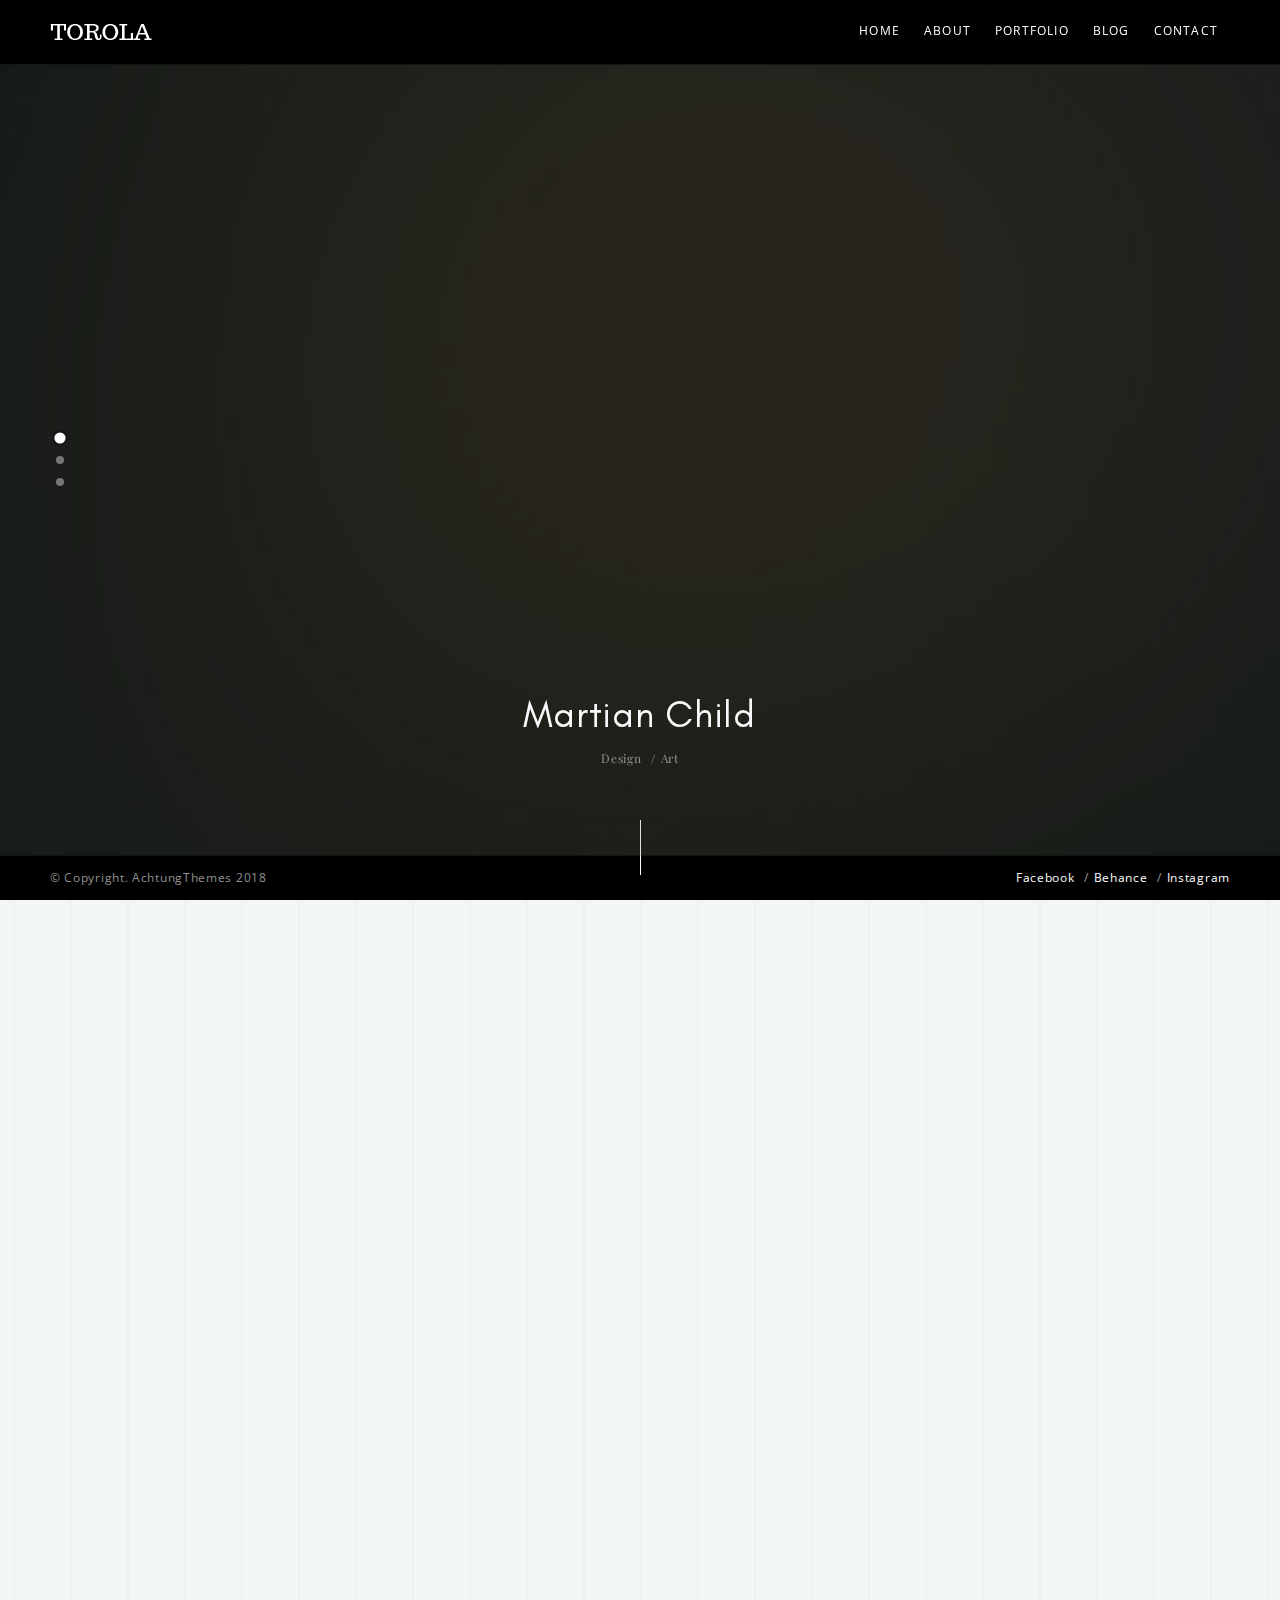
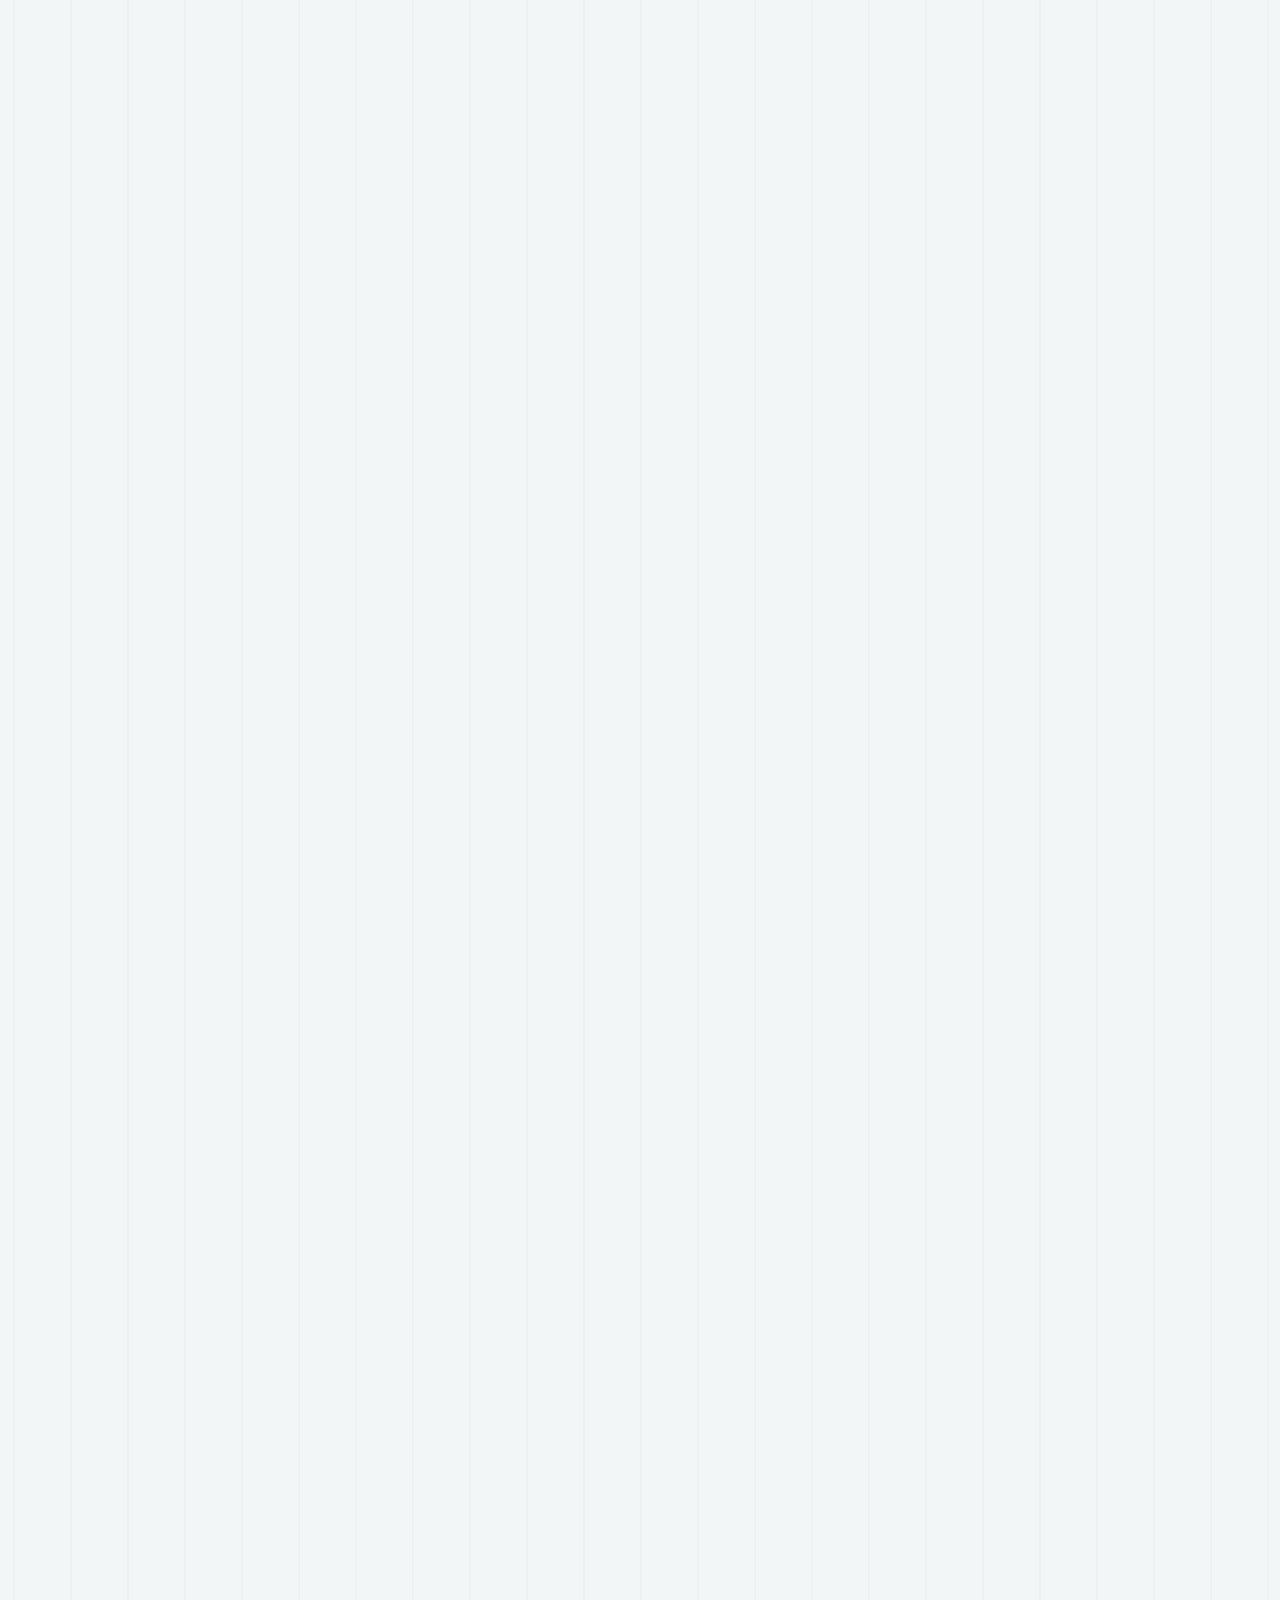
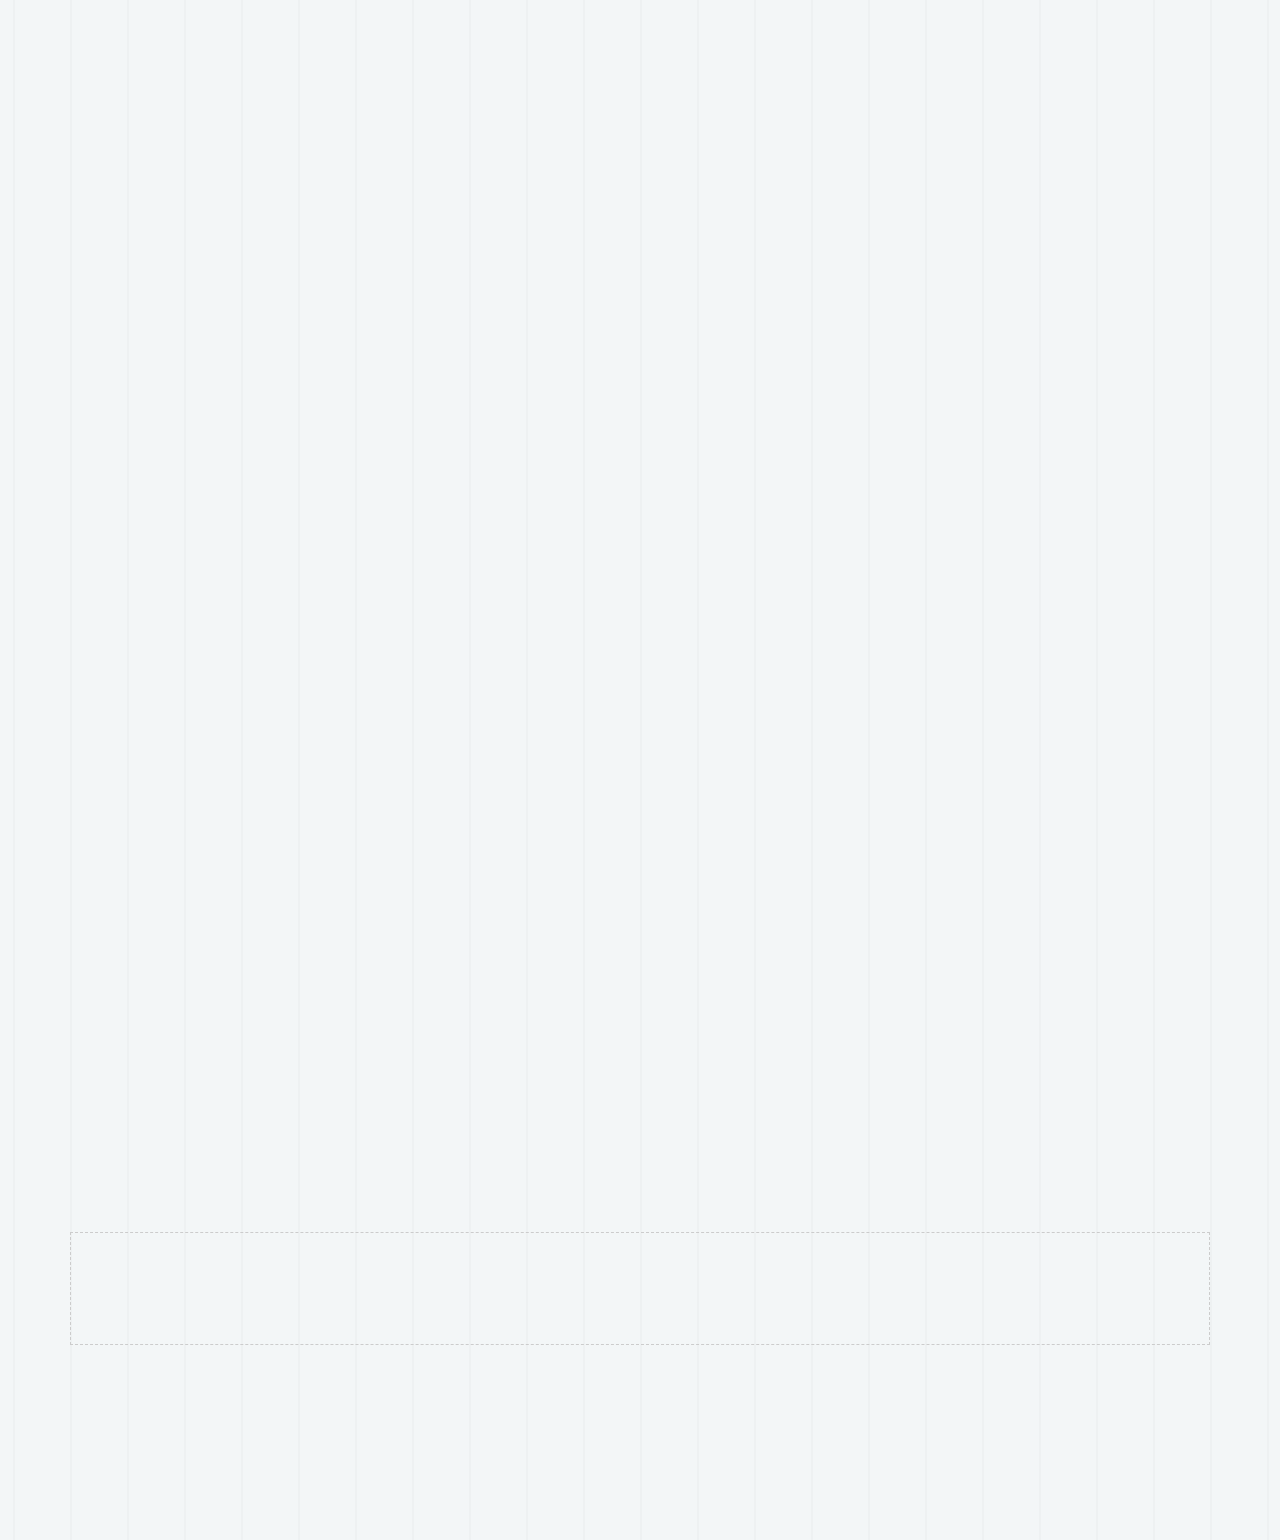
<file: templates/index.html>
<!DOCTYPE html>
<html>
<head>
	<meta charset="utf-8">
	<title>Torola - Creative Portfolio HTML Template</title>
	<meta name="description" content="">
	<meta name="viewport" content="width=device-width, initial-scale=1">
	<link rel="icon" href="img/favicon.png">
	<link href="https://fonts.googleapis.com/css?family=Playfair+Display:400,700,900" rel="stylesheet">
	<link rel="stylesheet" href="css/core.css">
	<link rel="stylesheet" href="css/theme.css">
</head>
<body class="sticky-header sticky-footer">

	<!-- Preloader -->
	<div id="preloader"></div>
	
	<!-- Header -->
	<header id="header">

		<!-- Logo -->
		<a href="index.html" class="logo">
			<img src="img/logo-light.png" class="logo-light" alt="">
			<img src="img/logo-dark.png" class="logo-dark" alt="">
		</a>

		<!-- Mobile Menu Icon -->
		<a href="#" class="mob-menu">
			<span></span><span></span><span></span>
		</a>

		<!-- Navigation -->
		<nav class="navigation">
			<ul>

				<li class="has-mega-menu">
					<a href="#">Home</a>
					<div class="mega-menu">
						<div class="col">
							<ul>
								<li><a href="index.html">Default</a></li>
								<li><a href="index-masonry-cards.html">Masonry Cards</a></li>
								<li><a href="index-grid.html">Grid</a></li>
								<li><a href="index-horizontal.html">Horizontal</a></li>
								<li><a href="index-reveal-sections.html">Reveal Sections</a></li>
								<li><a href="index-split.html">Split</a></li>
								<li><a href="index-photography.html">Photography</a></li>
							</ul>
						</div>
						<div class="col">
							<ul>
								<li><a href="index-onepage-personal.html" class="new">Onepage Personal</a></li>
								<li><a href="index-hover-list.html">Hover List</a></li>
								<li><a href="index-hover-grid.html">Hover Grid</a></li>
								<li><a href="index-thumbnail-videos.html">Thumbnail Videos</a></li>
								<li><a href="index-slider-thumbnails.html">Slider Thumbnails</a></li>
								<li><a href="index-horizontal-with-title.html">Horizontal With Title</a></li>
								<li><a href="index-portfolio-with-background.html">Portfolio With Background</a></li>
							</ul>
						</div>
						<div class="col">
							<ul>
								<li><a href="index-onepage-agency.html" class="new">Onepage Agency</a></li>
								<li><a href="index-entrance-image.html">Entrance Image</a></li>
								<li><a href="index-entrance-video.html">Entrance Video</a></li>
								<li><a href="index-justified.html">Justified</a></li>
								<li><a href="index-kenburns.html">Kenburns</a></li>
								<li><a href="index-parallax-hero.html">Parallax Hero</a></li>
							</ul>
						</div>
						<div class="col">
							<ul>
								<li><a href="index-single-image.html">Single Image</a></li>
								<li><a href="index-single-video.html">Single Video</a></li>
								<li><a href="index-classic-portfolio.html">Classic Portfolio</a></li>
								<li><a href="index-fullscreen-slider.html">Fullscreen Slider</a></li>
								<li><a href="index-vertical-slider.html">Vertical Slider</a></li>
								<li><a href="index-parallax-sections.html">Parallax Sections</a></li>
							</ul>
						</div>
					</div>
				</li>

				<li>
					<a href="#">About</a>
					<ul>
						<li><a href="about-us.html">About Us</a></li>
						<li><a href="about-me.html">About Me</a></li>
						<li><a href="about-minimal.html">About Minimal</a></li>
					</ul>
				</li>

				<li class="has-mega-menu">
					<a href="#">Portfolio</a>
					<div class="mega-menu">
						<div class="col">
							<h6 class="col-title">Portfolios</h6>
							<ul>
								<li><a href="portfolio-filter.html" class="new">Filterable</a></li>
								<li><a href="portfolio-3-columns.html">3 Columns</a></li>
								<li><a href="portfolio-2-columns.html">2 Columns</a></li>
								<li><a href="portfolio-4-columns.html">4 Columns</a></li>
								<li><a href="portfolio-portrait.html">Portrait</a></li>
								<li><a href="portfolio-wide.html">Wide</a></li>
								<li><a href="portfolio-wide-2.html">Wide 2</a></li>
								<li><a href="portfolio-metro.html">Metro</a></li>
								<li><a href="portfolio-masonry-cards.html">Masonry Cards</a></li>
							</ul>
						</div>
						<div class="col">
							<h6 class="col-title">Portfolios</h6>
							<ul>
								<li><a href="portfolio-2-columns-boxed.html">2 Columns Boxed</a></li>
								<li><a href="portfolio-3-columns-boxed.html">3 Columns Boxed</a></li>
								<li><a href="portfolio-justified.html">Justified</a></li>
								<li><a href="portfolio-justified-small.html">Justified Small</a></li>
								<li><a href="portfolio-parallax.html">Parallax</a></li>
								<li><a href="portfolio-hover-grid.html">Hover Grid</a></li>
								<li><a href="portfolio-hover-list.html">Hover List</a></li>
								<li><a href="portfolio-horizontal.html">Horizontal</a></li>
							</ul>
						</div>
						<div class="col">
							<h6 class="col-title">Single Project</h6>
							<ul>
								<li><a href="portfolio-single-1.html">Style 1</a></li>
								<li><a href="portfolio-single-2.html">Style 2</a></li>
								<li><a href="portfolio-single-3.html">Style 3</a></li>
								<li><a href="portfolio-single-4.html">Style 4</a></li>
								<li><a href="portfolio-single-5.html">Style 5</a></li>
								<li><a href="portfolio-single-6.html">Style 6</a></li>
								<li><a href="portfolio-single-7.html">Style 7</a></li>
								<li><a href="portfolio-single-8.html">Style 8</a></li>
							</ul>
						</div>
					</div>							
				</li>

				<li>
					<a href="#">Blog</a>
					<ul>
						<li><a href="blog-masonry-boxed.html">Blog Masonry Boxed</a></li>
						<li><a href="blog-masonry-fullwidth.html">Blog Masonry Fullwidth</a></li>
						<li><a href="blog-classic.html">Blog Classic</a></li>
						<li><a href="blog-with-sidebar.html">Blog With Sidebar</a></li>
						<li><a href="blog-post.html">Blog Post</a></li>
					</ul>
				</li>

				<li>
					<a href="#">Contact</a>
					<ul>
						<li><a href="contact-us.html">Contact Us</a></li>
						<li><a href="contact-me.html">Contact Me</a></li>
						<li><a href="contact-minimal.html">Contact Minimal</a></li>
					</ul>
				</li>

			</ul>
		</nav>
		<!-- /Navigation -->

	</header>
	<!-- /Header -->

	<!-- Main Content -->
	<main id="main" class="bg-lines">

		<!-- Hero -->
		<section class="hero hero-fullscreen" data-background="#000">

			<!-- Slider -->
			<div class="swiper" data-pagination="true">

				<!-- Slide Item -->
				<figure class="swiper-slide" 
				        data-background="img/gallery/108.jpg"
				        data-overlay="black; 0.6">
					<figcaption class="caption text-light">
						<div class="caption-inner">
							<h3><a href="#">Martian Child</a></h3>
							<p class="text-links small serif">
								<a href="#">Design</a>
								<a href="#">Art</a>
							</p>
						</div>
					</figcaption>
				</figure>
				<!-- /Slide Item -->

				<!-- Slide Item -->
				<figure class="swiper-slide">
					
					<!-- Video Background -->
					<div class="video-background" 
					     data-src="https://vimeo.com/115041822" 
					     data-poster="img/gallery/109.jpg" 
					     data-controls="true" 
					     data-autoplay="true" 
					     data-loop="true"
					     data-volume="3"> 	
				     </div>
				     <!-- /Video Background -->

					<figcaption class="caption text-light">
						<div class="caption-inner">
							<h3><a href="#">Swept Away</a></h3>
							<p class="text-links small serif">
								<a href="#">Design</a>
								<a href="#">Art</a>
							</p>
						</div>
					</figcaption>
				</figure>
				<!-- /Slide Item -->

				<!-- Slide Item -->
				<figure class="swiper-slide" 
				        data-background="img/gallery/107.jpg"
				        data-overlay="black; 0.4">

					<figcaption class="caption text-light">
						<div class="caption-inner">
							<h3><a href="#">New Sol, New Hope</a></h3>
							<p class="text-links small serif">
								<a href="#">Design</a>
								<a href="#">Art</a>
							</p>
						</div>
					</figcaption>
				</figure>
				<!-- /Slide Item -->

			</div>
			<!-- /Slider -->

		</section>
		<!-- /Hero -->

		<!-- Scroll Down Line -->
		<a href="#" class="scroll-down"><span></span></a>

		<!-- About -->
		<section class="py-lg-13 py-8">
			<div class="container d-flex justify-content-center text-lg-center">
				<div class="col-lg-8">
					<p class="small uppercase bold mb-4" data-animation="fade-in-bottom 1000ms 300ms">Hello There.</p>
					<h2 class="bold" data-animation="fade-in-bottom 1300ms 500ms">We're just two lost Souls swimming in a Fish Bowl & Winning Design Awards</h2>
					<p class="small serif mt-5" data-animation="fade-in-bottom 1500ms 400ms">Lorem ipsum dolor sit amet, consectetur adipisicing elit. Velit, et, praesentium?<br> Odit perferendis error natus cum, laudantium ea!</p>
				</div>
			</div>
		</section>
		<!-- /About -->

		<!-- Portfolio Section -->
		<section>
			<div class="container px-0">

				<!-- Portfolio Item -->
				<figure class="parallax-folio-item">

					<div class="item-media background-parallax" data-background="img/folio/1.jpg"></div>

					<figcaption>
						<div class="item-caption-inner">
							<p class="text-links">
								<a href="#">Design</a>
								<a href="#">Art</a>
							</p>
							<h3 class="bold uppercase">Infinite black skies</h3>
							<a href="#" class="button style-3 border-2">View Project</a>
						</div>
					</figcaption>

				</figure>
				<!-- /Portfolio Item -->
				
				<!-- Portfolio Item -->
				<figure class="parallax-folio-item tall">

					<div class="item-media background-parallax" data-background="img/folio/5.jpg"></div>

					<figcaption>
						<div class="item-caption-inner">
							<p class="text-links">
								<a href="#">Design</a>
								<a href="#">Art</a>
							</p>
							<h3 class="bold uppercase">We will stand tall</h3>
							<a href="#" class="button style-3 border-2">View Project</a>
						</div>
					</figcaption>

				</figure>
				<!-- /Portfolio Item -->

				<!-- Portfolio Item -->
				<figure class="parallax-folio-item tall">

					<div class="item-media background-parallax" data-background="img/folio/2.jpg"></div>

					<figcaption>
						<div class="item-caption-inner">
							<p class="text-links">
								<a href="#">Design</a>
								<a href="#">Art</a>
							</p>
							<h3 class="bold uppercase">Feel the earth move</h3>
							<a href="#" class="button style-3 border-2">View Project</a>
						</div>
					</figcaption>

				</figure>
				<!-- /Portfolio Item -->

				<!-- Portfolio Item -->
				<figure class="parallax-folio-item">

					<div class="item-media background-parallax" data-background="img/folio/3.jpg"></div>

					<figcaption>
						<div class="item-caption-inner">
							<p class="text-links">
								<a href="#">Design</a>
								<a href="#">Art</a>
							</p>
							<h3 class="bold uppercase">Where worlds collide</h3>
							<a href="#" class="button style-3 border-2">View Project</a>
						</div>
					</figcaption>

				</figure>
				<!-- /Portfolio Item -->

			</div>
		</section>
		<!-- /Portfolio Section -->
		
		<!-- CTA -->
		<section class="cta">
			<div class="container py-sm-12 py-8">

				<div class="row align-items-center p-5">
					<div class="col-md">
						<h2 data-animation="fade-in-bottom 800ms 200ms" class="m-0">Let's work together</h2>
					</div>
					<div class="col-auto">
						<a data-animation="fade-in-bottom 500ms 500ms" href="#" class="button style-7 mb-0">Contact Us</a>
					</div>
				</div>

			</div>
		</section>
		<!-- /CTA -->

	</main>
	<!-- /Main Content -->

	<!-- Footer -->
	<footer id="footer">
		
		<!-- Copyright -->
		<small>&copy; Copyright. AchtungThemes 2018</small>

		<!-- Social/Contact Links -->
		<div class="small text-links">
			<a href="#">Facebook</a>
			<a href="#">Behance</a>
			<a href="#">Instagram</a>
		</div>

	</footer>
	<!-- /Footer -->

	<!-- JS -->
	<script src="js/core.js"></script>
	<script src="js/theme.js"></script>
</body>
</html>
</file>
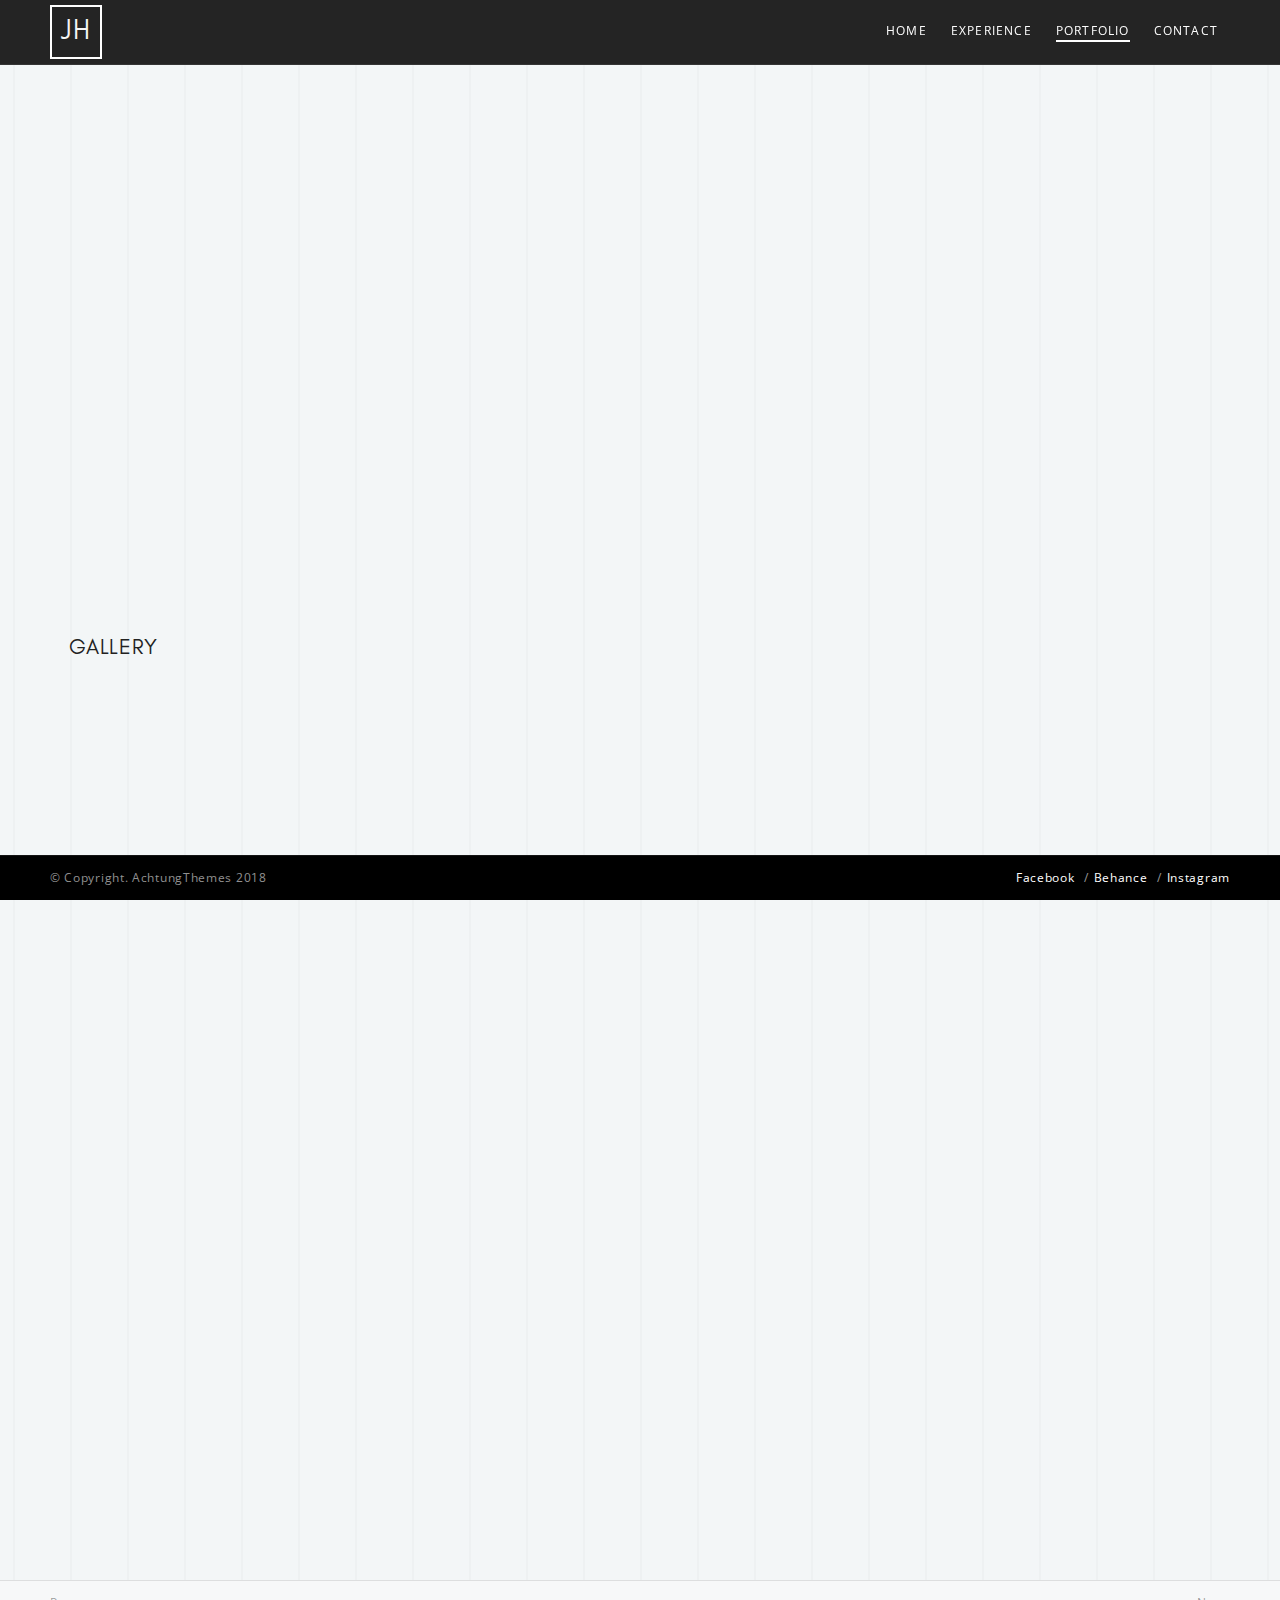
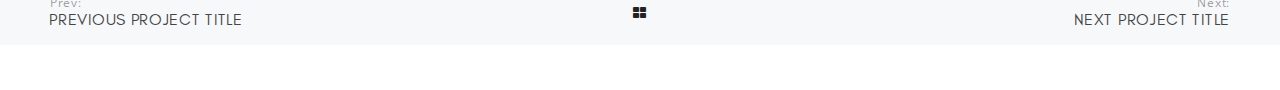
<file: pages/healthy_eats_test.html>
<!DOCTYPE html>
<html>
  <head>
    <meta charset="utf-8" />
    <title>Jeremy Hummel | Healthy Eats</title>
    <meta name="description" content="" />
    <meta name="viewport" content="width=device-width, initial-scale=1" />
    <link rel="icon" href="../img/favicon.png" />
    <link
      href="https://fonts.googleapis.com/css?family=Playfair+Display:400,700,900"
      rel="stylesheet"
    />
    <link rel="stylesheet" href="../css/core.css" />
    <link rel="stylesheet" href="../css/theme.css" />
  </head>

  <body class="sticky-header sticky-footer">
    <!-- Preloader -->
    <div id="preloader"></div>

    <!-- Header -->
    <header id="header" style="background-color: #242424">
      <!-- Logo -->
      <a href="../index.html" class="logo">
        <h4
          style="padding-top: 8px !important; color: #f5f5f5 !important"
          class="logo-light"
        >
          JH
        </h4>
      </a>

      <!-- Mobile Menu Icon -->
      <a href="#" class="mob-menu"> <span></span><span></span><span></span> </a>

      <!-- Navigation -->
      <nav class="navigation onepage">
        <ul>
          <li><a href="../index.html#home">Home</a></li>
          <li><a href="../index.html#experience">Experience</a></li>
          <li class="has-mega-menu">
            <a class="active" href="../index.html#portfolio">Portfolio</a>
            <div style="text-align: center !important" class="mega-menu">
              <div class="col">
                <ul>
                  <li>
                    <a href="patient_planner.html"
                      >Medical Diagnostic Training Application</a
                    >
                  </li>
                  <li><a href="healthy_eats.html">Healthy Eats</a></li>
                  <li><a href="tennisimals.html">Tennisimals</a></li>
                  <li><a href="board_game_sim.html">Board Game Simulator</a></li>
                  <li><a href="eco_sim.html">Eco Simulator</a></li>
                  <li><a href="art_folio.html">My Art Portfolio</a></li>
                </ul>
              </div>
            </div>
          </li>
          <li><a href="#contact">Contact</a></li>
        </ul>
      </nav>
      <!-- /Navigation -->
    </header>
    <!-- /Header -->

    <!-- Main Content -->
    <main id="main">
      <!-- About & Details -->
      <section class="bg-lines pt-6 px-7">
        <div class="container p-0">
          <!-- About -->
            <div class="" data-animation="fade-in-bottom 1s .1s">
                <h2 class="bold uppercase">Healthy Eats</h2>
                <p class="serif"></p>
                <hr class="separator-left mt-6">
                <h6 class="bold uppercase mt-7 mb-4">About</h6>
                <p class="opacity-08">Healthy Eats is a mobile application that I designed in Adobe XD and Developed in Android Studio
                    where users can search for affordable and healthy meals. 
                    The app offers users the ablility to filter recipes 
                    by price and ingredients, the ability compile a list of healthy weekly meal 
                    plan that fits a users budget, the ability to generate weekly shopping lists
                    that fit a users budget and the ability to save favorite recipes and add recipes.
                    This application is being developed using Android Studio 
                    because it will reach a larger user base. In the future 
                    I plan on making it compatible with other devices and implementing social features
                    such as comments on recipes, sharing recipes, uploading recipes to the Healthy Eats 
                    database, etc... 
                </p>
            </div>
          <!-- /About -->

          <!-- Details -->
          <div class="row no-gutters mt-4">
            <div class="col-md-4" data-animation="fade-in-bottom 1s .2s">
              <h6 class="bold uppercase mt-7 mb-4">For</h6>
              <p>Technology For Social Good Course at WWU</p>
            </div>

            <div class="col-md-4" data-animation="fade-in-bottom 1s .4s">
              <h6 class="bold uppercase mt-7 mb-4">Date</h6>
              <p>Jan 2021 - Current</p>
            </div>

            <div class="col-md-4" data-animation="fade-in-bottom 1s .6s">
              <h6 class="bold uppercase mt-7 mb-4">Tools Used</h6>
              <p class="">
                <p>Adobe XD / Android Studio / GitHub</p>
              </p>
            </div>
          </div>
          <!-- /Details -->
        </div>
      </section>
      <!-- /About & Details -->

      <!-- Gallery Section -->
      <section class="bg-lines py-7 px-7">
        <div class="container px-0">
          <h5 class="mb-8">GALLERY</h5>

         <!-- Gallery Column -->
            <div class="col-lg-6 pl-0" data-animation="fade-in-bottom 1s .4s">
                
                <!-- Gallery Grid -->
                <div class="grid lightbox photo-gallery" 
                        data-columns="3"
                        data-rows="3" 
                        data-gutter="5" 
                        data-cell-ratio="4.7/5"
                        data-thumbnails="true" 
                        data-thumbnails-pinned="true">

                    <!-- Gallery Item -->
                    <a class="grid-item tall lightbox-link"
                        href="../img/folio/HealthyEats/HOME1.png" 
                        title="Home Screen - 1" 
                        data-background="../img/folio/HealthyEats/HOME1.png" 
                        data-thumbnail="../img/folio/HealthyEats/HOME1.png"></a>
                    <!-- /Gallery Item -->

                    <!-- Gallery Item -->
                    <a class="grid-item  tall lightbox-link"
                        href="../img/folio/HealthyEats/HOME2.png" 
                        title="Home Screen - 2" 
                        data-background="../img/folio/HealthyEats/HOME2.png" 
                        data-thumbnail="../img/folio/HealthyEats/HOME2.png" ></a>
                    <!-- /Gallery Item -->

                    <!-- Gallery Item -->
                    <a class="grid-item tall lightbox-link"
                        href="../img/folio/HealthyEats/COOKBOOK1.png" 
                        title="Cook Book Screen - 1" 
                        data-background="../img/folio/HealthyEats/COOKBOOK1.png" 
                        data-thumbnail="../img/folio/HealthyEats/COOKBOOK1.png"  ></a>
                    <!-- /Gallery Item -->

                    <!-- Gallery Item -->
                    <a class="grid-item tall lightbox-link"
                        href="../img/folio/HealthyEats/GROCERYLIST.png" 
                        title="Shopping List Screen" 
                        data-background="../img/folio/HealthyEats/GROCERYLIST.png" 
                        data-thumbnail="../img/folio/HealthyEats/GROCERYLIST.png"   ></a>
                    <!-- /Gallery Item -->

                    <!-- Gallery Item -->
                    <a class="grid-item tall lightbox-link"
                        href="../img/folio/HealthyEats/RECIPE.png" 
                        title="Recipe Screen" 
                        data-background="../img/folio/HealthyEats/RECIPE.png" 
                        data-thumbnail="../img/folio/HealthyEats/RECIPE.png"  ></a>
                    <!-- /Gallery Item -->

                    <!-- Gallery Item -->
                    <a class="grid-item tall lightbox-link"
                        href="../img/folio/HealthyEats/ACCOUNT.png" 
                        title="Cook Book Screen - 1" 
                        data-background="../img/folio/HealthyEats/ACCOUNT.png" 
                        data-thumbnail="../img/folio/HealthyEats/ACCOUNT.png"   ></a>
                    <!-- /Gallery Item -->

                </div>
                <!-- /Gallery Grid -->

            </div>
            <!-- /Gallery Column -->
        </div>
      </section>
      <!-- /Gallery Section -->

      <!-- Project Navigation -->
      <div class="project-nav">
        <div class="col-5">
          <a href="#">
            <small>Prev:</small>
            <h6>Previous Project Title</h6>
          </a>
        </div>
        <div class="col-2 all-projects">
          <a href="#">
            <i class="fa fa-th-large"></i>
            <h6>All Projects</h6>
          </a>
        </div>
        <div class="col-5">
          <a href="#">
            <small>Next:</small>
            <h6>Next Project Title</h6>
          </a>
        </div>
      </div>
      <!-- /Project Navigation -->
    </main>
    <!-- /Main Content -->

    <!-- Footer -->
    <footer id="footer">
      <!-- Copyright -->
      <small>&copy; Copyright. AchtungThemes 2018</small>

      <!-- Social/Contact Links -->
      <div class="small text-links">
        <a href="#">Facebook</a>
        <a href="#">Behance</a>
        <a href="#">Instagram</a>
      </div>
    </footer>
    <!-- /Footer -->

    <!-- JS -->
    <script src="../js/core.js"></script>
    <script src="../js/theme.js"></script>
  </body>
</html>
</file>
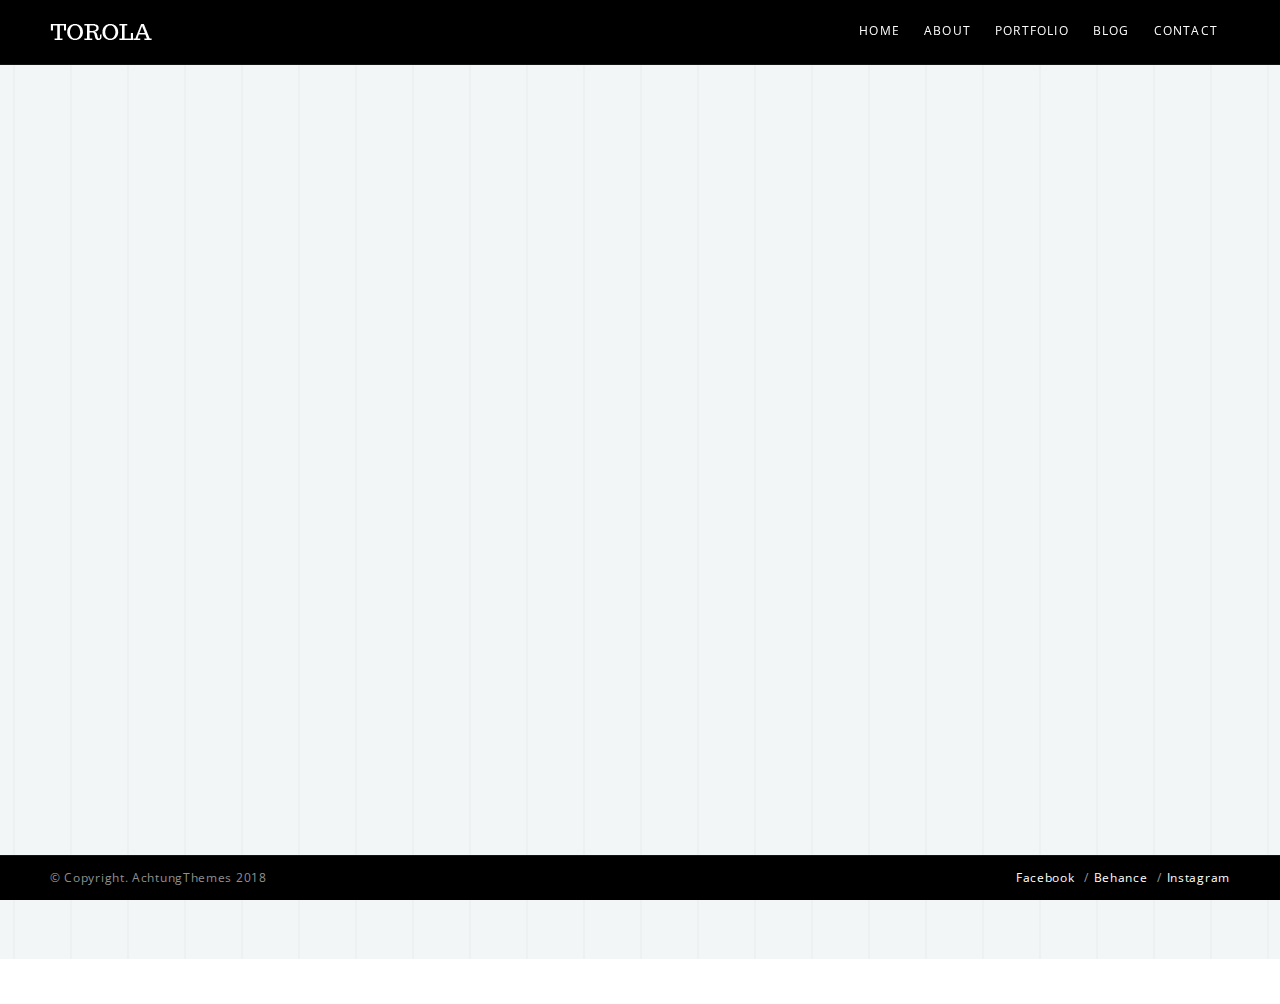
<file: templates/about-me.html>
<!DOCTYPE html>
<html>
<head>
	<meta charset="utf-8">
	<title>Torola - Creative Portfolio HTML Template</title>
	<meta name="description" content="">
	<meta name="viewport" content="width=device-width, initial-scale=1">
	<link rel="icon" href="img/favicon.png">
	<link href="https://fonts.googleapis.com/css?family=Playfair+Display:400,700,900" rel="stylesheet">
	<link rel="stylesheet" href="css/core.css">
	<link rel="stylesheet" href="css/theme.css">
</head>
<body class="sticky-header sticky-footer">

	<!-- Preloader -->
	<div id="preloader"></div>
	
	<!-- Header -->
	<header id="header">

		<!-- Logo -->
		<a href="index.html" class="logo">
			<img src="img/logo-light.png" class="logo-light" alt="">
			<img src="img/logo-dark.png" class="logo-dark" alt="">
		</a>

		<!-- Mobile Menu Icon -->
		<a href="#" class="mob-menu">
			<span></span><span></span><span></span>
		</a>

		<!-- Navigation -->
		<nav class="navigation">
			<ul>

				<li class="has-mega-menu">
					<a href="#">Home</a>
					<div class="mega-menu">
						<div class="col">
							<ul>
								<li><a href="index.html">Default</a></li>
								<li><a href="index-masonry-cards.html">Masonry Cards</a></li>
								<li><a href="index-grid.html">Grid</a></li>
								<li><a href="index-horizontal.html">Horizontal</a></li>
								<li><a href="index-reveal-sections.html">Reveal Sections</a></li>
								<li><a href="index-split.html">Split</a></li>
								<li><a href="index-photography.html">Photography</a></li>
							</ul>
						</div>
						<div class="col">
							<ul>
								<li><a href="index-onepage-personal.html" class="new">Onepage Personal</a></li>
								<li><a href="index-hover-list.html">Hover List</a></li>
								<li><a href="index-hover-grid.html">Hover Grid</a></li>
								<li><a href="index-thumbnail-videos.html">Thumbnail Videos</a></li>
								<li><a href="index-slider-thumbnails.html">Slider Thumbnails</a></li>
								<li><a href="index-horizontal-with-title.html">Horizontal With Title</a></li>
								<li><a href="index-portfolio-with-background.html">Portfolio With Background</a></li>
							</ul>
						</div>
						<div class="col">
							<ul>
								<li><a href="index-onepage-agency.html" class="new">Onepage Agency</a></li>
								<li><a href="index-entrance-image.html">Entrance Image</a></li>
								<li><a href="index-entrance-video.html">Entrance Video</a></li>
								<li><a href="index-justified.html">Justified</a></li>
								<li><a href="index-kenburns.html">Kenburns</a></li>
								<li><a href="index-parallax-hero.html">Parallax Hero</a></li>
							</ul>
						</div>
						<div class="col">
							<ul>
								<li><a href="index-single-image.html">Single Image</a></li>
								<li><a href="index-single-video.html">Single Video</a></li>
								<li><a href="index-classic-portfolio.html">Classic Portfolio</a></li>
								<li><a href="index-fullscreen-slider.html">Fullscreen Slider</a></li>
								<li><a href="index-vertical-slider.html">Vertical Slider</a></li>
								<li><a href="index-parallax-sections.html">Parallax Sections</a></li>
							</ul>
						</div>
					</div>
				</li>

				<li>
					<a href="#">About</a>
					<ul>
						<li><a href="about-us.html">About Us</a></li>
						<li><a href="about-me.html">About Me</a></li>
						<li><a href="about-minimal.html">About Minimal</a></li>
					</ul>
				</li>

				<li class="has-mega-menu">
					<a href="#">Portfolio</a>
					<div class="mega-menu">
						<div class="col">
							<h6 class="col-title">Portfolios</h6>
							<ul>
								<li><a href="portfolio-filter.html" class="new">Filterable</a></li>
								<li><a href="portfolio-3-columns.html">3 Columns</a></li>
								<li><a href="portfolio-2-columns.html">2 Columns</a></li>
								<li><a href="portfolio-4-columns.html">4 Columns</a></li>
								<li><a href="portfolio-portrait.html">Portrait</a></li>
								<li><a href="portfolio-wide.html">Wide</a></li>
								<li><a href="portfolio-wide-2.html">Wide 2</a></li>
								<li><a href="portfolio-metro.html">Metro</a></li>
								<li><a href="portfolio-masonry-cards.html">Masonry Cards</a></li>
							</ul>
						</div>
						<div class="col">
							<h6 class="col-title">Portfolios</h6>
							<ul>
								<li><a href="portfolio-2-columns-boxed.html">2 Columns Boxed</a></li>
								<li><a href="portfolio-3-columns-boxed.html">3 Columns Boxed</a></li>
								<li><a href="portfolio-justified.html">Justified</a></li>
								<li><a href="portfolio-justified-small.html">Justified Small</a></li>
								<li><a href="portfolio-parallax.html">Parallax</a></li>
								<li><a href="portfolio-hover-grid.html">Hover Grid</a></li>
								<li><a href="portfolio-hover-list.html">Hover List</a></li>
								<li><a href="portfolio-horizontal.html">Horizontal</a></li>
							</ul>
						</div>
						<div class="col">
							<h6 class="col-title">Single Project</h6>
							<ul>
								<li><a href="portfolio-single-1.html">Style 1</a></li>
								<li><a href="portfolio-single-2.html">Style 2</a></li>
								<li><a href="portfolio-single-3.html">Style 3</a></li>
								<li><a href="portfolio-single-4.html">Style 4</a></li>
								<li><a href="portfolio-single-5.html">Style 5</a></li>
								<li><a href="portfolio-single-6.html">Style 6</a></li>
								<li><a href="portfolio-single-7.html">Style 7</a></li>
								<li><a href="portfolio-single-8.html">Style 8</a></li>
							</ul>
						</div>
					</div>							
				</li>

				<li>
					<a href="#">Blog</a>
					<ul>
						<li><a href="blog-masonry-boxed.html">Blog Masonry Boxed</a></li>
						<li><a href="blog-masonry-fullwidth.html">Blog Masonry Fullwidth</a></li>
						<li><a href="blog-classic.html">Blog Classic</a></li>
						<li><a href="blog-with-sidebar.html">Blog With Sidebar</a></li>
						<li><a href="blog-post.html">Blog Post</a></li>
					</ul>
				</li>

				<li>
					<a href="#">Contact</a>
					<ul>
						<li><a href="contact-us.html">Contact Us</a></li>
						<li><a href="contact-me.html">Contact Me</a></li>
						<li><a href="contact-minimal.html">Contact Minimal</a></li>
					</ul>
				</li>

			</ul>
		</nav>
		<!-- /Navigation -->

	</header>
	<!-- /Header -->

	<!-- Main Content -->
	<main id="main">

		<!-- ABOUT ME Section -->
		<section class="hero-min-fullscreen bg-lines flex-center py-8 px-5">
			<div class="container p-0">
				<div class="row no-gutters flex-center">

					<!-- Image Column -->
					<div class="col-md-6 align-self-start" data-animation="fade-in-left 1s .2s">
						<img src="img/folio/5.jpg" class="radius-1 shadow-1" alt="">
					</div>
					<!-- /Image Column -->

					<!-- Details Column -->
					<div class="col-md-6 px-0 px-md-5 px-lg-7" data-animation="fade-in-left 1s .4s">
						<p class="small bold mb-5">HELLO THERE!</p>
						<h2 class="bold">I'M TOROLA AND I LIKE TO CAPTURE THE PERFECT</h2>
						<hr class="separator-left">
						<p>Lorem ipsum dolor sit amet, consectetur adipisicing elit. A voluptatibus veniam, ipsum, molestias tempora expedita ducimus? Molestias amet asperiores corporis sint, placeat nihil tempora in quos maxime, magnam eum saepe.</p>

						<p class="small serif text-links mt-5">
							<a href="#">Behance</a>
							<a href="#">Instagram</a>
							<a href="#">Email</a>
						</p>

						<a href="#" class="button style-6 mt-7">Contact Me</a>
					</div>
					<!-- /Details Column -->

				</div>
			</div>
		</section>
		<!-- /ABOUT ME Section -->

	</main>
	<!-- /Main Content -->

	<!-- Footer -->
	<footer id="footer">
		
		<!-- Copyright -->
		<small>&copy; Copyright. AchtungThemes 2018</small>

		<!-- Social/Contact Links -->
		<div class="small text-links">
			<a href="#">Facebook</a>
			<a href="#">Behance</a>
			<a href="#">Instagram</a>
		</div>

	</footer>
	<!-- /Footer -->

	<!-- JS -->
	<script src="js/core.js"></script>
	<script src="js/theme.js"></script>
</body>
</html>
</file>
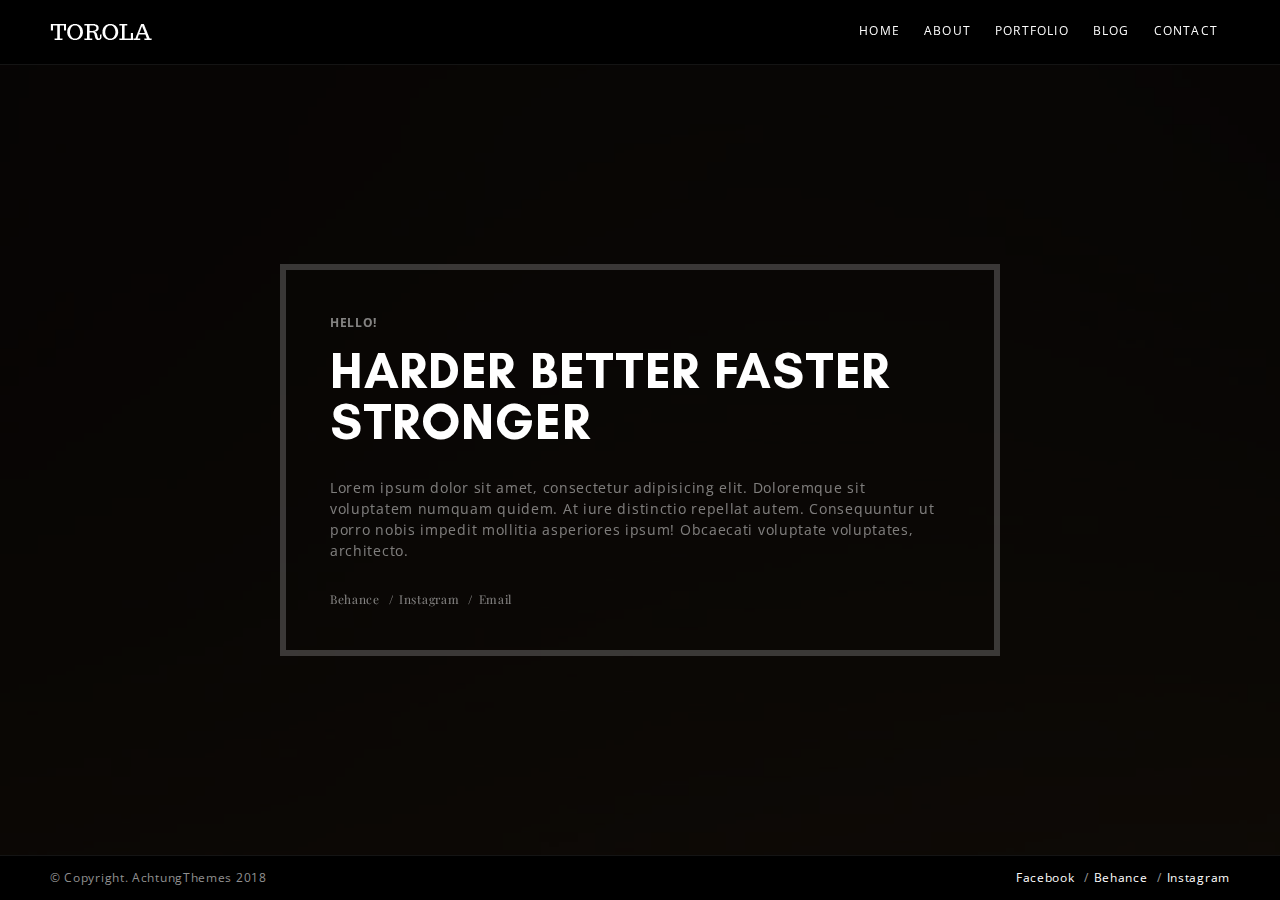
<file: templates/about-minimal.html>
<!DOCTYPE html>
<html>
<head>
	<meta charset="utf-8">
	<title>Torola - Creative Portfolio HTML Template</title>
	<meta name="description" content="">
	<meta name="viewport" content="width=device-width, initial-scale=1">
	<link rel="icon" href="img/favicon.png">
	<link href="https://fonts.googleapis.com/css?family=Playfair+Display:400,700,900" rel="stylesheet">
	<link rel="stylesheet" href="css/core.css">
	<link rel="stylesheet" href="css/theme.css">
</head>
<body class="sticky-header sticky-footer">

	<!-- Preloader -->
	<div id="preloader"></div>
	
	<!-- Header -->
	<header id="header">

		<!-- Logo -->
		<a href="index.html" class="logo">
			<img src="img/logo-light.png" class="logo-light" alt="">
			<img src="img/logo-dark.png" class="logo-dark" alt="">
		</a>

		<!-- Mobile Menu Icon -->
		<a href="#" class="mob-menu">
			<span></span><span></span><span></span>
		</a>

		<!-- Navigation -->
		<nav class="navigation">
			<ul>

				<li class="has-mega-menu">
					<a href="#">Home</a>
					<div class="mega-menu">
						<div class="col">
							<ul>
								<li><a href="index.html">Default</a></li>
								<li><a href="index-masonry-cards.html">Masonry Cards</a></li>
								<li><a href="index-grid.html">Grid</a></li>
								<li><a href="index-horizontal.html">Horizontal</a></li>
								<li><a href="index-reveal-sections.html">Reveal Sections</a></li>
								<li><a href="index-split.html">Split</a></li>
								<li><a href="index-photography.html">Photography</a></li>
							</ul>
						</div>
						<div class="col">
							<ul>
								<li><a href="index-onepage-personal.html" class="new">Onepage Personal</a></li>
								<li><a href="index-hover-list.html">Hover List</a></li>
								<li><a href="index-hover-grid.html">Hover Grid</a></li>
								<li><a href="index-thumbnail-videos.html">Thumbnail Videos</a></li>
								<li><a href="index-slider-thumbnails.html">Slider Thumbnails</a></li>
								<li><a href="index-horizontal-with-title.html">Horizontal With Title</a></li>
								<li><a href="index-portfolio-with-background.html">Portfolio With Background</a></li>
							</ul>
						</div>
						<div class="col">
							<ul>
								<li><a href="index-onepage-agency.html" class="new">Onepage Agency</a></li>
								<li><a href="index-entrance-image.html">Entrance Image</a></li>
								<li><a href="index-entrance-video.html">Entrance Video</a></li>
								<li><a href="index-justified.html">Justified</a></li>
								<li><a href="index-kenburns.html">Kenburns</a></li>
								<li><a href="index-parallax-hero.html">Parallax Hero</a></li>
							</ul>
						</div>
						<div class="col">
							<ul>
								<li><a href="index-single-image.html">Single Image</a></li>
								<li><a href="index-single-video.html">Single Video</a></li>
								<li><a href="index-classic-portfolio.html">Classic Portfolio</a></li>
								<li><a href="index-fullscreen-slider.html">Fullscreen Slider</a></li>
								<li><a href="index-vertical-slider.html">Vertical Slider</a></li>
								<li><a href="index-parallax-sections.html">Parallax Sections</a></li>
							</ul>
						</div>
					</div>
				</li>

				<li>
					<a href="#">About</a>
					<ul>
						<li><a href="about-us.html">About Us</a></li>
						<li><a href="about-me.html">About Me</a></li>
						<li><a href="about-minimal.html">About Minimal</a></li>
					</ul>
				</li>

				<li class="has-mega-menu">
					<a href="#">Portfolio</a>
					<div class="mega-menu">
						<div class="col">
							<h6 class="col-title">Portfolios</h6>
							<ul>
								<li><a href="portfolio-filter.html" class="new">Filterable</a></li>
								<li><a href="portfolio-3-columns.html">3 Columns</a></li>
								<li><a href="portfolio-2-columns.html">2 Columns</a></li>
								<li><a href="portfolio-4-columns.html">4 Columns</a></li>
								<li><a href="portfolio-portrait.html">Portrait</a></li>
								<li><a href="portfolio-wide.html">Wide</a></li>
								<li><a href="portfolio-wide-2.html">Wide 2</a></li>
								<li><a href="portfolio-metro.html">Metro</a></li>
								<li><a href="portfolio-masonry-cards.html">Masonry Cards</a></li>
							</ul>
						</div>
						<div class="col">
							<h6 class="col-title">Portfolios</h6>
							<ul>
								<li><a href="portfolio-2-columns-boxed.html">2 Columns Boxed</a></li>
								<li><a href="portfolio-3-columns-boxed.html">3 Columns Boxed</a></li>
								<li><a href="portfolio-justified.html">Justified</a></li>
								<li><a href="portfolio-justified-small.html">Justified Small</a></li>
								<li><a href="portfolio-parallax.html">Parallax</a></li>
								<li><a href="portfolio-hover-grid.html">Hover Grid</a></li>
								<li><a href="portfolio-hover-list.html">Hover List</a></li>
								<li><a href="portfolio-horizontal.html">Horizontal</a></li>
							</ul>
						</div>
						<div class="col">
							<h6 class="col-title">Single Project</h6>
							<ul>
								<li><a href="portfolio-single-1.html">Style 1</a></li>
								<li><a href="portfolio-single-2.html">Style 2</a></li>
								<li><a href="portfolio-single-3.html">Style 3</a></li>
								<li><a href="portfolio-single-4.html">Style 4</a></li>
								<li><a href="portfolio-single-5.html">Style 5</a></li>
								<li><a href="portfolio-single-6.html">Style 6</a></li>
								<li><a href="portfolio-single-7.html">Style 7</a></li>
								<li><a href="portfolio-single-8.html">Style 8</a></li>
							</ul>
						</div>
					</div>							
				</li>

				<li>
					<a href="#">Blog</a>
					<ul>
						<li><a href="blog-masonry-boxed.html">Blog Masonry Boxed</a></li>
						<li><a href="blog-masonry-fullwidth.html">Blog Masonry Fullwidth</a></li>
						<li><a href="blog-classic.html">Blog Classic</a></li>
						<li><a href="blog-with-sidebar.html">Blog With Sidebar</a></li>
						<li><a href="blog-post.html">Blog Post</a></li>
					</ul>
				</li>

				<li>
					<a href="#">Contact</a>
					<ul>
						<li><a href="contact-us.html">Contact Us</a></li>
						<li><a href="contact-me.html">Contact Me</a></li>
						<li><a href="contact-minimal.html">Contact Minimal</a></li>
					</ul>
				</li>

			</ul>
		</nav>
		<!-- /Navigation -->

	</header>
	<!-- /Header -->

	<!-- Main Content -->
	<main id="main">
		
		<!-- About Section -->
		<section class="hero-fullscreen flex-center py-10" data-background="img/folio/1.jpg" data-overlay="black; .8">
			
			<div class="page-title-wrapper text-light text-left">
				
				<p class="bold uppercase small mb-4">Hello!</p>

				<h2 class="page-title bold">Harder better faster stronger</h2>

				<p class="opacity-08 mt-5">Lorem ipsum dolor sit amet, consectetur adipisicing elit. Doloremque sit voluptatem numquam quidem. At iure distinctio repellat autem. Consequuntur ut porro nobis impedit mollitia asperiores ipsum! Obcaecati voluptate voluptates, architecto.</p>

				<p class="small serif text-links mt-5">
					<a href="#">Behance</a>
					<a href="#">Instagram</a>
					<a href="#">Email</a>
				</p>

			</div>

		</section>
		<!-- /About Section -->

	</main>
	<!-- /Main Content -->

	<!-- Footer -->
	<footer id="footer">
		
		<!-- Copyright -->
		<small>&copy; Copyright. AchtungThemes 2018</small>

		<!-- Social/Contact Links -->
		<div class="small text-links">
			<a href="#">Facebook</a>
			<a href="#">Behance</a>
			<a href="#">Instagram</a>
		</div>

	</footer>
	<!-- /Footer -->

	<!-- JS -->
	<script src="js/core.js"></script>
	<script src="js/theme.js"></script>
</body>
</html>
</file>
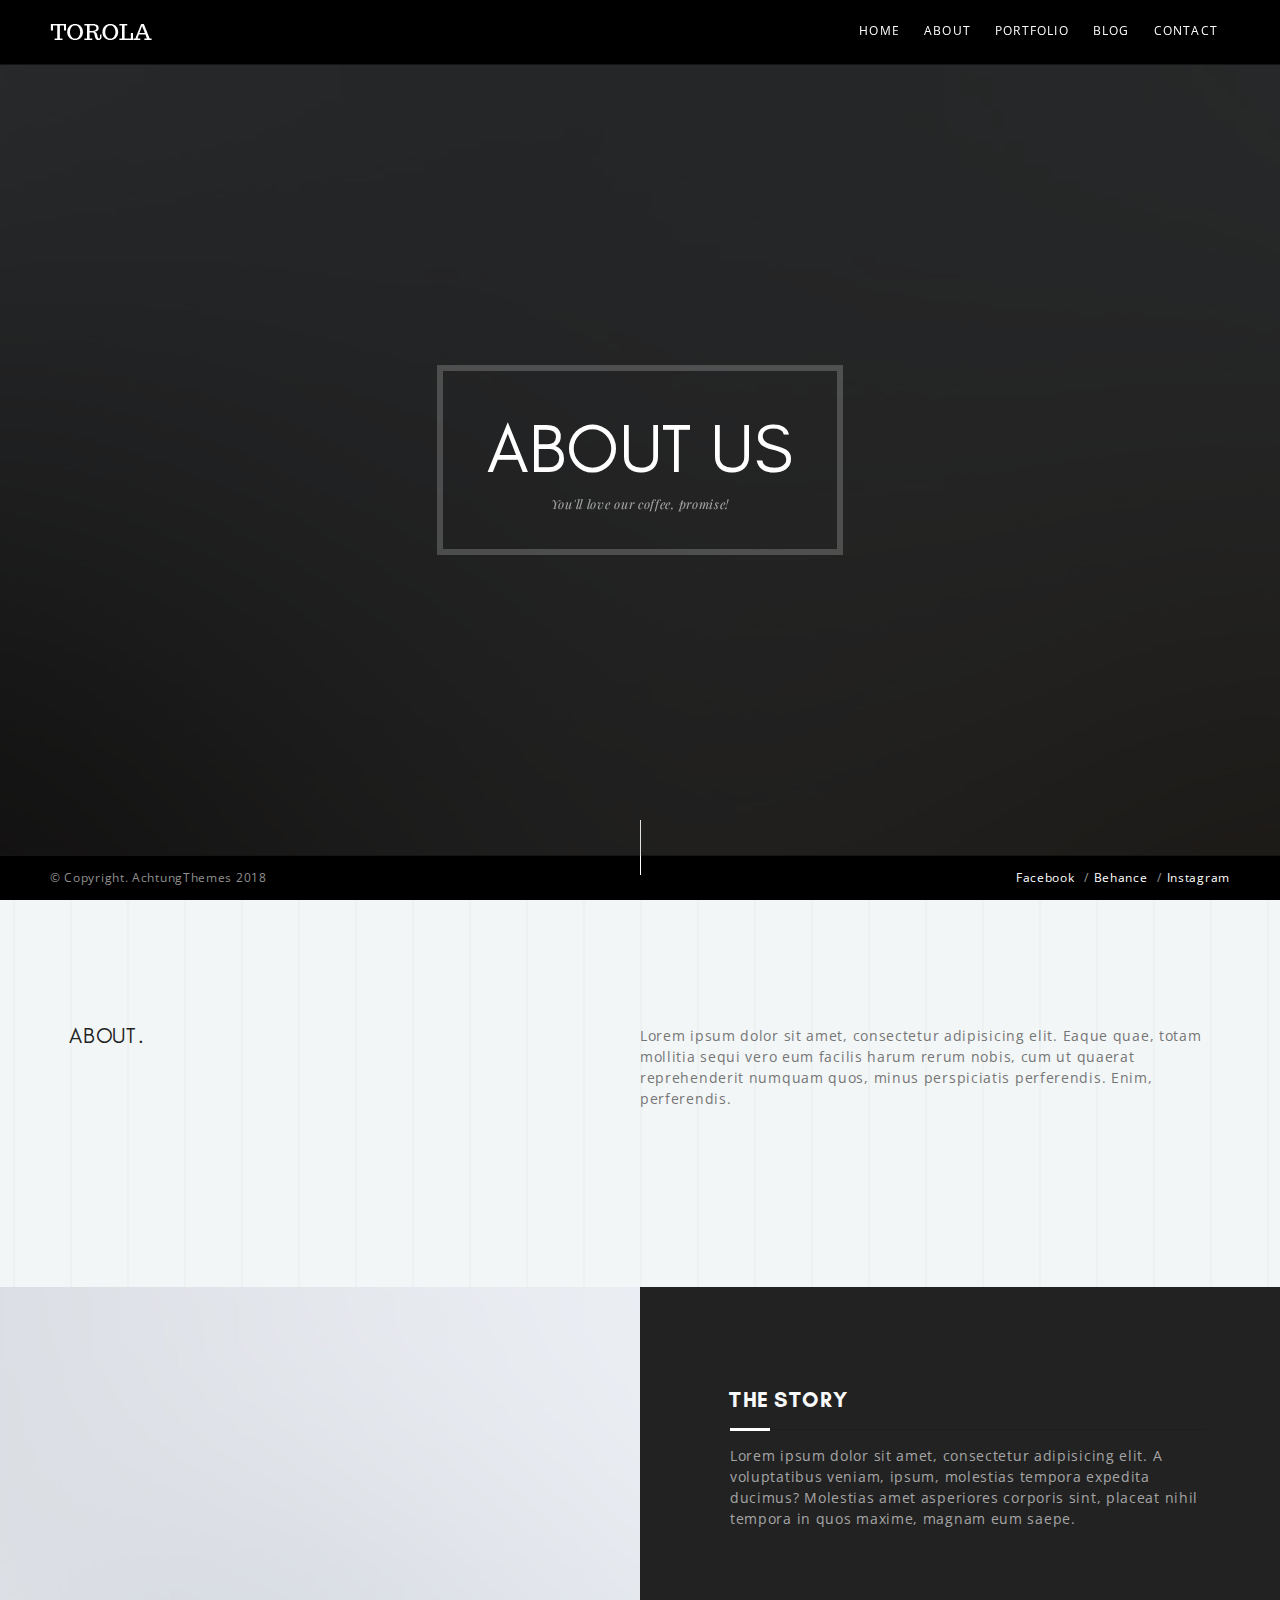
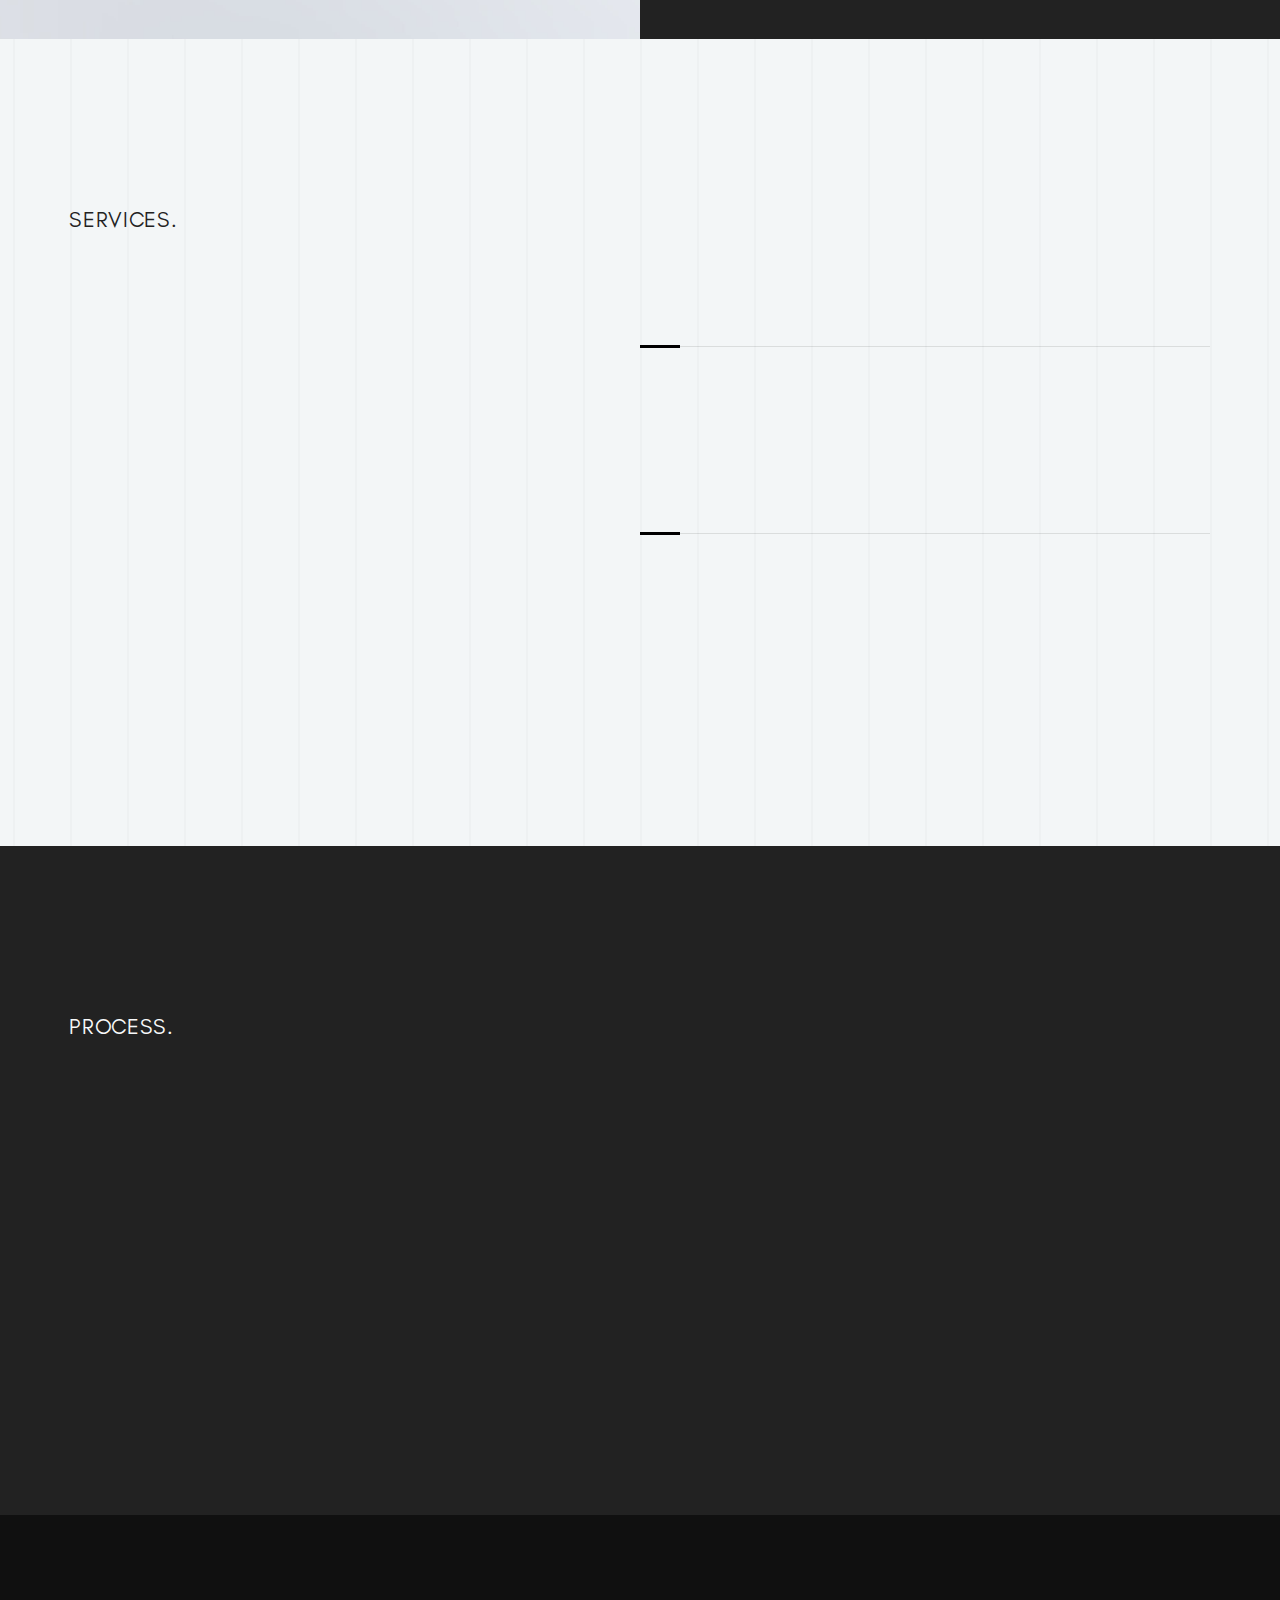
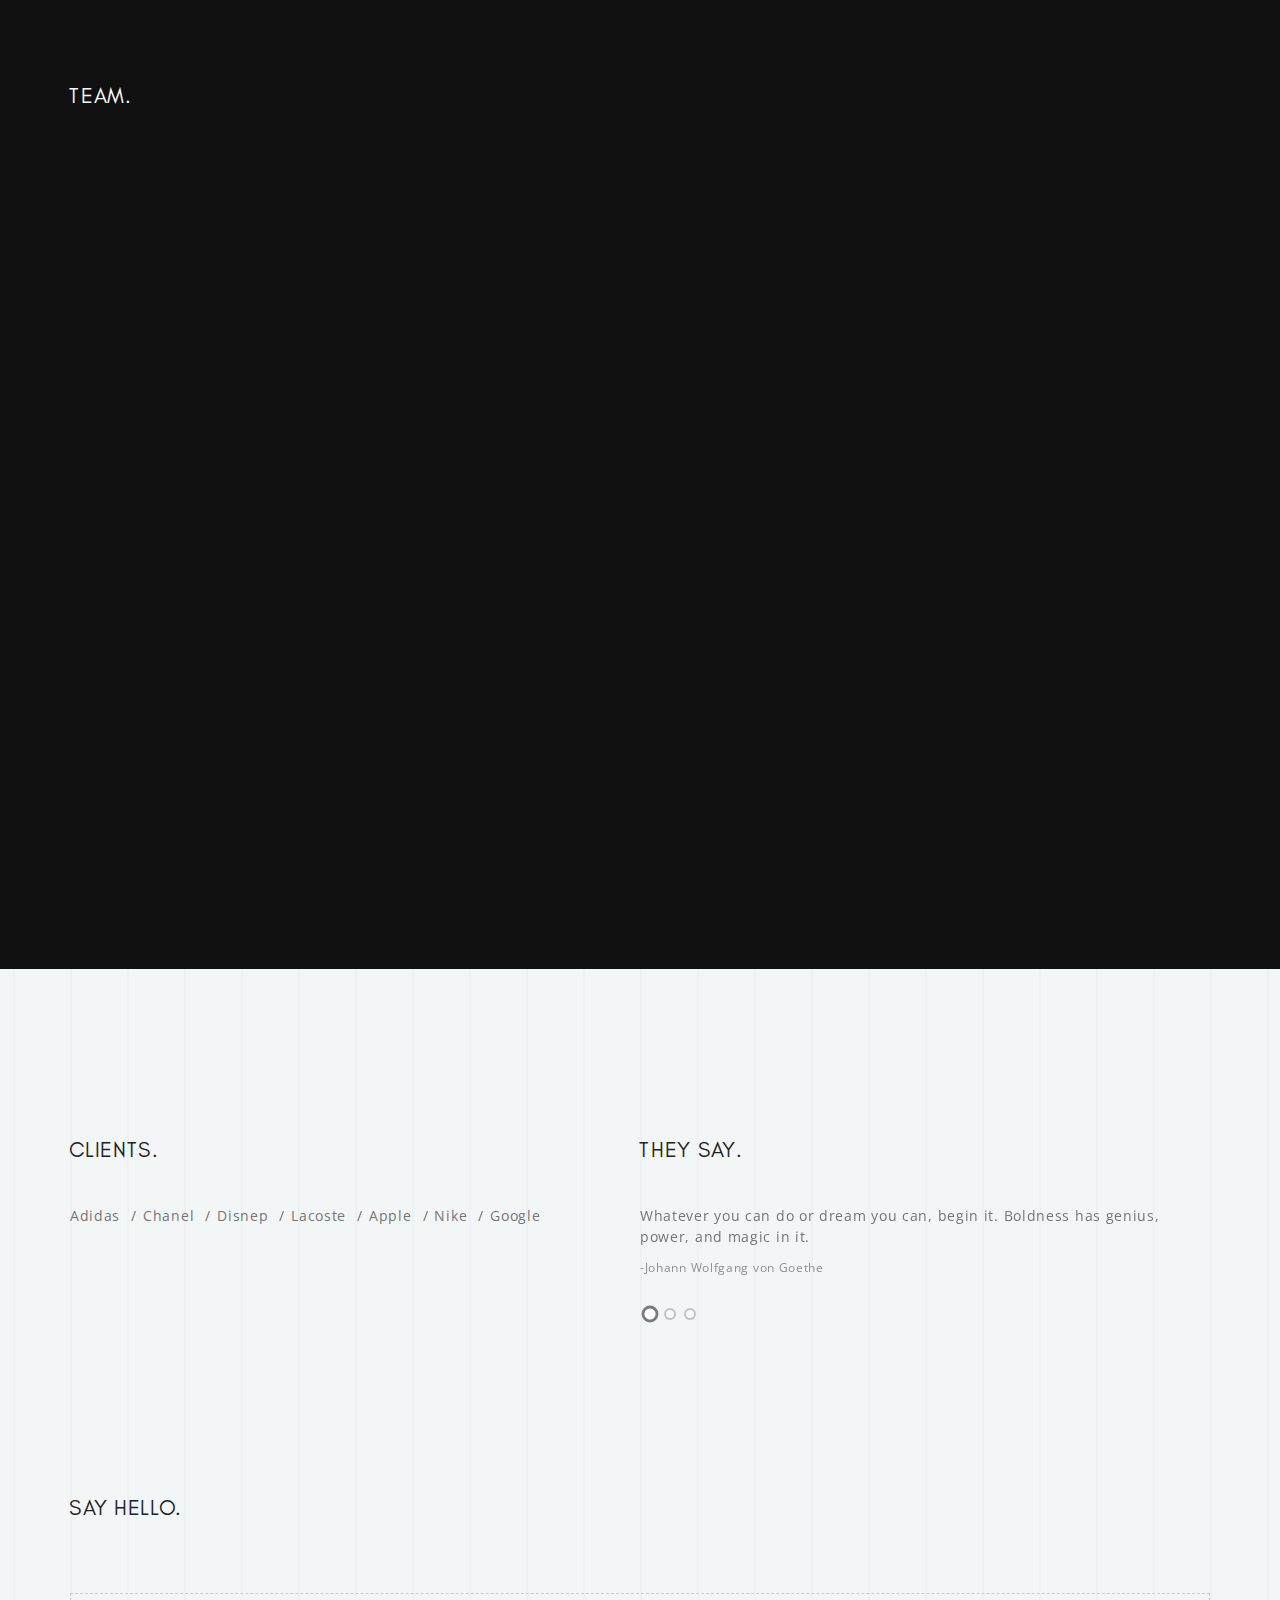
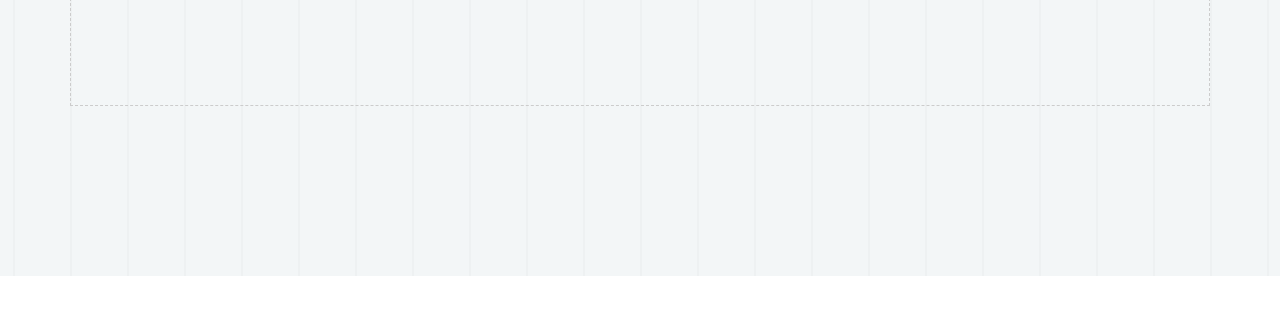
<file: templates/about-us.html>
<!DOCTYPE html>
<html>
<head>
	<meta charset="utf-8">
	<title>Torola - Creative Portfolio HTML Template</title>
	<meta name="description" content="">
	<meta name="viewport" content="width=device-width, initial-scale=1">
	<link rel="icon" href="img/favicon.png">
	<link href="https://fonts.googleapis.com/css?family=Playfair+Display:400,700,900" rel="stylesheet">
	<link rel="stylesheet" href="css/core.css">
	<link rel="stylesheet" href="css/theme.css">
</head>
<body class="sticky-header sticky-footer">

	<!-- Preloader -->
	<div id="preloader"></div>
	
	<!-- Header -->
	<header id="header">

		<!-- Logo -->
		<a href="index.html" class="logo">
			<img src="img/logo-light.png" class="logo-light" alt="">
			<img src="img/logo-dark.png" class="logo-dark" alt="">
		</a>

		<!-- Mobile Menu Icon -->
		<a href="#" class="mob-menu">
			<span></span><span></span><span></span>
		</a>

		<!-- Navigation -->
		<nav class="navigation">
			<ul>

				<li class="has-mega-menu">
					<a href="#">Home</a>
					<div class="mega-menu">
						<div class="col">
							<ul>
								<li><a href="index.html">Default</a></li>
								<li><a href="index-masonry-cards.html">Masonry Cards</a></li>
								<li><a href="index-grid.html">Grid</a></li>
								<li><a href="index-horizontal.html">Horizontal</a></li>
								<li><a href="index-reveal-sections.html">Reveal Sections</a></li>
								<li><a href="index-split.html">Split</a></li>
								<li><a href="index-photography.html">Photography</a></li>
							</ul>
						</div>
						<div class="col">
							<ul>
								<li><a href="index-onepage-personal.html" class="new">Onepage Personal</a></li>
								<li><a href="index-hover-list.html">Hover List</a></li>
								<li><a href="index-hover-grid.html">Hover Grid</a></li>
								<li><a href="index-thumbnail-videos.html">Thumbnail Videos</a></li>
								<li><a href="index-slider-thumbnails.html">Slider Thumbnails</a></li>
								<li><a href="index-horizontal-with-title.html">Horizontal With Title</a></li>
								<li><a href="index-portfolio-with-background.html">Portfolio With Background</a></li>
							</ul>
						</div>
						<div class="col">
							<ul>
								<li><a href="index-onepage-agency.html" class="new">Onepage Agency</a></li>
								<li><a href="index-entrance-image.html">Entrance Image</a></li>
								<li><a href="index-entrance-video.html">Entrance Video</a></li>
								<li><a href="index-justified.html">Justified</a></li>
								<li><a href="index-kenburns.html">Kenburns</a></li>
								<li><a href="index-parallax-hero.html">Parallax Hero</a></li>
							</ul>
						</div>
						<div class="col">
							<ul>
								<li><a href="index-single-image.html">Single Image</a></li>
								<li><a href="index-single-video.html">Single Video</a></li>
								<li><a href="index-classic-portfolio.html">Classic Portfolio</a></li>
								<li><a href="index-fullscreen-slider.html">Fullscreen Slider</a></li>
								<li><a href="index-vertical-slider.html">Vertical Slider</a></li>
								<li><a href="index-parallax-sections.html">Parallax Sections</a></li>
							</ul>
						</div>
					</div>
				</li>

				<li>
					<a href="#">About</a>
					<ul>
						<li><a href="about-us.html">About Us</a></li>
						<li><a href="about-me.html">About Me</a></li>
						<li><a href="about-minimal.html">About Minimal</a></li>
					</ul>
				</li>

				<li class="has-mega-menu">
					<a href="#">Portfolio</a>
					<div class="mega-menu">
						<div class="col">
							<h6 class="col-title">Portfolios</h6>
							<ul>
								<li><a href="portfolio-filter.html" class="new">Filterable</a></li>
								<li><a href="portfolio-3-columns.html">3 Columns</a></li>
								<li><a href="portfolio-2-columns.html">2 Columns</a></li>
								<li><a href="portfolio-4-columns.html">4 Columns</a></li>
								<li><a href="portfolio-portrait.html">Portrait</a></li>
								<li><a href="portfolio-wide.html">Wide</a></li>
								<li><a href="portfolio-wide-2.html">Wide 2</a></li>
								<li><a href="portfolio-metro.html">Metro</a></li>
								<li><a href="portfolio-masonry-cards.html">Masonry Cards</a></li>
							</ul>
						</div>
						<div class="col">
							<h6 class="col-title">Portfolios</h6>
							<ul>
								<li><a href="portfolio-2-columns-boxed.html">2 Columns Boxed</a></li>
								<li><a href="portfolio-3-columns-boxed.html">3 Columns Boxed</a></li>
								<li><a href="portfolio-justified.html">Justified</a></li>
								<li><a href="portfolio-justified-small.html">Justified Small</a></li>
								<li><a href="portfolio-parallax.html">Parallax</a></li>
								<li><a href="portfolio-hover-grid.html">Hover Grid</a></li>
								<li><a href="portfolio-hover-list.html">Hover List</a></li>
								<li><a href="portfolio-horizontal.html">Horizontal</a></li>
							</ul>
						</div>
						<div class="col">
							<h6 class="col-title">Single Project</h6>
							<ul>
								<li><a href="portfolio-single-1.html">Style 1</a></li>
								<li><a href="portfolio-single-2.html">Style 2</a></li>
								<li><a href="portfolio-single-3.html">Style 3</a></li>
								<li><a href="portfolio-single-4.html">Style 4</a></li>
								<li><a href="portfolio-single-5.html">Style 5</a></li>
								<li><a href="portfolio-single-6.html">Style 6</a></li>
								<li><a href="portfolio-single-7.html">Style 7</a></li>
								<li><a href="portfolio-single-8.html">Style 8</a></li>
							</ul>
						</div>
					</div>							
				</li>

				<li>
					<a href="#">Blog</a>
					<ul>
						<li><a href="blog-masonry-boxed.html">Blog Masonry Boxed</a></li>
						<li><a href="blog-masonry-fullwidth.html">Blog Masonry Fullwidth</a></li>
						<li><a href="blog-classic.html">Blog Classic</a></li>
						<li><a href="blog-with-sidebar.html">Blog With Sidebar</a></li>
						<li><a href="blog-post.html">Blog Post</a></li>
					</ul>
				</li>

				<li>
					<a href="#">Contact</a>
					<ul>
						<li><a href="contact-us.html">Contact Us</a></li>
						<li><a href="contact-me.html">Contact Me</a></li>
						<li><a href="contact-minimal.html">Contact Minimal</a></li>
					</ul>
				</li>

			</ul>
		</nav>
		<!-- /Navigation -->

	</header>
	<!-- /Header -->

	<!-- Main Content -->
	<main id="main">
		
		<!-- Hero -->
		<section class="hero-min-fullscreen flex-center py-10" data-background="img/gallery/20.jpg" data-overlay="black; .8">
			
			<div class="page-title-wrapper text-light">
				<h1 class="page-title ">About Us</h1>
				<p class="page-subtitle">You'll love our coffee, promise!</p>
			</div>

		</section>
		<!-- /Hero -->

		<!-- Scroll Down Line -->
		<a href="#" class="scroll-down"><span></span></a>

		<!-- About -->
		<section class="bg-lines py-sm-13 py-8 px-7">
			<div class="container p-0">
				<div class="row no-gutters">

					<div class="col-md-6">
						<h5>ABOUT.</h5>
					</div>

					<div class="col-md-6">
						<p>Lorem ipsum dolor sit amet, consectetur adipisicing elit. Eaque quae, totam mollitia sequi vero eum facilis harum rerum nobis, cum ut quaerat reprehenderit numquam quos, minus perspiciatis perferendis. Enim, perferendis.</p>
					</div>

				</div>
			</div>
		</section>
		<!-- /About -->
		
		<!-- The Story -->
		<section class="split-section">
			<div class="row">
				
				<!-- Image Column -->
				<div class="col-md-6" data-background="img/gallery/21.jpg"></div>

				<!-- Text Column -->
				<div class="col-md-6 text-light flex-center p-9" data-background="#222">	
					<div>
						<h5 class="bold">THE STORY</h5>
						<hr class="separator-left">
						<p>Lorem ipsum dolor sit amet, consectetur adipisicing elit. A voluptatibus veniam, ipsum, molestias tempora expedita ducimus? Molestias amet asperiores corporis sint, placeat nihil tempora in quos maxime, magnam eum saepe.</p>
					</div>
				</div>
				<!-- /Text Column -->

			</div>
		</section>
		<!-- /The Story -->

		<!-- Services -->
		<section class="bg-lines py-sm-13 py-10 px-7">
			<div class="container p-0">
				<div class="row no-gutters">
					
					<div class="col-md-6">
						<h5 class="mb-8">SERVICES.</h5>
					</div>

					<div class="col-md-6">
						
						<!-- Service Item -->
						<div data-animation="fade-in-bottom 1.2s .2s">
							<h5 class="uppercase">Web Design</h5>
							<p class="serif small">Lorem ipsum dolor sit amet, consectetur adipisicing elit. Eaque quae, totam mollitia sequi vero eum facilis harum rerum nobis, cum ut quaerat reprehenderit numquam quos, minus perspiciatis perferendis. Enim, perferendis.</p>
						</div>
						<!-- /Service Item -->

						<hr class="separator-left my-6">
						
						<!-- Service Item -->
						<div data-animation="fade-in-bottom 1.2s .4s">
							<h5 class="uppercase">Web Development</h5>
							<p class="serif small">Lorem ipsum dolor sit amet, consectetur adipisicing elit. Eaque quae, totam mollitia sequi vero eum facilis harum rerum nobis, cum ut quaerat reprehenderit numquam quos, minus perspiciatis perferendis. Enim, perferendis.</p>
						</div>
						<!-- /Service Item -->

						<hr class="separator-left my-6">

						<!-- Service Item -->
						<div data-animation="fade-in-bottom 1.2s .6s">
							<h5 class="uppercase">Illustration</h5>
							<p class="serif small">Lorem ipsum dolor sit amet, consectetur adipisicing elit. Eaque quae, totam mollitia sequi vero eum facilis harum rerum nobis, cum ut quaerat reprehenderit numquam quos, minus perspiciatis perferendis. Enim, perferendis.</p>
						</div>
						<!-- /Service Item -->

					</div>

				</div>
			</div>
		</section>
		<!-- /Services -->


		<!-- Process -->
		<section class="text-light py-sm-13 py-10 px-7" data-background="#222">
			<div class="container p-0">

				<h5 class="mb-8">PROCESS.</h5>

				<div class="row">
					
					<!-- Process Item -->
					<div class="col-md-4" data-animation="fade-in-bottom 1.2s .2s">
						<h1 class="bold opacity-02">01.</h1>
						<h4 class="bold">IDEA <span class="serif">&</span> COFFEE</h4>
						<p>Lorem ipsum dolor sit amet, consectetur adipisicing elit. Rem officiis soluta nihil explicabo possimus. Maxime reiciendis atque soluta.</p>
					</div>
					<!-- /Process Item -->
					
					<!-- Process Item -->
					<div class="col-md-4" data-animation="fade-in-bottom 1.2s .4s">
						<h1 class="bold opacity-02">02.</h1>
						<h4 class="bold">PROTOTYPE</h4>
						<p>Lorem ipsum dolor sit amet, consectetur adipisicing elit. Rem officiis soluta nihil explicabo possimus. Maxime reiciendis atque soluta.</p>
					</div>
					<!-- /Process Item -->
					
					<!-- Process Item -->
					<div class="col-md-4" data-animation="fade-in-bottom 1.2s .6s">
						<h1 class="bold opacity-02">03.</h1>
						<h4 class="bold">AWESOMENESS</h4>
						<p>Lorem ipsum dolor sit amet, consectetur adipisicing elit. Rem officiis soluta nihil explicabo possimus. Maxime reiciendis atque soluta.</p>
					</div>
					<!-- /Process Item -->

				</div>
			</div>
		</section>
		<!-- /Process -->


		<!-- Team -->
		<section class="text-light py-sm-13 py-10 px-7" data-background="#101010">
			<div class="container p-0">

				<h5 class="mb-8">TEAM.</h5>

				<div class="row">
					
					<!-- Team Member -->
					<div class="col-md-4" data-animation="fade-in-bottom 1.2s .2s">
						<img src="img/team/1.jpg" alt="">
						<h5 class="uppercase mt-5">Jordan <small>Developer</small></h5>
						<p class="opacity-05">Lorem ipsum dolor sit amet, consectetur adipisicing elit. Rem officiis soluta.</p>
						<p class="small serif italic text-links mt-5">
							<a href="#">Facebook</a>
							<a href="#">Behance</a>
							<a href="#">Instagram</a>
						</p>
					</div>
					<!-- /Team Member -->

					<!-- Team Member -->
					<div class="col-md-4" data-animation="fade-in-bottom 1.2s .4s">
						<img src="img/team/2.jpg" alt="">
						<h5 class="uppercase mt-5">Natalie <small>Designer</small></h5>
						<p class="opacity-05">Lorem ipsum dolor sit amet, consectetur adipisicing elit. Rem officiis soluta.</p>
						<p class="small serif italic text-links mt-5">
							<a href="#">Facebook</a>
							<a href="#">Behance</a>
							<a href="#">Instagram</a>
						</p>
					</div>
					<!-- /Team Member -->

					<!-- Team Member -->
					<div class="col-md-4" data-animation="fade-in-bottom 1.2s .6s">
						<img src="img/team/4.jpg" alt="">
						<h5 class="uppercase mt-5">Adaline <small>Illustrator</small></h5>
						<p class="opacity-05">Lorem ipsum dolor sit amet, consectetur adipisicing elit. Rem officiis soluta.</p>
						<p class="small serif italic text-links mt-5">
							<a href="#">Facebook</a>
							<a href="#">Behance</a>
							<a href="#">Instagram</a>
						</p>
					</div>
					<!-- /Team Member -->

				</div>
			</div>
		</section>
		<!-- /Team -->

		<!-- Clients & Testimonials -->
		<section class="bg-lines py-sm-13 py-10 px-7">
			<div class="container p-0">
				<div class="row no-gutters">
					
					<!-- Clients -->
					<div class="col-md-6 mb-11 mb-md-0">
						<h5 class="mb-6">CLIENTS.</h5>
						<p class="text-links text-light1">
							<a href="#">Adidas</a>
							<a href="#">Chanel</a>
							<a href="#">Disnep</a>
							<a href="#">Lacoste</a>
							<a href="#">Apple</a>
							<a href="#">Nike</a>
							<a href="#">Google</a>
						</p>
					</div>
					<!-- /Clients -->

					<!-- Testimonials -->
					<div class="col-md-6">

						<h5 class="mb-6">THEY SAY.</h5>

						<div class="swiper testimonials" data-autoplay="3500" data-pagination="true">

							<!-- Testimonial Item -->
							<div class="swiper-slide">
								<p>Whatever you can do or dream you can, begin it. Boldness has genius, power, and magic in it.</p>
								<small>-Johann Wolfgang von Goethe</small>
							</div>
							<!-- /Testimonial Item -->

							<!-- Testimonial Item -->
							<div class="swiper-slide">
								<p>Whatever you can do or dream you can, begin it. Boldness has genius, power, and magic in it.</p>
								<small>-Johann Wolfgang von Goethe</small>
							</div>
							<!-- /Testimonial Item -->

							<!-- Testimonial Item -->
							<div class="swiper-slide">
								<p>Whatever you can do or dream you can, begin it. Boldness has genius, power, and magic in it.</p>
								<small>-Johann Wolfgang von Goethe</small>
							</div>
							<!-- /Testimonial Item -->

						</div>
					</div>
					<!-- /Testimonials -->

				</div>
			</div>
		</section>
		<!-- Clients & Testimonials -->

		<!-- CTA -->
		<section class="cta bg-lines pb-13 px-7">
			<div class="container p-0">

				<h5 class="mb-8">SAY HELLO.</h5>

				<div class="row no-gutters align-items-center p-5">
					<div class="col-md">
						<h2 data-animation="fade-in-bottom 800ms 200ms" class="m-0">Let's work together</h2>
					</div>
					<div class="col-auto">
						<a data-animation="fade-in-bottom 500ms 500ms" href="#" class="button style-7 mb-0">Contact Us</a>
					</div>
				</div>

			</div>
		</section>
		<!-- /CTA -->

	</main>
	<!-- /Main Content -->

	<!-- Footer -->
	<footer id="footer">
		
		<!-- Copyright -->
		<small>&copy; Copyright. AchtungThemes 2018</small>

		<!-- Social/Contact Links -->
		<div class="small text-links">
			<a href="#">Facebook</a>
			<a href="#">Behance</a>
			<a href="#">Instagram</a>
		</div>

	</footer>
	<!-- /Footer -->

	<!-- JS -->
	<script src="js/core.js"></script>
	<script src="js/theme.js"></script>
</body>
</html>
</file>
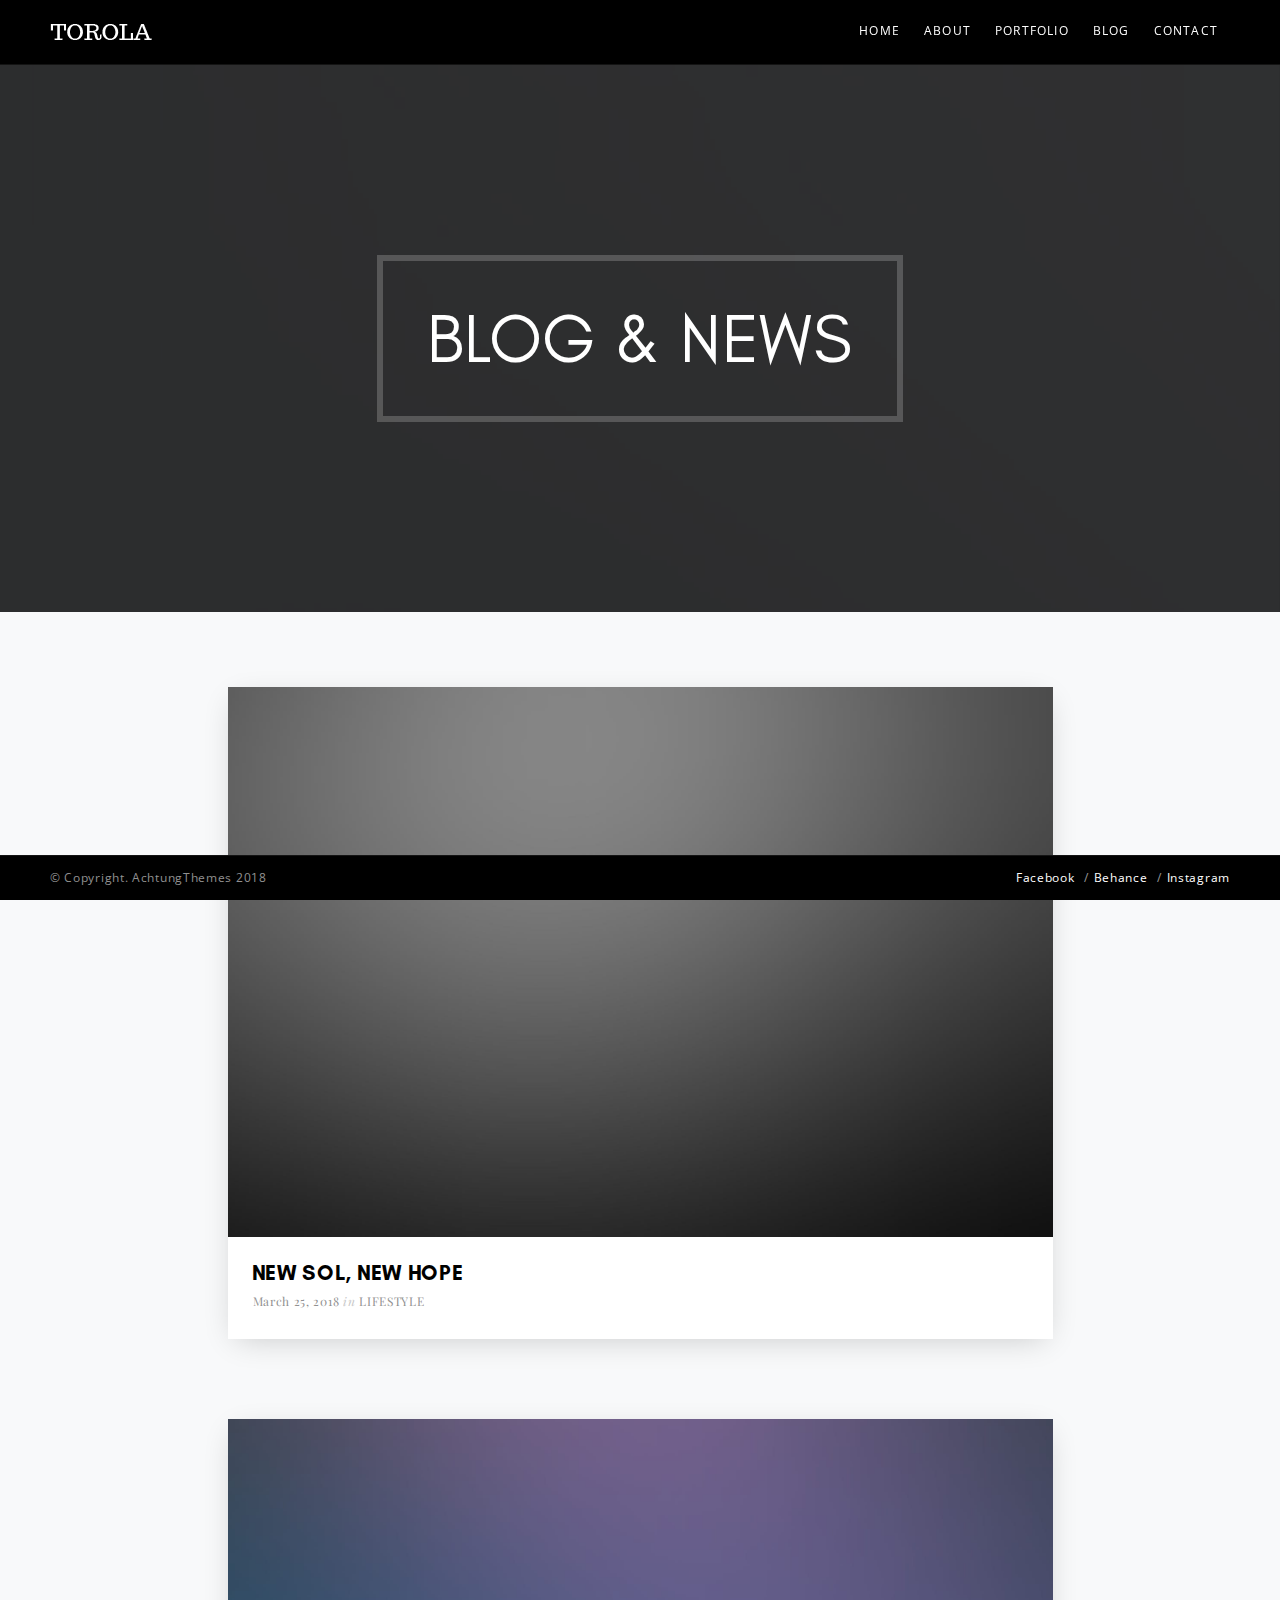
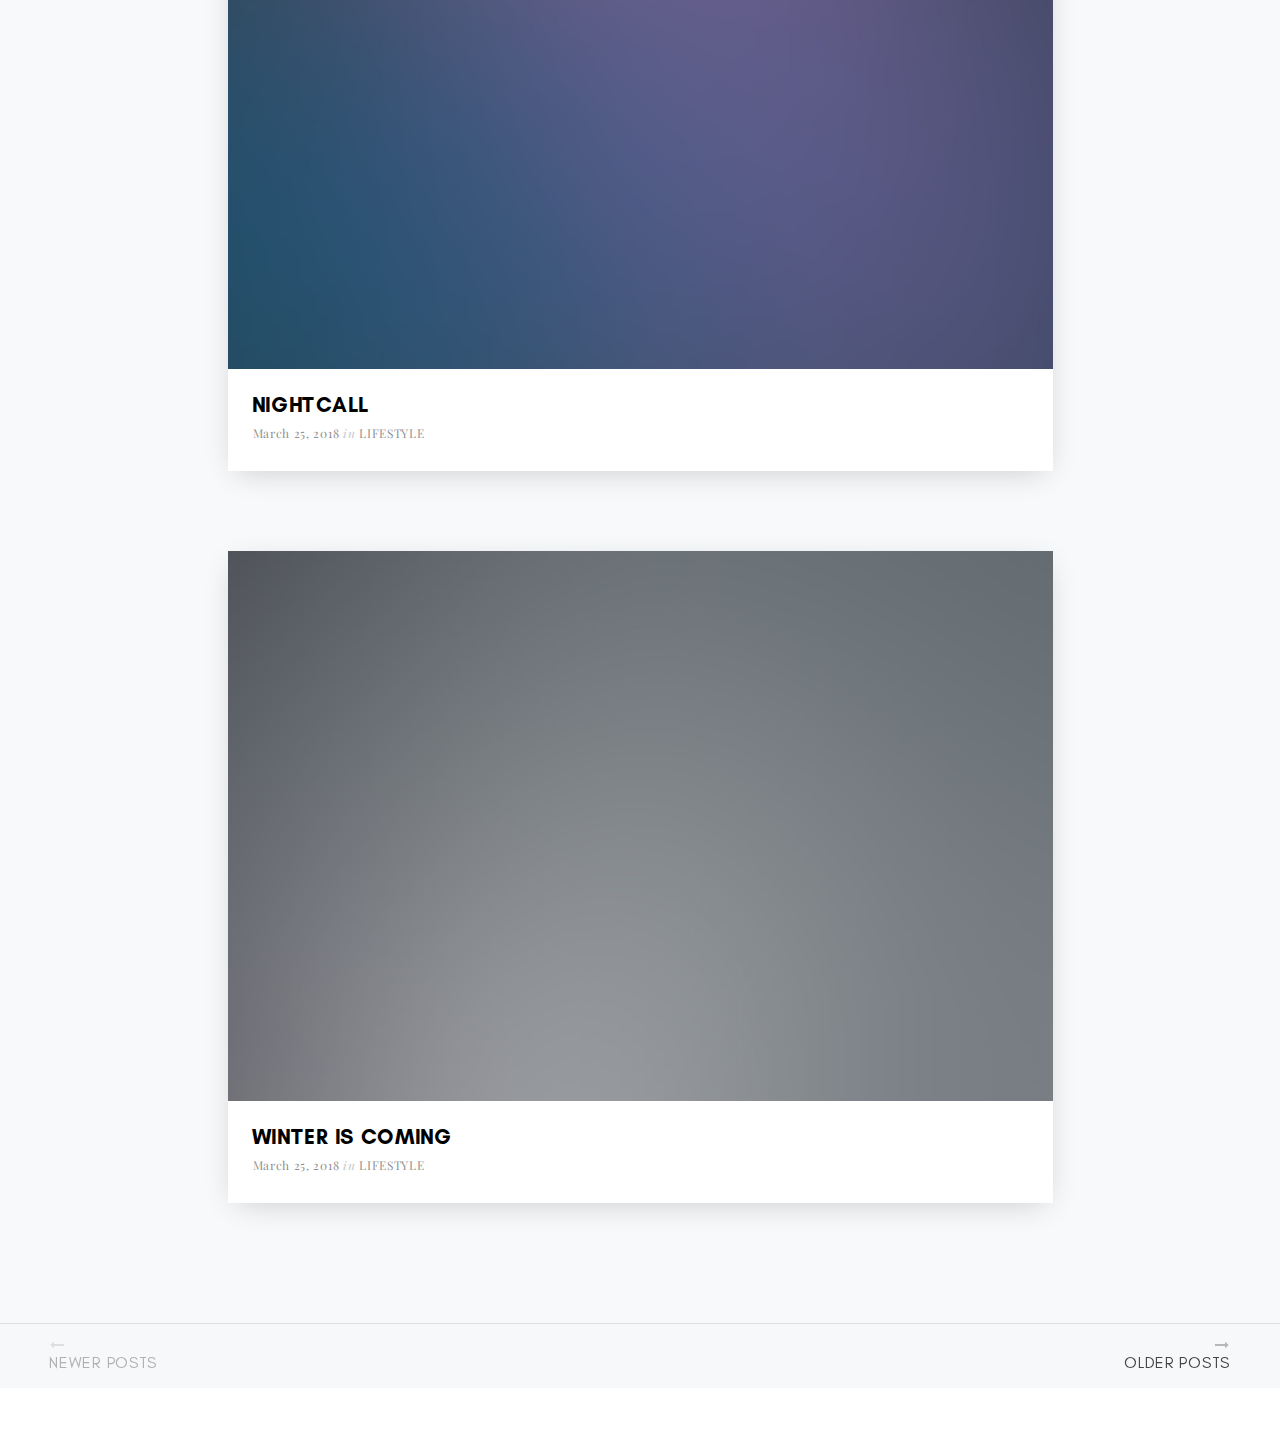
<file: templates/blog-classic.html>
<!DOCTYPE html>
<html>
<head>
	<meta charset="utf-8">
	<title>Torola - Creative Portfolio HTML Template</title>
	<meta name="description" content="">
	<meta name="viewport" content="width=device-width, initial-scale=1">
	<link rel="icon" href="img/favicon.png">
	<link href="https://fonts.googleapis.com/css?family=Playfair+Display:400,700,900" rel="stylesheet">
	<link rel="stylesheet" href="css/core.css">
	<link rel="stylesheet" href="css/theme.css">
</head>
<body class="sticky-header sticky-footer">

	<!-- Preloader -->
	<div id="preloader"></div>
	
	<!-- Header -->
	<header id="header">

		<!-- Logo -->
		<a href="index.html" class="logo">
			<img src="img/logo-light.png" class="logo-light" alt="">
			<img src="img/logo-dark.png" class="logo-dark" alt="">
		</a>

		<!-- Mobile Menu Icon -->
		<a href="#" class="mob-menu">
			<span></span><span></span><span></span>
		</a>

		<!-- Navigation -->
		<nav class="navigation">
			<ul>

				<li class="has-mega-menu">
					<a href="#">Home</a>
					<div class="mega-menu">
						<div class="col">
							<ul>
								<li><a href="index.html">Default</a></li>
								<li><a href="index-masonry-cards.html">Masonry Cards</a></li>
								<li><a href="index-grid.html">Grid</a></li>
								<li><a href="index-horizontal.html">Horizontal</a></li>
								<li><a href="index-reveal-sections.html">Reveal Sections</a></li>
								<li><a href="index-split.html">Split</a></li>
								<li><a href="index-photography.html">Photography</a></li>
							</ul>
						</div>
						<div class="col">
							<ul>
								<li><a href="index-onepage-personal.html" class="new">Onepage Personal</a></li>
								<li><a href="index-hover-list.html">Hover List</a></li>
								<li><a href="index-hover-grid.html">Hover Grid</a></li>
								<li><a href="index-thumbnail-videos.html">Thumbnail Videos</a></li>
								<li><a href="index-slider-thumbnails.html">Slider Thumbnails</a></li>
								<li><a href="index-horizontal-with-title.html">Horizontal With Title</a></li>
								<li><a href="index-portfolio-with-background.html">Portfolio With Background</a></li>
							</ul>
						</div>
						<div class="col">
							<ul>
								<li><a href="index-onepage-agency.html" class="new">Onepage Agency</a></li>
								<li><a href="index-entrance-image.html">Entrance Image</a></li>
								<li><a href="index-entrance-video.html">Entrance Video</a></li>
								<li><a href="index-justified.html">Justified</a></li>
								<li><a href="index-kenburns.html">Kenburns</a></li>
								<li><a href="index-parallax-hero.html">Parallax Hero</a></li>
							</ul>
						</div>
						<div class="col">
							<ul>
								<li><a href="index-single-image.html">Single Image</a></li>
								<li><a href="index-single-video.html">Single Video</a></li>
								<li><a href="index-classic-portfolio.html">Classic Portfolio</a></li>
								<li><a href="index-fullscreen-slider.html">Fullscreen Slider</a></li>
								<li><a href="index-vertical-slider.html">Vertical Slider</a></li>
								<li><a href="index-parallax-sections.html">Parallax Sections</a></li>
							</ul>
						</div>
					</div>
				</li>

				<li>
					<a href="#">About</a>
					<ul>
						<li><a href="about-us.html">About Us</a></li>
						<li><a href="about-me.html">About Me</a></li>
						<li><a href="about-minimal.html">About Minimal</a></li>
					</ul>
				</li>

				<li class="has-mega-menu">
					<a href="#">Portfolio</a>
					<div class="mega-menu">
						<div class="col">
							<h6 class="col-title">Portfolios</h6>
							<ul>
								<li><a href="portfolio-filter.html" class="new">Filterable</a></li>
								<li><a href="portfolio-3-columns.html">3 Columns</a></li>
								<li><a href="portfolio-2-columns.html">2 Columns</a></li>
								<li><a href="portfolio-4-columns.html">4 Columns</a></li>
								<li><a href="portfolio-portrait.html">Portrait</a></li>
								<li><a href="portfolio-wide.html">Wide</a></li>
								<li><a href="portfolio-wide-2.html">Wide 2</a></li>
								<li><a href="portfolio-metro.html">Metro</a></li>
								<li><a href="portfolio-masonry-cards.html">Masonry Cards</a></li>
							</ul>
						</div>
						<div class="col">
							<h6 class="col-title">Portfolios</h6>
							<ul>
								<li><a href="portfolio-2-columns-boxed.html">2 Columns Boxed</a></li>
								<li><a href="portfolio-3-columns-boxed.html">3 Columns Boxed</a></li>
								<li><a href="portfolio-justified.html">Justified</a></li>
								<li><a href="portfolio-justified-small.html">Justified Small</a></li>
								<li><a href="portfolio-parallax.html">Parallax</a></li>
								<li><a href="portfolio-hover-grid.html">Hover Grid</a></li>
								<li><a href="portfolio-hover-list.html">Hover List</a></li>
								<li><a href="portfolio-horizontal.html">Horizontal</a></li>
							</ul>
						</div>
						<div class="col">
							<h6 class="col-title">Single Project</h6>
							<ul>
								<li><a href="portfolio-single-1.html">Style 1</a></li>
								<li><a href="portfolio-single-2.html">Style 2</a></li>
								<li><a href="portfolio-single-3.html">Style 3</a></li>
								<li><a href="portfolio-single-4.html">Style 4</a></li>
								<li><a href="portfolio-single-5.html">Style 5</a></li>
								<li><a href="portfolio-single-6.html">Style 6</a></li>
								<li><a href="portfolio-single-7.html">Style 7</a></li>
								<li><a href="portfolio-single-8.html">Style 8</a></li>
							</ul>
						</div>
					</div>							
				</li>

				<li>
					<a href="#">Blog</a>
					<ul>
						<li><a href="blog-masonry-boxed.html">Blog Masonry Boxed</a></li>
						<li><a href="blog-masonry-fullwidth.html">Blog Masonry Fullwidth</a></li>
						<li><a href="blog-classic.html">Blog Classic</a></li>
						<li><a href="blog-with-sidebar.html">Blog With Sidebar</a></li>
						<li><a href="blog-post.html">Blog Post</a></li>
					</ul>
				</li>

				<li>
					<a href="#">Contact</a>
					<ul>
						<li><a href="contact-us.html">Contact Us</a></li>
						<li><a href="contact-me.html">Contact Me</a></li>
						<li><a href="contact-minimal.html">Contact Minimal</a></li>
					</ul>
				</li>

			</ul>
		</nav>
		<!-- /Navigation -->

	</header>
	<!-- /Header -->

	<!-- Main Content -->
	<main id="main">
		
		<!-- Hero -->
		<section class="flex-center background-parallax bg-dark py-14" data-background="img/gallery/21.jpg" data-overlay="black; .8">
			<div class="page-title-wrapper text-light">
				<h1 class="page-title">Blog & News</h1>
			</div>
		</section>
		<!-- /Hero -->

		<!-- Blog Section -->
		<section class="bg-light pb-6">
			<div class="container py-8">
				<div class="row justify-content-center">
					<div class="col-9">
						
						<!-- Blog -->
						<div class="blog classic">
							
							<!-- Blog Item -->
							<article>
								<a href="#">
									<img src="img/gallery/107.jpg" alt="">
								</a>
								<div class="details">
									<h5 class="bold uppercase">
										<a href="#">New Sol, New Hope</a>
									</h5>
									<div class="serif small">
										<span>March 25, 2018</span>
										<i class="opacity-05">in</i>
										<span class="text-links uppercase">
											<a href="#">Lifestyle</a>
										</span>
									</div>
								</div>
							</article>
							<!-- /Blog Item -->

							<!-- Blog Item -->
							<article>
								<a href="#">
									<img src="img/gallery/85.jpg" alt="">
								</a>
								<div class="details">
									<h5 class="bold uppercase">
										<a href="#">Nightcall</a>
									</h5>
									<div class="serif small">
										<span>March 25, 2018</span>
										<i class="opacity-05">in</i>
										<span class="text-links uppercase">
											<a href="#">Lifestyle</a>
										</span>
									</div>
								</div>
							</article>
							<!-- /Blog Item -->
							
							<!-- Blog Item -->
							<article>
								<a href="#">
									<img src="img/gallery/2.jpg" alt="">
								</a>
								<div class="details">
									<h5 class="bold uppercase">
										<a href="#">Winter Is Coming</a>
									</h5>
									<div class="serif small">
										<span>March 25, 2018</span>
										<i class="opacity-05">in</i>
										<span class="text-links uppercase">
											<a href="#">Lifestyle</a>
										</span>
									</div>
								</div>
							</article>
							<!-- /Blog Item -->

						</div>
						<!-- /Blog -->

					</div>
				</div>
			</div>
		</section>
		<!-- /Blog Section -->

		<!-- Blog Navigation -->
		<div class="project-nav">
			<div class="col-6">
				<a href="#" class="disabled">
					<i class="fa fa-long-arrow-left opacity-03"></i>
					<h6>Newer Posts</h6>
				</a>
			</div>
			<div class="col-6">
				<a href="#">
					<i class="fa fa-long-arrow-right opacity-03"></i>
					<h6>Older Posts</h6>
				</a>
			</div>
		</div>
		<!-- /Blog Navigation -->

	</main>
	<!-- /Main Content -->

	<!-- Footer -->
	<footer id="footer">
		
		<!-- Copyright -->
		<small>&copy; Copyright. AchtungThemes 2018</small>

		<!-- Social/Contact Links -->
		<div class="small text-links">
			<a href="#">Facebook</a>
			<a href="#">Behance</a>
			<a href="#">Instagram</a>
		</div>

	</footer>
	<!-- /Footer -->

	<!-- JS -->
	<script src="js/core.js"></script>
	<script src="js/theme.js"></script>
</body>
</html>
</file>
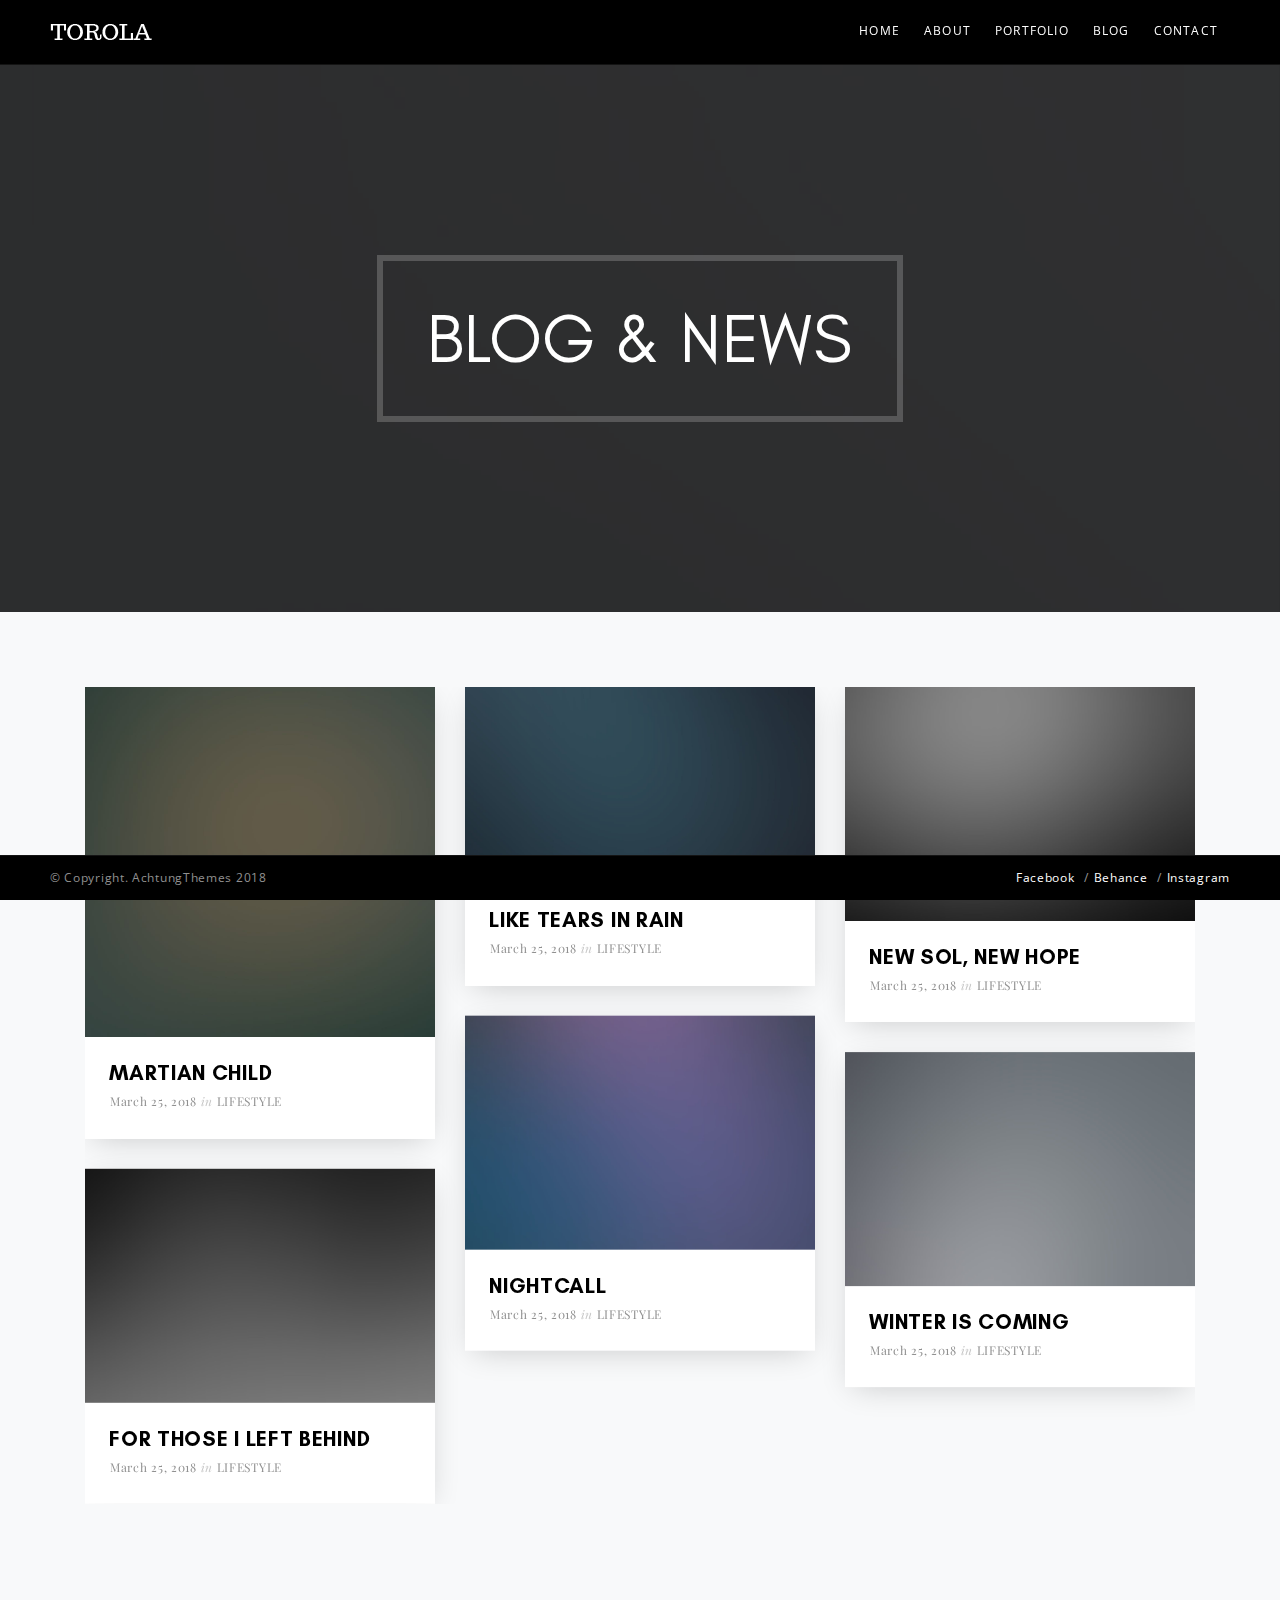
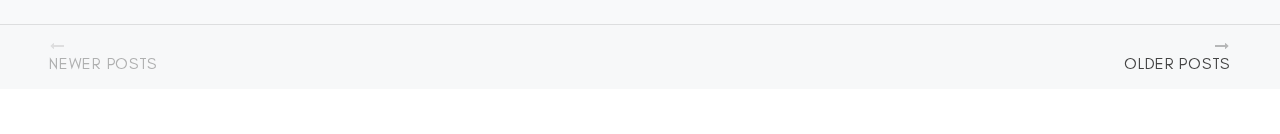
<file: templates/blog-masonry-boxed.html>
<!DOCTYPE html>
<html>
<head>
	<meta charset="utf-8">
	<title>Torola - Creative Portfolio HTML Template</title>
	<meta name="description" content="">
	<meta name="viewport" content="width=device-width, initial-scale=1">
	<link rel="icon" href="img/favicon.png">
	<link href="https://fonts.googleapis.com/css?family=Playfair+Display:400,700,900" rel="stylesheet">
	<link rel="stylesheet" href="css/core.css">
	<link rel="stylesheet" href="css/theme.css">
</head>
<body class="sticky-header sticky-footer">

	<!-- Preloader -->
	<div id="preloader"></div>
	
	<!-- Header -->
	<header id="header">

		<!-- Logo -->
		<a href="index.html" class="logo">
			<img src="img/logo-light.png" class="logo-light" alt="">
			<img src="img/logo-dark.png" class="logo-dark" alt="">
		</a>

		<!-- Mobile Menu Icon -->
		<a href="#" class="mob-menu">
			<span></span><span></span><span></span>
		</a>

		<!-- Navigation -->
		<nav class="navigation">
			<ul>

				<li class="has-mega-menu">
					<a href="#">Home</a>
					<div class="mega-menu">
						<div class="col">
							<ul>
								<li><a href="index.html">Default</a></li>
								<li><a href="index-masonry-cards.html">Masonry Cards</a></li>
								<li><a href="index-grid.html">Grid</a></li>
								<li><a href="index-horizontal.html">Horizontal</a></li>
								<li><a href="index-reveal-sections.html">Reveal Sections</a></li>
								<li><a href="index-split.html">Split</a></li>
								<li><a href="index-photography.html">Photography</a></li>
							</ul>
						</div>
						<div class="col">
							<ul>
								<li><a href="index-onepage-personal.html" class="new">Onepage Personal</a></li>
								<li><a href="index-hover-list.html">Hover List</a></li>
								<li><a href="index-hover-grid.html">Hover Grid</a></li>
								<li><a href="index-thumbnail-videos.html">Thumbnail Videos</a></li>
								<li><a href="index-slider-thumbnails.html">Slider Thumbnails</a></li>
								<li><a href="index-horizontal-with-title.html">Horizontal With Title</a></li>
								<li><a href="index-portfolio-with-background.html">Portfolio With Background</a></li>
							</ul>
						</div>
						<div class="col">
							<ul>
								<li><a href="index-onepage-agency.html" class="new">Onepage Agency</a></li>
								<li><a href="index-entrance-image.html">Entrance Image</a></li>
								<li><a href="index-entrance-video.html">Entrance Video</a></li>
								<li><a href="index-justified.html">Justified</a></li>
								<li><a href="index-kenburns.html">Kenburns</a></li>
								<li><a href="index-parallax-hero.html">Parallax Hero</a></li>
							</ul>
						</div>
						<div class="col">
							<ul>
								<li><a href="index-single-image.html">Single Image</a></li>
								<li><a href="index-single-video.html">Single Video</a></li>
								<li><a href="index-classic-portfolio.html">Classic Portfolio</a></li>
								<li><a href="index-fullscreen-slider.html">Fullscreen Slider</a></li>
								<li><a href="index-vertical-slider.html">Vertical Slider</a></li>
								<li><a href="index-parallax-sections.html">Parallax Sections</a></li>
							</ul>
						</div>
					</div>
				</li>

				<li>
					<a href="#">About</a>
					<ul>
						<li><a href="about-us.html">About Us</a></li>
						<li><a href="about-me.html">About Me</a></li>
						<li><a href="about-minimal.html">About Minimal</a></li>
					</ul>
				</li>

				<li class="has-mega-menu">
					<a href="#">Portfolio</a>
					<div class="mega-menu">
						<div class="col">
							<h6 class="col-title">Portfolios</h6>
							<ul>
								<li><a href="portfolio-filter.html" class="new">Filterable</a></li>
								<li><a href="portfolio-3-columns.html">3 Columns</a></li>
								<li><a href="portfolio-2-columns.html">2 Columns</a></li>
								<li><a href="portfolio-4-columns.html">4 Columns</a></li>
								<li><a href="portfolio-portrait.html">Portrait</a></li>
								<li><a href="portfolio-wide.html">Wide</a></li>
								<li><a href="portfolio-wide-2.html">Wide 2</a></li>
								<li><a href="portfolio-metro.html">Metro</a></li>
								<li><a href="portfolio-masonry-cards.html">Masonry Cards</a></li>
							</ul>
						</div>
						<div class="col">
							<h6 class="col-title">Portfolios</h6>
							<ul>
								<li><a href="portfolio-2-columns-boxed.html">2 Columns Boxed</a></li>
								<li><a href="portfolio-3-columns-boxed.html">3 Columns Boxed</a></li>
								<li><a href="portfolio-justified.html">Justified</a></li>
								<li><a href="portfolio-justified-small.html">Justified Small</a></li>
								<li><a href="portfolio-parallax.html">Parallax</a></li>
								<li><a href="portfolio-hover-grid.html">Hover Grid</a></li>
								<li><a href="portfolio-hover-list.html">Hover List</a></li>
								<li><a href="portfolio-horizontal.html">Horizontal</a></li>
							</ul>
						</div>
						<div class="col">
							<h6 class="col-title">Single Project</h6>
							<ul>
								<li><a href="portfolio-single-1.html">Style 1</a></li>
								<li><a href="portfolio-single-2.html">Style 2</a></li>
								<li><a href="portfolio-single-3.html">Style 3</a></li>
								<li><a href="portfolio-single-4.html">Style 4</a></li>
								<li><a href="portfolio-single-5.html">Style 5</a></li>
								<li><a href="portfolio-single-6.html">Style 6</a></li>
								<li><a href="portfolio-single-7.html">Style 7</a></li>
								<li><a href="portfolio-single-8.html">Style 8</a></li>
							</ul>
						</div>
					</div>							
				</li>

				<li>
					<a href="#">Blog</a>
					<ul>
						<li><a href="blog-masonry-boxed.html">Blog Masonry Boxed</a></li>
						<li><a href="blog-masonry-fullwidth.html">Blog Masonry Fullwidth</a></li>
						<li><a href="blog-classic.html">Blog Classic</a></li>
						<li><a href="blog-with-sidebar.html">Blog With Sidebar</a></li>
						<li><a href="blog-post.html">Blog Post</a></li>
					</ul>
				</li>

				<li>
					<a href="#">Contact</a>
					<ul>
						<li><a href="contact-us.html">Contact Us</a></li>
						<li><a href="contact-me.html">Contact Me</a></li>
						<li><a href="contact-minimal.html">Contact Minimal</a></li>
					</ul>
				</li>

			</ul>
		</nav>
		<!-- /Navigation -->

	</header>
	<!-- /Header -->

	<!-- Main Content -->
	<main id="main">
		
		<!-- Hero -->
		<section class="flex-center background-parallax bg-dark py-14" data-background="img/gallery/21.jpg" data-overlay="black; .8">
			<div class="page-title-wrapper text-light">
				<h1 class="page-title">Blog & News</h1>
			</div>
		</section>
		<!-- /Hero -->

		<!-- Blog Section -->
		<section class="bg-light pb-6">
			<div class="container py-8">
				
				<!-- Blog -->
				<div class="masonry blog" data-gutter="30" data-columns="3">

					<!-- Blog Item -->
					<article>
						<a href="#">
							<img src="img/gallery/108.jpg" alt="">
						</a>
						<div class="details">
							<h5 class="bold uppercase">
								<a href="#">Martian Child</a>
							</h5>
							<div class="serif small">
								<span>March 25, 2018</span>
								<i class="opacity-05">in</i>
								<span class="text-links uppercase">
									<a href="#">Lifestyle</a>
								</span>
							</div>
						</div>
					</article>
					<!-- /Blog Item -->

					<!-- Blog Item -->
					<article>
						<a href="#">
							<img src="img/gallery/75.jpg" alt="">
						</a>
						<div class="details">
							<h5 class="bold uppercase">
								<a href="#">like tears in rain</a>
							</h5>
							<div class="serif small">
								<span>March 25, 2018</span>
								<i class="opacity-05">in</i>
								<span class="text-links uppercase">
									<a href="#">Lifestyle</a>
								</span>
							</div>
						</div>
					</article>
					<!-- /Blog Item -->
					
					<!-- Blog Item -->
					<article>
						<a href="#">
							<img src="img/gallery/107.jpg" alt="">
						</a>
						<div class="details">
							<h5 class="bold uppercase">
								<a href="#">New Sol, New Hope</a>
							</h5>
							<div class="serif small">
								<span>March 25, 2018</span>
								<i class="opacity-05">in</i>
								<span class="text-links uppercase">
									<a href="#">Lifestyle</a>
								</span>
							</div>
						</div>
					</article>
					<!-- /Blog Item -->

					<!-- Blog Item -->
					<article>
						<a href="#">
							<img src="img/gallery/85.jpg" alt="">
						</a>
						<div class="details">
							<h5 class="bold uppercase">
								<a href="#">Nightcall</a>
							</h5>
							<div class="serif small">
								<span>March 25, 2018</span>
								<i class="opacity-05">in</i>
								<span class="text-links uppercase">
									<a href="#">Lifestyle</a>
								</span>
							</div>
						</div>
					</article>
					<!-- /Blog Item -->
					
					<!-- Blog Item -->
					<article>
						<a href="#">
							<img src="img/gallery/2.jpg" alt="">
						</a>
						<div class="details">
							<h5 class="bold uppercase">
								<a href="#">Winter Is Coming</a>
							</h5>
							<div class="serif small">
								<span>March 25, 2018</span>
								<i class="opacity-05">in</i>
								<span class="text-links uppercase">
									<a href="#">Lifestyle</a>
								</span>
							</div>
						</div>
					</article>
					<!-- /Blog Item -->

					<!-- Blog Item -->
					<article>
						<a href="#">
							<img src="img/gallery/3.jpg" alt="">
						</a>
						<div class="details">
							<h5 class="bold uppercase">
								<a href="#">For those I left behind</a>
							</h5>
							<div class="serif small">
								<span>March 25, 2018</span>
								<i class="opacity-05">in</i>
								<span class="text-links uppercase">
									<a href="#">Lifestyle</a>
								</span>
							</div>
						</div>
					</article>
					<!-- /Blog Item -->

				</div>
				<!-- /Blog -->

			</div>
		</section>
		<!-- /Blog Section -->

		<!-- Blog Navigation -->
		<div class="project-nav">
			<div class="col-6">
				<a href="#" class="disabled">
					<i class="fa fa-long-arrow-left opacity-03"></i>
					<h6>Newer Posts</h6>
				</a>
			</div>
			<div class="col-6">
				<a href="#">
					<i class="fa fa-long-arrow-right opacity-03"></i>
					<h6>Older Posts</h6>
				</a>
			</div>
		</div>
		<!-- /Blog Navigation -->

	</main>
	<!-- /Main Content -->

	<!-- Footer -->
	<footer id="footer">
		
		<!-- Copyright -->
		<small>&copy; Copyright. AchtungThemes 2018</small>

		<!-- Social/Contact Links -->
		<div class="small text-links">
			<a href="#">Facebook</a>
			<a href="#">Behance</a>
			<a href="#">Instagram</a>
		</div>

	</footer>
	<!-- /Footer -->

	<!-- JS -->
	<script src="js/core.js"></script>
	<script src="js/theme.js"></script>
</body>
</html>
</file>
<file: templates/css/theme.css>
/*------------------------------------------------------------------

	Project:	Torola
	Version:	1.0


	[Table of contents]

	01. Typography
	02. Preloader
	03. Layout
	04. Header
	05. Navigation
	06. Mobile Menu
	07. Light Navigation
	08. Swiper Sliders
	09. Parallax Portfolio
	10. Text Links
	11. Scroll Down Line
	12. Portfolio Grid
	13. Masonry Cards
	14. Hover List
	15. CTA
	16. Entrance
	17. Page Title
	18. Justified Gallery
	19. Portfolio With Background Blur
	20. Photo Gallery
	21. Blog

-------------------------------------------------------------------*/


/* Typography
===========================*/
@import url('https://fonts.googleapis.com/css?family=Open+Sans:300,400,700');
@font-face {
	font-family: 'GI';
	src: url('../fonts/gi-bold-web.woff') format('woff');
	font-weight: bold;
	font-style: normal;
}
@font-face {
	font-family: 'GI';
	src: url('../fonts/gi-regular-web.woff') format('woff');
	font-weight: normal;
	font-style: normal;
}

body{
	font-family: 'Open Sans', sans-serif;
	-webkit-transition: opacity 800ms;
	transition: opacity 800ms;
	opacity: 1;
}

h1, h2, h3, h4, h5, h6 {
	font-family: 'GI', sans-serif;
}


/* Preloader
===========================*/
#preloader{
	position: fixed;
	top: 0;
	left: 0;
	width: 100%;
	height: 100%;
	background-color: #f4f7f9;
	z-index: 999999;
	-webkit-transition: opacity .5s ease;
	transition: opacity .5s ease;
}
#preloader:after{
	content: '';
	width: 50px;
	height: 50px;
	position: fixed;
	left: calc(50% - 25px);
	top: calc(50% - 25px);
	border-radius: 50%;
	border: 1px solid rgba(0, 0, 0, .2);
	border-right-color: #000;
	-webkit-animation: fa-spin 1.2s infinite;
	        animation: fa-spin 1.2s infinite;
	z-index: 100000;
}
.page-loaded #preloader{
	opacity: 0;
	pointer-events: none;
}



/* Layout
===========================*/
#header{
	position: relative;
	top: 0;
	left: 0;
	width: 100%;
	height: 65px;
	padding: 0px 50px;
	display: -webkit-box;
	display: -ms-flexbox;
	display: flex;
	-webkit-box-pack: justify;
	    -ms-flex-pack: justify;
	        justify-content: space-between;
	-webkit-box-align: center;
	    -ms-flex-align: center;
	        align-items: center;
	background-color: #000;
	border-bottom: 1px solid rgba(255, 255, 255, .08);
	z-index: 1001;
}
#footer{
	position: relative;
	left: 0;
	bottom: 0;
	width: 100%;
	height: 45px;
	padding: 0 50px;
	display: -webkit-box;
	display: -ms-flexbox;
	display: flex;
	-webkit-box-pack: justify;
	    -ms-flex-pack: justify;
	        justify-content: space-between;
	-webkit-box-align: center;
	    -ms-flex-align: center;
	        align-items: center;	
	background-color: #000;
	border-top: 1px solid rgba(255, 255, 255, .08);
	color: #717171;
	z-index: 999;
	-webkit-transform: translateZ(0);
	        transform: translateZ(0);
}
@media (max-width: 768px) {
	#footer {
		-webkit-box-pack: center;
		    -ms-flex-pack: center;
		        justify-content: center;
	}
	#footer small {
		display: none;
	}
	#header, #footer {
		padding: 0 20px;
	}
}

.sticky-header #header,
.fixed-header #header{
	position: fixed;
}
.sticky-header.sticky-footer #footer,
.fixed-header.fixed-footer #footer{
	position: fixed;
}
.sticky-header #main,
.fixed-header #main{
	padding-top: 65px;
}
.sticky-header.sticky-footer #main,
.fixed-header.fixed-footer #main{
	padding-bottom: 45px;
}
.hero-fullscreen{
	height: calc(100vh - 65px);
}
.sticky-header.sticky-footer .hero-fullscreen,
.fixed-header.fixed-footer .hero-fullscreen{
	height: calc(100vh - 65px - 45px);
}
.hero-min-fullscreen{
	min-height: calc(100vh - 65px);
}
.sticky-header.sticky-footer .hero-min-fullscreen,
.fixed-header.fixed-footer .hero-min-fullscreen{
	min-height: calc(100vh - 65px - 45px);
}
#main {
	min-height: 100vh;
}

#header, #footer{
	-webkit-transition: -webkit-transform .3s ease;
	transition: -webkit-transform .3s ease;
	transition: transform .3s ease;
	transition: transform .3s ease, -webkit-transform .3s ease;
}
.scrolling-down.sticky-header #header{
	-webkit-transform: translate3d(0, -100%, 0);
	        transform: translate3d(0, -100%, 0);
}
.scrolling-down.sticky-header.sticky-footer #footer{
	-webkit-transform: translate3d(0, 100%, 0);
	        transform: translate3d(0, 100%, 0);
}




/* Header
===========================*/
#header .logo {
	color: #fff;
	text-decoration: none;
}
#header .logo h1 {
	font-size: 19px;
	font-weight: bold;
	text-transform: uppercase;
	margin-bottom: 0;
}
#header .logo img {
	display: block;
	max-height: 30px;
}
#header .logo .logo-dark,
.light-navigation #header .logo .logo-light {
	display: none;
}
.light-navigation #header .logo .logo-dark {
	display: block;
}



/* Navigation
===========================*/
.navigation{
	-ms-flex-item-align: stretch;
	    align-self: stretch;
	height: 100%;
}
.navigation > ul,
.navigation > ul > li,
.navigation > ul > li > a{
	height: 100%;
}
.navigation > ul > li > a{
	display: -webkit-box !important;
	display: -ms-flexbox !important;
	display: flex !important;
	-webkit-box-orient: vertical;
	-webkit-box-direction: normal;
	    -ms-flex-direction: column;
	        flex-direction: column;
	-webkit-box-pack: center;
	    -ms-flex-pack: center;
	        justify-content: center;
	-webkit-box-align: center;
	    -ms-flex-align: center;
	        align-items: center;
}

.navigation ul{
	list-style: none;
	margin-bottom: 0;
}
.navigation ul li{
	position: relative;
	display: inline-block;
	float: left;
}
.navigation ul li a{
	display: block;
	color: #fff;
	position: relative;
	padding: 1rem 1.2rem;
	font-size: 1.2rem;
	text-transform: uppercase;
	letter-spacing: .1em;
	-webkit-backface-visibility: hidden;
	        backface-visibility: hidden;
}
.navigation > ul > li > a:after{
	content: '';
	display: block;
	position: relative;
	height: 2px;
	width: 100%;
	background-color: currentColor;
	bottom: 0;
	left: 0;
	-webkit-transform-origin: right;
	        transform-origin: right;
	-webkit-transform: scaleX(0);
	        transform: scaleX(0);
	-webkit-transition: -webkit-transform 300ms ease;
	transition: -webkit-transform 300ms ease;
	transition: transform 300ms ease;
	transition: transform 300ms ease, -webkit-transform 300ms ease;
	-webkit-backface-visibility: hidden;
	        backface-visibility: hidden;
}
.navigation > ul > li:hover > a:after,
.navigation > ul > li > a.active:after{
	-webkit-transform-origin: left;
	        transform-origin: left;
	-webkit-transform: scaleX(1);
	        transform: scaleX(1);
}
/*submenu*/
.navigation > ul > li > ul{
	position: absolute;
	width: 200px;
	left: 0;
	background-color: #111;
	border-top: 1px solid rgba(255, 255, 255, .1);
	visibility: hidden;
	opacity: 0;
	pointer-events: none;
	-webkit-transition: all 300ms ease;
	transition: all 300ms ease;
}
@media (min-width: 1025px) {
	.navigation li > ul {
		-webkit-box-shadow: 0 10px 30px 0 rgba(0, 0, 0, .16);
		        box-shadow: 0 10px 30px 0 rgba(0, 0, 0, .16);
	}
}
.navigation > ul > li:last-child > ul,
.navigation > ul > li:nth-last-child(2) > ul {
	left: auto;
	right: 0;
}
.navigation li:hover > ul{
	visibility: visible;
	opacity: 1;
	pointer-events: auto;
}
.navigation ul ul li{
	display: block;
	float: none;
	border-bottom: 1px solid rgba(255, 255, 255, .1);
	-webkit-backface-visibility: hidden;
	        backface-visibility: hidden;
}
.navigation ul ul li:last-child{
	border-bottom: 3px solid #fff;
}
.navigation ul ul a{
	color: rgba(255, 255, 255, .7);
	padding: .8rem 1.8rem;
	-webkit-transition: all .3s ease;
	transition: all .3s ease;
}
.navigation ul ul a:hover{
	color: rgba(255, 255, 255, 1);
	background-color: #000;
	/*transform: translateX(5px);*/
	text-indent: 5px;
}
/*megamenu*/
.navigation li.has-mega-menu {
	position: inherit;
}
.navigation .mega-menu {
	opacity: 0;
	visibility: hidden;
	pointer-events: none;
	display: -webkit-box;
	display: -ms-flexbox;
	display: flex;
	-ms-flex-wrap: wrap;
	    flex-wrap: wrap;
	margin-right: -15px;
	margin-left: -15px;
	position: absolute;
	top: 100%;
	left: 0;
	right: 0;
	padding: 30px 50px 30px;
	background-color: #111;
	-webkit-box-shadow: 0 10px 30px 0 rgba(0, 0, 0, 0.22);
	        box-shadow: 0 10px 30px 0 rgba(0, 0, 0, 0.22);
	border-top: 1px solid rgba(255, 255, 255, .1);
	border-bottom: 5px solid #fff;
	-webkit-transition: all .3s ease;
	transition: all .3s ease;
}
.navigation .mega-menu li:first-child {
	border-top: 1px solid rgba(255, 255, 255, .1);
}
.navigation .mega-menu li:last-child {
	border-bottom: 1px solid rgba(255, 255, 255, .1);
}
.navigation li:hover > .mega-menu {
	opacity: 1;
	visibility: visible;
	pointer-events: auto;
}
.navigation .mega-menu .col-title {
	color: #fff;
	text-transform: uppercase;
	margin-bottom: 2rem;
}

/*new badge*/
.navigation a.new:after {
	content: 'NEW';
	display: inline-block;
	background-color: #f00;
	color: #fff;
	border-radius: 3px;
	margin-left: 12px;
	font-size: 11px;
	font-weight: bold;
	padding: 1px 4px;
	letter-spacing: 0;
	text-indent: 0;
}




/* Mobile Menu
===========================*/
.mob-menu {
	display: none;
	width: 26px;
	position: relative;
	z-index: 99999;
}
.mob-menu span {
	display: block;
	height: 2px;
	background-color: #fff;
	float: right;
	margin-bottom: 3px;
	-webkit-transition: all .4s ease;
	transition: all .4s ease;
}
.mob-menu span:nth-child(1) {
	width: 80%;
}
.mob-menu span:nth-child(2) {
	width: 65%;
}
.mob-menu span:nth-child(3) {
	width: 100%;
}
.mob-menu:hover span {
	width: 100%;
}
.mob-menu.active span:nth-child(1) {
	width: 100%;
}
.mob-menu.active span:nth-child(2) {
	width: 54%;
	-webkit-transform: translate3d(-6px, 0, 0);
	        transform: translate3d(-6px, 0, 0);
}

/*Mobile menu*/
@media (max-width: 1024px) {
	#header .navigation {
		display: none;
	}
	#header .mob-menu {
		display: inline-block;
	}

	.navigation {
		position: absolute;
		top: 100%;
		left: 0;
		width: 100%;
		background-color: #111;
		height: auto;
		max-height: 100vh;
		overflow-x: hidden;
		/*overflow-y: scroll;*/
		-webkit-overflow-scrolling: touch;
	}
	.navigation ul li {
		display: block;
		float: none;
		text-align: left;
		border-bottom: 1px solid rgba(255, 255, 255, .1);
	}
	.navigation > ul > li > a {
		-webkit-box-pack: start;
		    -ms-flex-pack: start;
		        justify-content: flex-start;
		color: #fff !important;
	}
	.light-navigation .navigation {
		background-color: #efefef;
	}
	.light-navigation .navigation ul li {
		border-bottom: 1px solid rgba(0, 0, 0, .1);
	}
	.light-navigation .navigation > ul > li > a {
		color: rgba(0, 0, 0, .9) !important;
	}

	.navigation > ul > li > a:after {
		display: none !important;
	}
	/*submenu*/
	.navigation > ul > li > ul {
		display: none;
		position: relative;
		width: 100%;
		opacity: 1;
		visibility: visible;
		-webkit-transition: none;
		transition: none;
		background-color: #000;
		border-top: 2px solid #fff !important;
	}
	.light-navigation .navigation > ul > li > ul {
		border-top: 3px solid rgba(0, 0, 0, .1) !important;
	}
	.light-navigation .navigation ul ul li:last-child {
		border-bottom: 3px solid rgba(0, 0, 0, .1) !important;
	}
	.navigation ul ul a {
		text-align: center;
	}
	.navigation ul ul li:last-child {
		border-bottom-width: 2px;
	}
	/*megamenu*/
	.navigation .mega-menu {
		display: none;
		position: relative;
		background-color: #000;
		border-bottom-width: 2px;
		opacity: 1;
		visibility: visible;
		-webkit-transition: none;
		transition: none;
	}
	.navigation .mega-menu .col {
		width: 100%;
		-ms-flex-preferred-size: 100%;
		    flex-basis: 100%;
		margin-bottom: 40px;
	}
	.navigation .mega-menu .col-title {
		text-align: center;
	}
}

@media (min-width: 1025px) {
	.navigation {
		display: block !important;
	}
	.navigation .mega-menu {
		display: -webkit-box !important;
		display: -ms-flexbox !important;
		display: flex !important;
	}
	.navigation > ul > li > ul {
		display: block !important;
	}
}



/* Light Navigation
===========================*/
.light-navigation #header {
	background-color: #fff;
	border-bottom: 1px solid rgba(0, 0, 0, 0.08);
}
.light-navigation #header .logo {
	color: #000;
}
.light-navigation .mob-menu span {
	background-color: #000;
}
.light-navigation .navigation > ul > li > a {
	color: #000;
}
.light-navigation .navigation > ul > li > ul {
	border-top: 1px solid transparent;
}
.light-navigation .navigation ul ul,
.light-navigation .navigation .mega-menu {
	background-color: #f1f2f3;
}
.light-navigation .navigation .mega-menu {
	border-bottom: 5px solid rgba(0, 0, 0, .8);
}
.light-navigation .navigation .mega-menu .col-title {
	color: #000;
}
.light-navigation .navigation .mega-menu,
.light-navigation .navigation ul ul li:first-child {
	border-top: 1px solid rgba(0, 0, 0, .1);
}
.light-navigation .navigation .mega-menu li:last-child,
.light-navigation .navigation ul ul li {
	border-bottom: 1px solid rgba(0, 0, 0, .1);
}
.light-navigation .navigation ul ul li:last-child {
	border-bottom: 3px solid rgba(0, 0, 0, .8);
}
.light-navigation .navigation ul ul a {
	color: rgba(0, 0, 0, .8);
}
.light-navigation .navigation ul ul a:hover {
	color: rgba(0, 0, 0, 1);
	background-color: rgba(0, 0, 0, .07);
}

.light-navigation #footer {
	background-color: #fff;
	border-top: 1px solid rgba(0, 0, 0, 0.08);
}
.light-navigation #footer .text-links {
	color: #757575;
}
.light-navigation #footer .text-links a:not(:first-child):before{
	color: rgba(0, 0, 0, .6);	
}




/* Swiper Sliders
===========================*/
.swiper-slide .caption {
	position: absolute;
	bottom: 80px;
	left: 20px;
	right: 20px;
	text-align: center;
	overflow: hidden;
}
@media (max-width: 768px) {
	.swiper-slide .caption {
		bottom: 50px;
	}
}
.swiper-slide .caption-inner a {
	color: inherit;
	-webkit-transition: opacity .1s ease;
	transition: opacity .1s ease;
}
.swiper-slide .caption a:hover {
	opacity: .7;
}
.swiper-slide .text-links a:hover {
	opacity: 1;
}
.swiper-slide .caption-inner {
	-webkit-transition: all 1s cubic-bezier(.77, 0, .175, 1);
	transition: all 1s cubic-bezier(.77, 0, .175, 1);
	-webkit-transition-delay: .3s;
	        transition-delay: .3s;
	-webkit-transform: translate3d(0, 110%, 0);
	        transform: translate3d(0, 110%, 0);
/*	animation-duration: 1s;
	animation-delay: .3s;
	animation-fill-mode: both;
	animation-timing-function: cubic-bezier(.77, 0, .175, 1);*/
}
.swiper-slide-active .caption-inner {
	-webkit-transform: translate3d(0, 0, 0);
	        transform: translate3d(0, 0, 0);
	/*animation-name: showcap;*/
}
@-webkit-keyframes showcap {
	to{-webkit-transform: translate3d(0, 0, 0);transform: translate3d(0, 0, 0)}
}
@keyframes showcap {
	to{-webkit-transform: translate3d(0, 0, 0);transform: translate3d(0, 0, 0)}
}

/*Hero slider*/
.hero .swiper-pagination-bullets{
	top: 100px;
	bottom: 100px !important;
	left: 50px !important;
	width: auto !important;
	display: -webkit-inline-box;
	display: -ms-inline-flexbox;
	display: inline-flex;
	-webkit-box-orient: vertical;
	-webkit-box-direction: normal;
	    -ms-flex-direction: column;
	        flex-direction: column;
}
.hero .swiper-pagination-bullet {
	height: 22px;
}
@media (max-width: 768px) {
	.hero .swiper-pagination-bullets{
		left: 20px !important;
	}
}
@media (max-height: 400px) {
	.hero .swiper-pagination-bullets{
		display: none;
	}
}

/*testimonials slider*/
.swiper.testimonials {
	padding-bottom: 50px;
}
.swiper.testimonials .swiper-pagination-bullets {
	left: 0;
	bottom: 0;
	width: auto;
	display: -webkit-inline-box;
	display: -ms-inline-flexbox;
	display: inline-flex;
}
.swiper.testimonials .swiper-pagination-bullet:before {
	-webkit-box-shadow: 0 0 0 2px rgba(0, 0, 0, .5);
	        box-shadow: 0 0 0 2px rgba(0, 0, 0, .5);
}

/*split slider captions*/
[data-swiper-name="captions"] .swiper-pagination-bullets {
	top: auto;
	left: 0 !important;
	right: 0;
	bottom: 20px !important;
	display: -webkit-box;
	display: -ms-flexbox;
	display: flex;
	-webkit-box-orient: horizontal;
	-webkit-box-direction: normal;
	    -ms-flex-direction: row;
	        flex-direction: row;
}
[data-swiper-name="captions"] .swiper-pagination-bullet:before {
	-webkit-box-shadow: 0 0 0 2px rgba(0, 0, 0, .5);
	        box-shadow: 0 0 0 2px rgba(0, 0, 0, .5);
}



/* kenburns
============================*/
.kenburns .swiper-slide [data-background]{
	position: absolute;
	top: 0;
	left: 0;
	width: 100%;
	height: 100%;
	-webkit-transform: scale(1);
	        transform: scale(1);
	-webkit-transition: -webkit-transform 6.5s linear;
	transition: -webkit-transform 6.5s linear;
	transition: transform 6.5s linear;
	transition: transform 6.5s linear, -webkit-transform 6.5s linear;
}
.kenburns .swiper-slide-active [data-background]{
	-webkit-transform: scale(1.2);
	        transform: scale(1.2);
}




/* Split Slider
=========================================*/
.split-slider .row {
	height: 100%;
}
@media (max-width: 991px) {
	.split-slider [class*="col-"] {
		height: 50%;
		margin: 0;
	}
}
@media (max-width: 768px) {
	.split-slider [class*="col-"]:nth-child(1) {
		height: 60%;
	}
}




/* Horizontal Swipers
=========================================*/
.swiper.hero-fullscreen[data-slides-per-view="auto"]:before {
	content: '';
	width: 100%;
	height: 100%;
	position: absolute;
	top: 0;
	left: 0;
	z-index: 2;
	border: 5px solid #fff;
	pointer-events: none;
}
.swiper.hero-fullscreen[data-slides-per-view="auto"] .swiper-slide:not(:last-child) {
	border-right: 5px solid #fff;
}

@media (max-width: 1200px) {
	.swiper-slide.vw-5,
	.swiper-slide.vw-05,
	.swiper-slide.vw-10,
	.swiper-slide.vw-15,
	.swiper-slide.vw-20,
	.swiper-slide.vw-25,
	.swiper-slide.vw-30,
	.swiper-slide.vw-35,
	.swiper-slide.vw-40,
	.swiper-slide.vw-45 {
		width: 50vw !important;
	}
}
@media (max-width: 768px) {
	.swiper-slide[class*="vw-"] {
		width: 100vw !important;
	}
}

/*horizontal scroll line*/
.swiper.hero-fullscreen[data-slides-per-view="auto"][data-mousewheel="true"] .swiper-wrapper:after {
	content: 'Scroll';
	font-family: 'Playfair Display', sans-serif;
	font-style: italic;
	font-size: 90%;
	display: block;
	position: fixed;
	right: 0;
	top: calc(50% - 20px);
	width: 130px;
	padding: 5px 15px;
	color: #fff;
	border-bottom: 1px solid currentColor;
	mix-blend-mode: difference;
	text-align: right;
	z-index: 999;
	opacity: 0;
	-webkit-transition: opacity .3s ease;
	transition: opacity .3s ease;
}
.swiper.hero-fullscreen[data-slides-per-view="auto"][data-mousewheel="true"] .swiper-wrapper[style*="(0px, 0px, 0px)"]:after,
.swiper.hero-fullscreen[data-slides-per-view="auto"][data-mousewheel="true"] .swiper-wrapper[style*="(0, 0, 0)"]:after,
.swiper.hero-fullscreen[data-slides-per-view="auto"][data-mousewheel="true"] .swiper-wrapper:not([style*="translate3d"]):after {
	opacity: 1;
}
.swiper.hero-fullscreen[data-slides-per-view="auto"][data-free-mode="true"] .swiper-wrapper:after {
	content: 'Slide';
}



/* Slider Thumbnails
=========================================*/
.slider-thumbnails .thumbnail-images {
	position: absolute;
	height: 130px;
	width: 100%;
	bottom: 0;
	left: 0;
	overflow: hidden;
	z-index: 1;
}
.slider-thumbnails .thumbnail-images:after {
	content: '';
	position: absolute;
	left: 0;
	right: 0;
	bottom: 0;
	top: 0;
	background-image: -webkit-gradient(linear, left bottom, left top, from(rgba(0, 0, 0, .8)), to(transparent));
	background-image: linear-gradient(to top, rgba(0, 0, 0, .8), transparent);
	z-index: 1;
	pointer-events: none;
	-webkit-transition: opacity .3s ease;
	transition: opacity .3s ease;
}
.slider-thumbnails .thumbnail-images .swiper-slide {
	height: 100%;
	width: 180px;
	cursor: pointer;
}
.slider-thumbnails .thumbnail-images .swiper {
	opacity: .6;
	-webkit-transform: translate3d(0, 40%, 0);
	        transform: translate3d(0, 40%, 0);
	-webkit-transition: opacity .3s ease, -webkit-transform .3s ease;
	transition: opacity .3s ease, -webkit-transform .3s ease;
	transition: opacity .3s ease, transform .3s ease;
	transition: opacity .3s ease, transform .3s ease, -webkit-transform .3s ease;
}
.slider-thumbnails .thumbnail-images:hover .swiper {
	opacity: 1;
	-webkit-transform: translate3d(0, 0, 0);
	        transform: translate3d(0, 0, 0);
}
.slider-thumbnails .thumbnail-images:hover:after {
	opacity: .8;
}




/* Parallax Portfolio
===========================*/
.parallax-folio-item{
	position: relative;
	overflow: hidden;
	width: 100%;
}
.parallax-folio-item:not(:last-child){
	margin-bottom: 150px;
}
@media (max-width: 992px) {
	.parallax-folio-item:not(:last-child){
		margin-bottom: 80px;
	}
}
@media (max-width: 575px) {
	.parallax-folio-item:not(:last-child){
		margin-bottom: 0;
	}
}
.parallax-folio-item .item-media{
	position: relative;
	width: 70%;
}
.parallax-folio-item.tall .item-media{
	width: 50%;
	left: 10%;
}
.parallax-folio-item:nth-child(even) .item-media{
	left: 30%;
}
.parallax-folio-item:nth-child(even).tall .item-media{
	left: 40%;
}
.parallax-folio-item .item-media:before{
	content: '';
	display: block;
	padding-top: 56.25%;
}
.parallax-folio-item.tall .item-media:before{
	padding-top: 130%;
}
.media-inner{
	position: absolute;
	left: 0;
	top: 0;
	width: 100%;
	height: 100%;
}
.parallax-folio-item figcaption{
	width: 40%;
	position: absolute;
	top: 15%;
	left: 60%;
}
.parallax-folio-item.tall figcaption{
	left: 50%;
}
.parallax-folio-item:nth-child(even) figcaption{
	left: 0;
}
.parallax-folio-item:nth-child(even).tall figcaption{
	left: 10%;
}
.parallax-folio-item figcaption:before{
	content: '';
	position: absolute;
	left: 0;
	top: 0;
	width: 100%;
	height: 100%;
	background-color: #fff;
	-webkit-transform: scaleX(0);
	        transform: scaleX(0);
	-webkit-transform-origin: right;
	        transform-origin: right;
	-webkit-transition: -webkit-transform 600ms cubic-bezier(.77,0,.18,1);
	transition: -webkit-transform 600ms cubic-bezier(.77,0,.18,1);
	transition: transform 600ms cubic-bezier(.77,0,.18,1);
	transition: transform 600ms cubic-bezier(.77,0,.18,1), -webkit-transform 600ms cubic-bezier(.77,0,.18,1);
	-webkit-box-shadow: 0 3px 25px -15px #000;
	        box-shadow: 0 3px 25px -15px #000;
	-webkit-box-shadow: 0 10px 50px 0 rgba(0, 0, 0, 0.10);
	        box-shadow: 0 10px 50px 0 rgba(0, 0, 0, 0.10);
}
.parallax-folio-item:nth-child(even) figcaption:before{
	-webkit-transform-origin: left;
	        transform-origin: left;
}
.parallax-folio-item figcaption.visible:before{
	-webkit-transform: scaleX(1);
	        transform: scaleX(1);
}
.parallax-folio-item .item-caption-inner{
	position: relative;
	padding: 30px 40px 20px;
	opacity: 0;
	-webkit-transform: translate3d(70px, 0, 0);
	        transform: translate3d(70px, 0, 0);
	-webkit-transition: all 1000ms ease;
	transition: all 1000ms ease;
	-webkit-transition-delay: 300ms;
	        transition-delay: 300ms;
}
.parallax-folio-item:nth-child(even) .item-caption-inner{
	-webkit-transform: translate3d(-70px, 0, 0);
	        transform: translate3d(-70px, 0, 0);
}
.parallax-folio-item figcaption.visible .item-caption-inner{
	opacity: 1;
	-webkit-transform: translate3d(0, 0, 0);
	        transform: translate3d(0, 0, 0);
}
.parallax-folio-item figcaption .text-links{
	font-size: 13px;
	font-style: italic;
	font-family: 'Playfair Display', serif;
}
.parallax-folio-item figcaption .text-links a{
	color: #757575;
}
.parallax-folio-item figcaption .text-links a:hover{
	color: #000;
}

@media(max-width: 991px){
	.parallax-folio-item .item-media{
		width: 100% !important;
		left: 0 !important;
	}
	.parallax-folio-item figcaption{
		position: relative;
		width: 100%;
		top: 0;
		left: 0 !important;
	}
	.parallax-folio-item.tall .item-media:before{
		padding-top: 60%;
	}
	.parallax-folio-item figcaption:before{
		-webkit-box-shadow: none;
		        box-shadow: none;
	}
}




/* Text Links
===========================*/
.text-links:after{
	content: '';
	display: block;
	clear: both;
}
.text-links a{
	position: relative;
	text-decoration: none;
	color: inherit;
}
.text-links a:after{
	content: '';
	height: 1px;
	width: 100%;
	background-color: currentColor;
	position: absolute;
	bottom: 0;
	left: 0;
	-webkit-transform: scaleX(0);
	        transform: scaleX(0);
	-webkit-transform-origin: right;
	        transform-origin: right;
	-webkit-transition: -webkit-transform .3s ease;
	transition: -webkit-transform .3s ease;
	transition: transform .3s ease;
	transition: transform .3s ease, -webkit-transform .3s ease;
}
.text-links a:hover:after,
.text-links a.is-active:after {
	-webkit-transform-origin: left;
	        transform-origin: left;
	-webkit-transform: scaleX(1);
	        transform: scaleX(1);	
}
.text-links a:not(:first-child){
	margin-left: 1.3em;
}
.text-links a:not(:first-child):before{
	content: '/';
	position: absolute;
	width: 1.3em;
	right: 100%;
	text-align: center;
	color: rgba(0, 0, 0, .6);
}
.text-light .text-links a:not(:first-child):before,
.text-light.text-links a:not(:first-child):before{
	color: rgba(255, 255, 255, .6);	
}

#footer .text-links{
	color: #fff;
	white-space: nowrap;
	overflow: hidden;
	text-overflow: ellipsis;
}
#footer .text-links a:not(:first-child):before{
	color: rgba(255, 255, 255, .6);	
}




/* Scroll Down Line
===========================*/
.scroll-down{
	color: #fff !important;
	position: fixed;
	bottom: 0;
	width: 20px;
	height: 45px;
	display: block;
	left: calc(50% - 10px);
	z-index: 1000;
	mix-blend-mode: difference;
	-webkit-transform-origin: bottom;
	        transform-origin: bottom;
	-webkit-transition: -webkit-transform .3s ease;
	transition: -webkit-transform .3s ease;
	transition: transform .3s ease;
	transition: transform .3s ease, -webkit-transform .3s ease;
}
.sticky-footer.sticky-header .scroll-down,
.fixed-footer.fixed-header .scroll-down{
	bottom: 25px;
	height: 55px;
}
@media (max-width: 768px) {
	.sticky-footer.sticky-header .scroll-down,
	.fixed-footer.fixed-header .scroll-down{
		bottom: 45px;
		height: 40px;
	}
}
.scroll-down:before,
.scroll-down:after{
	content: '';
	display: block;
	width: 1px;
	height: 100%;
	position: absolute;
	pointer-events: none;
	top: 0;
	left: 50%;
	background-color: rgba(255, 255, 255, .3);
	-webkit-transform-origin: bottom;
	        transform-origin: bottom;
	-webkit-transform: scaleY(1);
	        transform: scaleY(1);
	-webkit-transition: -webkit-transform .3s ease;
	transition: -webkit-transform .3s ease;
	transition: transform .3s ease;
	transition: transform .3s ease, -webkit-transform .3s ease;
}
.scroll-down:after{
	background-color: #fff;
	-webkit-animation: scrl 2s infinite;
	        animation: scrl 2s infinite;
}
@-webkit-keyframes scrl{
	0%{-webkit-transform: scaleY(0);transform: scaleY(0);-webkit-transform-origin: top;transform-origin: top}
	70%{-webkit-transform: scaleY(1);transform: scaleY(1);-webkit-transform-origin: top;transform-origin: top}
	71%{-webkit-transform-origin: bottom;transform-origin: bottom}
	100%{-webkit-transform: scaleY(0);transform: scaleY(0);-webkit-transform-origin: bottom;transform-origin: bottom}
}
@keyframes scrl{
	0%{-webkit-transform: scaleY(0);transform: scaleY(0);-webkit-transform-origin: top;transform-origin: top}
	70%{-webkit-transform: scaleY(1);transform: scaleY(1);-webkit-transform-origin: top;transform-origin: top}
	71%{-webkit-transform-origin: bottom;transform-origin: bottom}
	100%{-webkit-transform: scaleY(0);transform: scaleY(0);-webkit-transform-origin: bottom;transform-origin: bottom}
}

.scroll-down span{
	position: absolute;
	display: block;
	width: 11px;
	height: 11px;
	border-bottom: 1px solid rgba(255, 255, 255, 0.43);
	border-right: 1px solid rgba(255, 255, 255, 0.43);
	border-color: #fff;
	-webkit-transform: rotate(45deg);
	        transform: rotate(45deg);
	left: 5px;
	bottom: 1px;
	opacity: 0;
	-webkit-transition: opacity .3s ease;
	transition: opacity .3s ease;
}

.scroll-down:hover{
	/*transform: scaleY(.85);*/
}
.scroll-down:hover span{
	opacity: 1;
}
.scroll-down:hover:before,
.scroll-down:hover:after{
	-webkit-transform: scaleY(.85);
	        transform: scaleY(.85);
	-webkit-animation: none;
	        animation: none;
	background-color: #fff;
}
.scroll-down.scrolled{
	opacity: 0;
	visibility: hidden;
}





/* Portfolio Grid
================================*/
.portfolio-item {
	overflow: hidden;
}
.portfolio-item:before {
	content: '';
	pointer-events: none;
	position: absolute;
	left: 0;
	top: 0;
	width: 100%;
	height: 100%;
	background-image: -webkit-gradient(linear, left bottom, left top, from(rgba(0, 0, 0, .8)), to(transparent));
	background-image: linear-gradient(to top, rgba(0, 0, 0, .8), transparent);
}
.portfolio-item figcaption {
	position: absolute;
	bottom: 0;
	left: 0;
	width: 100%;
	color: #fff;
	padding: 15px 20px;
}
.portfolio-item .item-title {
	font-size: 17px;
	text-transform: uppercase;
}
.portfolio-item .item-title a {
	color: #fff;
	-webkit-transition: opacity .1s ease;
	transition: opacity .1s ease;
}
.portfolio-item .item-title a:hover {
	opacity: .7;
}
.portfolio-item .item-title a:after {
	font-family: FontAwesome;
	content: "\f0c1";
	margin-left: .4em;
	opacity: 0;
	-webkit-transition: opacity .2s ease;
	transition: opacity .2s ease;
}
.portfolio-item:hover .item-title a:after {
	opacity: 1;
}
.portfolio-item .text-links {
	font-family: 'Playfair Display', serif;
	font-style: italic;
	font-size: 1.19rem;
}
.portfolio-item .text-links a,
.portfolio-item .text-links a:not(:first-child):before {
	color: rgba(255, 255, 255, .35);
}
.portfolio-item .text-links a:hover {
	color: rgba(255, 255, 255, .9);
}
.portfolio-item .lightbox-link {
	position: absolute;
	top: 15px;
	right: 18px;
	border-radius: 50%;
	width: 36px;
	height: 36px;
	display: -webkit-box;
	display: -ms-flexbox;
	display: flex;
	-webkit-box-align: center;
	    -ms-flex-align: center;
	        align-items: center;
	-webkit-box-pack: center;
	    -ms-flex-pack: center;
	        justify-content: center;
	text-align: center;
	background-color: rgba(0, 0, 0, .2);
	color: #fff;
	opacity: 0;
	cursor: -webkit-zoom-in;
	cursor: zoom-in;
	-webkit-transition: all .3s ease;
	transition: all .3s ease;
}
.swiper .portfolio-item .lightbox-link {
	top: 20px;
}
.portfolio-item .lightbox-link:before {
	font-family: FontAwesome;
	font-size: 13px;
	content: "\f065";
}
.portfolio-item:hover .lightbox-link {
	opacity: 1;
}
.portfolio-item .lightbox-link:hover {
	background-color: rgba(0, 0, 0, .4);
}




/* Masonry Cards
==============================*/
.masonry-cards figure {
	text-align: center;
	background-color: #fff;
	border: 1px solid rgba(0, 0, 0, .08);
	-webkit-box-shadow: 0 10px 30px 0 rgba(0, 0, 0, .1);
	        box-shadow: 0 10px 30px 0 rgba(0, 0, 0, .1);
}
.masonry-cards figure img {
	-webkit-transition: opacity .3s ease;
	transition: opacity .3s ease;
}
.masonry-cards figure img:hover {
	opacity: .8 !important;
}
.masonry-cards figcaption {
	padding: 0 20px;
}
.masonry-cards figure .item-title {
	font-weight: bold;
	text-transform: uppercase;
	margin-top: 3rem;
}
.masonry-cards figure .item-title a:hover {
	opacity: .6;
}
.masonry-cards figure .text-links {
	display: -webkit-box;
	display: -ms-flexbox;
	display: flex;
	-ms-flex-wrap: wrap;
	    flex-wrap: wrap;
	-webkit-box-pack: center;
	    -ms-flex-pack: center;
	        justify-content: center;
	font-family: 'Playfair Display', serif;
	padding-bottom: 2rem;
}
.masonry-cards figure .text-links a {
	font-size: 90%;
	font-style: italic;
}




/* Hover List
==============================*/
.has-hover-list {
	background-color: #050505;
}
.has-hover-list #header, 
.has-hover-list #footer{
	-webkit-transition: opacity .6s ease, -webkit-transform .3s ease;
	transition: opacity .6s ease, -webkit-transform .3s ease;
	transition: opacity .6s ease, transform .3s ease;
	transition: opacity .6s ease, transform .3s ease, -webkit-transform .3s ease;
}
@media (min-width: 1025px) {	
	.hover-links-active #header,
	.hover-links-active #footer{
		opacity: 0;
	}
}

.has-hover-list .swiper {
	/*opacity: 0;*/
	/*transition: opacity .6s ease;*/
}
.has-hover-list.hover-item-active .swiper {
	/*opacity: 1;*/
}

.hover-list {
	position: relative;
}
.hover-list:before {
	content: '';
	position: absolute;
	left: 0;
	top: 0;
	width: 100%;
	height: 100%;
	border-top: 1px solid;
	border-bottom: 1px solid;
	border-color: rgba(255, 255, 255, .15);
	z-index: 1;
}

.hover-list-media {
	position: fixed;
	width: 100vw;
	height: 100vh;
	left: 0;
	top: 0;
	z-index: 0;
	pointer-events: none;
}
.hover-list-media.swiper:after {
	content: '';
	position: absolute;
	left: 0;
	right: 0;
	top: 0;
	bottom: 0;
	background-color: rgba(0, 0, 0, .6);
	z-index: 1;
}
.hover-list-media .slide-media {
	width: 100%;
	height: 100%;
}
.hover-list {
	text-align: center;
}
.hover-list-links {
	position: relative;
	z-index: 1;
	display: inline-block;
}
.hover-list-links .item {
	position: relative;
	cursor: pointer;
	opacity: .7;
	-webkit-transition: opacity .3s ease;
	transition: opacity .3s ease;
}
.hover-list-links .item:not(:last-child) {
	margin-bottom: 70px;	
}
.hover-list-links .item a {
	color: inherit;
}
.hover-list-links .item-title {
	font-weight: bold;
	margin-bottom: 0;
	line-height: 1.3;
}
.hover-list-links:not(.hover-list-grid) .video-item small:after {
	content: '';
	width: 1em;
	height: 1em;
	display: inline-block;
	background-size: contain;
	background-position: center;
	margin-left: 1em;
	margin-top: -1px;
	vertical-align: middle;
}
.hover-list-links:not(.hover-list-grid) .video-item small:after,
.hover-list-grid .video-item .item-title:before {
	background-image: url([data-uri]);
}
.hover-list-links:hover .item {
	opacity: .15;
}
.hover-list-links .item:hover {
	opacity: 1;
}

/*hover list grid*/
.hover-list-grid {
	display: -webkit-box;
	display: -ms-flexbox;
	display: flex;
}
.hover-list-grid .item {
	/*width: 33.333%;*/
	height: 30vh;
	margin: -1px 0 0 -1px !important;
	border: 1px solid rgba(255, 255, 255, .2);
}
.hover-list-grid .item a {
	height: 100%;
	display: -webkit-box;
	display: -ms-flexbox;
	display: flex;
	-webkit-box-orient: vertical;
	-webkit-box-direction: normal;
	    -ms-flex-direction: column;
	        flex-direction: column;
	-webkit-box-align: center;
	    -ms-flex-align: center;
	        align-items: center;
	-webkit-box-pack: center;
	    -ms-flex-pack: center;
	        justify-content: center;
}
.hover-list-grid .item:hover {
	border-color: #fff;
}
.hover-list-links .item:after {
	content: '';
	position: absolute;
	left: 0;
	top: 0;
	width: 100%;
	height: 100%;
	-webkit-transition: visibility .5s;
	transition: visibility .5s;
}
.hover-list-links .item:hover:after {
	visibility: hidden;
}
.hover-list-grid .video-item .item-title:before {
	content: '';
	position: absolute;
	top: 12px;
	right: 10px;
	color: #fff;
	width: 16px;
	height: 16px;
	display: block;
	background-size: contain;
	background-position: center;
}
.hover-list-grid .item-title {
	font-weight: normal;
	text-transform: uppercase;
	line-height: 2;
}




/* CTA
============================*/
.cta .row {
	border: 1px dashed #ccc;
}
.cta .text-light .row {
	border: 1px dashed rgba(255, 255, 255, .2);
}



/* Entrance
=============================*/
.entrance {
	border: 5px solid white;
	height: 100vh;
	position: relative;
	display: -webkit-box;
	display: -ms-flexbox;
	display: flex;
	-webkit-box-align: center;
	    -ms-flex-align: center;
	        align-items: center;
	-webkit-box-pack: center;
	    -ms-flex-pack: center;
	        justify-content: center;
}
.entrance .video-bg-wrapper,
.entrance [data-overlay],
.entrance [data-background] {
	position: absolute;
	left: 0;
	top: 0;
	width: 100%;
	height: 100%;
}
.has-entrance #header,
.has-entrance #footer {
	display: none;
}
.has-entrance main {
	padding-top: 0 !important;
	padding-bottom: 0 !important;
}


/* Page Title
==============================*/
.page-title-wrapper {
	position: relative;
	max-width: 720px;
	padding: 50px 50px 40px;
	text-align: center;
	z-index: 1;
	-webkit-backface-visibility: hidden;
	        backface-visibility: hidden;
	-webkit-transform: translate3d(0, 0, 0);
	        transform: translate3d(0, 0, 0);
}
.page-title-wrapper:before {
	content: '';
	position: absolute;
	top: 0;
	left: 0;
	width: 100%;
	height: 100%;
	border: 6px solid rgba(255, 255, 255, .2);
	-webkit-transition: all .3s ease;
	transition: all .3s ease;
}
a.page-title-wrapper:hover:before {
	border: 9px solid rgba(255, 255, 255, .2);
	-webkit-transform: scale(1.08);
	        transform: scale(1.08);
}

.page-title {
	text-transform: uppercase;
	margin: 0;
	color: #fff;
	margin-bottom: 10px;
}
.page-subtitle {
	position: relative;
	display: inline-block;
	color: rgba(255, 255, 255, .6);
	font-size: 90%;
	font-family: 'Playfair Display', serif;
	font-style: italic;
	margin-bottom: 0;
	-webkit-transition: color .3s ease;
	transition: color .3s ease;
}
.page-subtitle:after {
	content: '';
	display: block;
	position: relative;
	width: 100%;
	height: 1px;
	background-color: #fff;
	-webkit-transform: scale(0);
	        transform: scale(0);
	-webkit-transform-origin: right;
	        transform-origin: right;
	-webkit-transition: -webkit-transform .3s ease;
	transition: -webkit-transform .3s ease;
	transition: transform .3s ease;
	transition: transform .3s ease, -webkit-transform .3s ease;
}
a.page-title-wrapper:hover .page-subtitle {
	color: #fff;
}
a.page-title-wrapper:hover .page-subtitle:after {
	-webkit-transform-origin: left;
	        transform-origin: left;
	-webkit-transform: scale(1);
	        transform: scale(1);
}




/* Justified Gallery
=========================================*/
.justified.lightbox .lightbox-link img {
	-webkit-transition: opacity .3s ease;
	transition: opacity .3s ease;
}
.justified.lightbox .lightbox-link {
	cursor: -webkit-zoom-in;
	cursor: zoom-in;
}
.justified.lightbox .lightbox-link:hover img {
	opacity: .8;
}




/* Portfolio With Background Blur
=========================================*/
.background-scroll-blur {
	position: fixed;
	left: 0;
	top: 0;
	width: 100%;
	height: 100%;
	will-change: filter;
	-webkit-transition: -webkit-filter .5s ease;
	transition: -webkit-filter .5s ease;
	transition: filter .5s ease;
	transition: filter .5s ease, -webkit-filter .5s ease;
	-webkit-transform: scale(1.2);
	        transform: scale(1.2);
}
.blurred {
	-webkit-filter: blur(10px);
	        filter: blur(10px);
}




/* Photo Gallery
=========================================*/
.photo-gallery .grid-item {
	cursor: -webkit-zoom-in;
	cursor: zoom-in;
}
.photo-gallery .grid-item:hover {
	opacity: .8 !important;
}
.swiper-slide .lightbox-link {
	cursor: -webkit-zoom-in;
	cursor: zoom-in;
}



/* Blog
=========================================*/
.blog article {
	background-color: #fff;
	-webkit-box-shadow: 0 7px 30px -8px rgba(0, 0, 0, .2);
	        box-shadow: 0 7px 30px -8px rgba(0, 0, 0, .2);
}
.blog.classic article:not(:last-child) {
	margin-bottom: 80px;
}
.blog article a {
	-webkit-transition: opacity .3s ease;
	transition: opacity .3s ease;
}
.blog article a:hover {
	opacity: .7;
}
.blog article .details {
	padding: 25px 25px 28px;
}

.widget {
	margin-bottom: 60px;
}
.widget-title {
	font-weight: bold;
	text-transform: uppercase;
	margin-bottom: 15px;
}
.widget .list {
	list-style: none;
}
.widget .list a {
	opacity: .5;
	-webkit-transition: .2s ease;
	transition: .2s ease;
}
.widget .list a:hover {
	opacity: 1;
}

.post-comments-wrapper {
	border: 2px solid rgba(0, 0, 0, .1);
	margin-top: 100px;
	padding: 40px;
	background-color: #fdfdfd;
}
.post-comments {
	margin: 50px 0 70px;
}
.post-comments ul {
	list-style: none;
}
.post-comments ul ul {
	margin-left: 100px;
	margin-top: 50px;
}
.post-comment {
	display: -webkit-box;
	display: -ms-flexbox;
	display: flex;
	margin-bottom: 50px;
}
.post-comment .user-avatar {
	width: 100px;
}
.post-comment .user-avatar [data-background] {
	width: 80px;
	height: 80px;
	border-radius: 50%;
}
.post-comment .comment-content {
	-webkit-box-flex: 1;
	    -ms-flex: 1;
	        flex: 1;
}


/* Project Navigation
=========================================*/
.project-nav {
	display: -webkit-box;
	display: -ms-flexbox;
	display: flex;
	padding: 10px 35px;
	background-color: #f7f8f9;
	border-top: 1px solid rgba(0, 0, 0, .1);
}
.project-nav [class*="col-"]:last-child {
	text-align: right;
}
.project-nav a {
	text-decoration: none;
	color: inherit;
	display: inline-block;
}
.project-nav small {
	color: rgba(0, 0, 0, .4);
}
.project-nav h6 {
	position: relative;
	text-transform: uppercase;
	color: rgba(0, 0, 0, 1);
	color: #444;
}
.project-nav a:hover h6 {
	color: #000;
}
.project-nav h6:before {
	content: '';
	position: absolute;
	left: 0;
	bottom: 0;
	width: 100%;
	height: 1px;
	background-color: currentcolor;
	-webkit-transform: scaleX(0);
	        transform: scaleX(0);
	-webkit-transition: -webkit-transform .3s ease;
	transition: -webkit-transform .3s ease;
	transition: transform .3s ease;
	transition: transform .3s ease, -webkit-transform .3s ease;
	-webkit-transform-origin: right;
	        transform-origin: right;
}
.project-nav a:hover h6:before {
	-webkit-transform-origin: left;
	        transform-origin: left;
	-webkit-transform: scaleX(1);
	        transform: scaleX(1);
}
.project-nav .all-projects a {
	display: block;
	display: -webkit-box;
	display: -ms-flexbox;
	display: flex;
	-webkit-box-align: center;
	    -ms-flex-align: center;
	        align-items: center;
	-webkit-box-pack: center;
	    -ms-flex-pack: center;
	        justify-content: center;
	height: 100%;
	overflow: hidden;
	text-align: center;
}
.project-nav .all-projects i {
	-webkit-transition: all .2s ease;
	transition: all .2s ease;
}
.project-nav .all-projects h6 {
	position: absolute;
	opacity: 0;
	-webkit-transform: translate3d(0, 100%, 0);
	        transform: translate3d(0, 100%, 0);
	-webkit-transition: all .2s ease;
	transition: all .2s ease;
}

.project-nav .all-projects h6:before {
	display: none;
}
.project-nav .all-projects a:hover h6 {
	opacity: 1;
	-webkit-transform: translate3d(0, 0, 0);
	        transform: translate3d(0, 0, 0);
}
.project-nav .all-projects a:hover i {
	opacity: 0;
	-webkit-transform: translate3d(0, -100%, 0);
	        transform: translate3d(0, -100%, 0);
}

.project-nav .disabled {
	opacity: .4;
	pointer-events: none;
}

@media (max-width: 768px) {
	.project-nav {
		padding: 5px;
	}	
	.project-nav h6 {
		font-size: 12px;
	}
}




/* Onepage
=========================================*/
#folioFilter.text-links .is-active {
	color: #000;
}
.page-title-alt {
	text-transform: uppercase;
	letter-spacing: .3em;
}
.about-text {
	line-height: 1.3;
}
.user-email {
	text-transform: uppercase;
	font-size: 50px;
}
.google-map.map-column.ready {
	height: 100%;
	min-height: 700px;
}
@media (max-width: 991px) {
	.user-email {
		font-size: calc(14px + 2vw);
	}
	.google-map.map-column.ready {
		min-height: 400px;
	}
}
</file>
<file: css/theme.css>
/*------------------------------------------------------------------

	Project:	Torola
	Version:	1.0


	[Table of contents]

	01. Typography
	02. Preloader
	03. Layout
	04. Header
	05. Navigation
	06. Mobile Menu
	07. Light Navigation
	08. Swiper Sliders
	09. Parallax Portfolio
	10. Text Links
	11. Scroll Down Line
	12. Portfolio Grid
	13. Masonry Cards
	14. Hover List
	15. CTA
	16. Entrance
	17. Page Title
	18. Justified Gallery
	19. Portfolio With Background Blur
	20. Photo Gallery
	21. Blog

-------------------------------------------------------------------*/


/* Typography
===========================*/
@import url('https://fonts.googleapis.com/css?family=Open+Sans:300,400,700');
@font-face {
	font-family: 'GI';
	src: url('../fonts/gi-bold-web.woff') format('woff');
	font-weight: bold;
	font-style: normal;
}
@font-face {
	font-family: 'GI';
	src: url('../fonts/gi-regular-web.woff') format('woff');
	font-weight: normal;
	font-style: normal;
}

body{
	font-family: 'Open Sans', sans-serif;
	-webkit-transition: opacity 800ms;
	transition: opacity 800ms;
	opacity: 1;
}

h1, h2, h3, h4, h5, h6 {
	font-family: 'GI', sans-serif;
}


/* Preloader
===========================*/
#preloader{
	position: fixed;
	top: 0;
	left: 0;
	width: 100%;
	height: 100%;
	background-color: #f4f7f9;
	z-index: 999999;
	-webkit-transition: opacity .5s ease;
	transition: opacity .5s ease;
}
#preloader:after{
	content: '';
	width: 50px;
	height: 50px;
	position: fixed;
	left: calc(50% - 25px);
	top: calc(50% - 25px);
	border-radius: 50%;
	border: 1px solid rgba(0, 0, 0, .2);
	border-right-color: #000;
	-webkit-animation: fa-spin 1.2s infinite;
	        animation: fa-spin 1.2s infinite;
	z-index: 100000;
}
.page-loaded #preloader{
	opacity: 0;
	pointer-events: none;
}



/* Layout
===========================*/
#header{
	position: relative;
	top: 0;
	left: 0;
	width: 100%;
	height: 65px;
	padding: 0px 50px;
	display: -webkit-box;
	display: -ms-flexbox;
	display: flex;
	-webkit-box-pack: justify;
	    -ms-flex-pack: justify;
	        justify-content: space-between;
	-webkit-box-align: center;
	    -ms-flex-align: center;
	        align-items: center;
	background-color: #000;
	border-bottom: 1px solid rgba(255, 255, 255, .08);
	z-index: 1001;
}
#footer{
	position: relative;
	left: 0;
	bottom: 0;
	width: 100%;
	height: 45px;
	padding: 0 50px;
	display: -webkit-box;
	display: -ms-flexbox;
	display: flex;
	-webkit-box-pack: justify;
	    -ms-flex-pack: justify;
	        justify-content: space-between;
	-webkit-box-align: center;
	    -ms-flex-align: center;
	        align-items: center;	
	background-color: #000;
	border-top: 1px solid rgba(255, 255, 255, .08);
	color: #717171;
	z-index: 999;
	-webkit-transform: translateZ(0);
	        transform: translateZ(0);
}
@media (max-width: 768px) {
	#footer {
		-webkit-box-pack: center;
		    -ms-flex-pack: center;
		        justify-content: center;
	}
	#footer small {
		display: none;
	}
	#header, #footer {
		padding: 0 20px;
	}
}

.sticky-header #header,
.fixed-header #header{
	position: fixed;
}
.sticky-header.sticky-footer #footer,
.fixed-header.fixed-footer #footer{
	position: fixed;
}
.sticky-header #main,
.fixed-header #main{
	padding-top: 65px;
}
.sticky-header.sticky-footer #main,
.fixed-header.fixed-footer #main{
	padding-bottom: 45px;
}
.hero-fullscreen{
	height: calc(100vh - 65px);
}
.sticky-header.sticky-footer .hero-fullscreen,
.fixed-header.fixed-footer .hero-fullscreen{
	height: calc(100vh - 65px - 45px);
}
.hero-min-fullscreen{
	min-height: calc(100vh - 65px);
}
.sticky-header.sticky-footer .hero-min-fullscreen,
.fixed-header.fixed-footer .hero-min-fullscreen{
	min-height: calc(100vh - 65px - 45px);
}
#main {
	min-height: 100vh;
}

#header, #footer{
	-webkit-transition: -webkit-transform .3s ease;
	transition: -webkit-transform .3s ease;
	transition: transform .3s ease;
	transition: transform .3s ease, -webkit-transform .3s ease;
}
.scrolling-down.sticky-header #header{
	-webkit-transform: translate3d(0, -100%, 0);
	        transform: translate3d(0, -100%, 0);
}
.scrolling-down.sticky-header.sticky-footer #footer{
	-webkit-transform: translate3d(0, 100%, 0);
	        transform: translate3d(0, 100%, 0);
}




/* Header
===========================*/
#header .logo {
	color: #fff;
	text-decoration: none;
}
#header .logo h1 {
	font-size: 19px;
	font-weight: bold;
	text-transform: uppercase;
	margin-bottom: 0;
}
#header .logo img {
	display: block;
	max-height: 30px;
}
#header .logo .logo-dark,
.light-navigation #header .logo .logo-light {
	display: none;
}
.light-navigation #header .logo .logo-dark {
	display: block;
}



/* Navigation
===========================*/
.navigation{
	-ms-flex-item-align: stretch;
	    align-self: stretch;
	height: 100%;
}
.navigation > ul,
.navigation > ul > li,
.navigation > ul > li > a{
	height: 100%;
}
.navigation > ul > li > a{
	display: -webkit-box !important;
	display: -ms-flexbox !important;
	display: flex !important;
	-webkit-box-orient: vertical;
	-webkit-box-direction: normal;
	    -ms-flex-direction: column;
	        flex-direction: column;
	-webkit-box-pack: center;
	    -ms-flex-pack: center;
	        justify-content: center;
	-webkit-box-align: center;
	    -ms-flex-align: center;
	        align-items: center;
}

.navigation ul{
	list-style: none;
	margin-bottom: 0;
}
.navigation ul li{
	position: relative;
	display: inline-block;
	float: left;
}
.navigation ul li a{
	display: block;
	color: #fff;
	position: relative;
	padding: 1rem 1.2rem;
	font-size: 1.2rem;
	text-transform: uppercase;
	letter-spacing: .1em;
	-webkit-backface-visibility: hidden;
	        backface-visibility: hidden;
}
.navigation > ul > li > a:after{
	content: '';
	display: block;
	position: relative;
	height: 2px;
	width: 100%;
	background-color: currentColor;
	bottom: 0;
	left: 0;
	-webkit-transform-origin: right;
	        transform-origin: right;
	-webkit-transform: scaleX(0);
	        transform: scaleX(0);
	-webkit-transition: -webkit-transform 300ms ease;
	transition: -webkit-transform 300ms ease;
	transition: transform 300ms ease;
	transition: transform 300ms ease, -webkit-transform 300ms ease;
	-webkit-backface-visibility: hidden;
	        backface-visibility: hidden;
}
.navigation > ul > li:hover > a:after,
.navigation > ul > li > a.active:after{
	-webkit-transform-origin: left;
	        transform-origin: left;
	-webkit-transform: scaleX(1);
	        transform: scaleX(1);
}
/*submenu*/
.navigation > ul > li > ul{
	position: absolute;
	width: 200px;
	left: 0;
	background-color: #111;
	border-top: 1px solid rgba(255, 255, 255, .1);
	visibility: hidden;
	opacity: 0;
	pointer-events: none;
	-webkit-transition: all 300ms ease;
	transition: all 300ms ease;
}
@media (min-width: 1025px) {
	.navigation li > ul {
		-webkit-box-shadow: 0 10px 30px 0 rgba(0, 0, 0, .16);
		        box-shadow: 0 10px 30px 0 rgba(0, 0, 0, .16);
	}
}
.navigation > ul > li:last-child > ul,
.navigation > ul > li:nth-last-child(2) > ul {
	left: auto;
	right: 0;
}
.navigation li:hover > ul{
	visibility: visible;
	opacity: 1;
	pointer-events: auto;
}
.navigation ul ul li{
	display: block;
	float: none;
	border-bottom: 1px solid rgba(255, 255, 255, .1);
	-webkit-backface-visibility: hidden;
	        backface-visibility: hidden;
}
.navigation ul ul li:last-child{
	border-bottom: 3px solid #fff;
}
.navigation ul ul a{
	color: rgba(255, 255, 255, .7);
	padding: .8rem 1.8rem;
	-webkit-transition: all .3s ease;
	transition: all .3s ease;
}
.navigation ul ul a:hover{
	color: rgba(255, 255, 255, 1);
	background-color: #000;
	/*transform: translateX(5px);*/
	text-indent: 5px;
}
/*megamenu*/
.navigation li.has-mega-menu {
	position: inherit;
}
.navigation .mega-menu {
	opacity: 0;
	visibility: hidden;
	pointer-events: none;
	display: -webkit-box;
	display: -ms-flexbox;
	display: flex;
	-ms-flex-wrap: wrap;
	    flex-wrap: wrap;
	margin-right: -15px;
	margin-left: -15px;
	position: absolute;
	top: 100%;
	left: 0;
	right: 0;
	padding: 30px 50px 30px;
	background-color: #111;
	-webkit-box-shadow: 0 10px 30px 0 rgba(0, 0, 0, 0.22);
	        box-shadow: 0 10px 30px 0 rgba(0, 0, 0, 0.22);
	border-top: 1px solid rgba(255, 255, 255, .1);
	border-bottom: 5px solid #fff;
	-webkit-transition: all .3s ease;
	transition: all .3s ease;
}
.navigation .mega-menu li:first-child {
	border-top: 1px solid rgba(255, 255, 255, .1);
}
.navigation .mega-menu li:last-child {
	border-bottom: 1px solid rgba(255, 255, 255, .1);
}
.navigation li:hover > .mega-menu {
	opacity: 1;
	visibility: visible;
	pointer-events: auto;
}
.navigation .mega-menu .col-title {
	color: #fff;
	text-transform: uppercase;
	margin-bottom: 2rem;
}

/*new badge*/
.navigation a.new:after {
	content: 'NEW';
	display: inline-block;
	background-color: #f00;
	color: #fff;
	border-radius: 3px;
	margin-left: 12px;
	font-size: 11px;
	font-weight: bold;
	padding: 1px 4px;
	letter-spacing: 0;
	text-indent: 0;
}




/* Mobile Menu
===========================*/
.mob-menu {
	display: none;
	width: 26px;
	position: relative;
	z-index: 99999;
}
.mob-menu span {
	display: block;
	height: 2px;
	background-color: #fff;
	float: right;
	margin-bottom: 3px;
	-webkit-transition: all .4s ease;
	transition: all .4s ease;
}
.mob-menu span:nth-child(1) {
	width: 80%;
}
.mob-menu span:nth-child(2) {
	width: 65%;
}
.mob-menu span:nth-child(3) {
	width: 100%;
}
.mob-menu:hover span {
	width: 100%;
}
.mob-menu.active span:nth-child(1) {
	width: 100%;
}
.mob-menu.active span:nth-child(2) {
	width: 54%;
	-webkit-transform: translate3d(-6px, 0, 0);
	        transform: translate3d(-6px, 0, 0);
}

/*Mobile menu*/
@media (max-width: 1024px) {
	#header .navigation {
		display: none;
	}
	#header .mob-menu {
		display: inline-block;
	}

	.navigation {
		position: absolute;
		top: 100%;
		left: 0;
		width: 100%;
		background-color: #111;
		height: auto;
		max-height: 100vh;
		overflow-x: hidden;
		/*overflow-y: scroll;*/
		-webkit-overflow-scrolling: touch;
	}
	.navigation ul li {
		display: block;
		float: none;
		text-align: left;
		border-bottom: 1px solid rgba(255, 255, 255, .1);
	}
	.navigation > ul > li > a {
		-webkit-box-pack: start;
		    -ms-flex-pack: start;
		        justify-content: flex-start;
		color: #fff !important;
	}
	.light-navigation .navigation {
		background-color: #efefef;
	}
	.light-navigation .navigation ul li {
		border-bottom: 1px solid rgba(0, 0, 0, .1);
	}
	.light-navigation .navigation > ul > li > a {
		color: rgba(0, 0, 0, .9) !important;
	}

	.navigation > ul > li > a:after {
		display: none !important;
	}
	/*submenu*/
	.navigation > ul > li > ul {
		display: none;
		position: relative;
		width: 100%;
		opacity: 1;
		visibility: visible;
		-webkit-transition: none;
		transition: none;
		background-color: #000;
		border-top: 2px solid #fff !important;
	}
	.light-navigation .navigation > ul > li > ul {
		border-top: 3px solid rgba(0, 0, 0, .1) !important;
	}
	.light-navigation .navigation ul ul li:last-child {
		border-bottom: 3px solid rgba(0, 0, 0, .1) !important;
	}
	.navigation ul ul a {
		text-align: center;
	}
	.navigation ul ul li:last-child {
		border-bottom-width: 2px;
	}
	/*megamenu*/
	.navigation .mega-menu {
		display: none;
		position: relative;
		background-color: #000;
		border-bottom-width: 2px;
		opacity: 1;
		visibility: visible;
		-webkit-transition: none;
		transition: none;
	}
	.navigation .mega-menu .col {
		width: 100%;
		-ms-flex-preferred-size: 100%;
		    flex-basis: 100%;
		margin-bottom: 40px;
	}
	.navigation .mega-menu .col-title {
		text-align: center;
	}
}

@media (min-width: 1025px) {
	.navigation {
		display: block !important;
	}
	.navigation .mega-menu {
		display: -webkit-box !important;
		display: -ms-flexbox !important;
		display: flex !important;
	}
	.navigation > ul > li > ul {
		display: block !important;
	}
}



/* Light Navigation
===========================*/
.light-navigation #header {
	background-color: #fff;
	border-bottom: 1px solid rgba(0, 0, 0, 0.08);
}
.light-navigation #header .logo {
	color: #000;
}
.light-navigation .mob-menu span {
	background-color: #000;
}
.light-navigation .navigation > ul > li > a {
	color: #000;
}
.light-navigation .navigation > ul > li > ul {
	border-top: 1px solid transparent;
}
.light-navigation .navigation ul ul,
.light-navigation .navigation .mega-menu {
	background-color: #f1f2f3;
}
.light-navigation .navigation .mega-menu {
	border-bottom: 5px solid rgba(0, 0, 0, .8);
}
.light-navigation .navigation .mega-menu .col-title {
	color: #000;
}
.light-navigation .navigation .mega-menu,
.light-navigation .navigation ul ul li:first-child {
	border-top: 1px solid rgba(0, 0, 0, .1);
}
.light-navigation .navigation .mega-menu li:last-child,
.light-navigation .navigation ul ul li {
	border-bottom: 1px solid rgba(0, 0, 0, .1);
}
.light-navigation .navigation ul ul li:last-child {
	border-bottom: 3px solid rgba(0, 0, 0, .8);
}
.light-navigation .navigation ul ul a {
	color: rgba(0, 0, 0, .8);
}
.light-navigation .navigation ul ul a:hover {
	color: rgba(0, 0, 0, 1);
	background-color: rgba(0, 0, 0, .07);
}

.light-navigation #footer {
	background-color: #fff;
	border-top: 1px solid rgba(0, 0, 0, 0.08);
}
.light-navigation #footer .text-links {
	color: #757575;
}
.light-navigation #footer .text-links a:not(:first-child):before{
	color: rgba(0, 0, 0, .6);	
}




/* Swiper Sliders
===========================*/
.swiper-slide .caption {
	position: absolute;
	bottom: 80px;
	left: 20px;
	right: 20px;
	text-align: center;
	overflow: hidden;
}
@media (max-width: 768px) {
	.swiper-slide .caption {
		bottom: 50px;
	}
}
.swiper-slide .caption-inner a {
	color: inherit;
	-webkit-transition: opacity .1s ease;
	transition: opacity .1s ease;
}
.swiper-slide .caption a:hover {
	opacity: .7;
}
.swiper-slide .text-links a:hover {
	opacity: 1;
}
.swiper-slide .caption-inner {
	-webkit-transition: all 1s cubic-bezier(.77, 0, .175, 1);
	transition: all 1s cubic-bezier(.77, 0, .175, 1);
	-webkit-transition-delay: .3s;
	        transition-delay: .3s;
	-webkit-transform: translate3d(0, 110%, 0);
	        transform: translate3d(0, 110%, 0);
/*	animation-duration: 1s;
	animation-delay: .3s;
	animation-fill-mode: both;
	animation-timing-function: cubic-bezier(.77, 0, .175, 1);*/
}
.swiper-slide-active .caption-inner {
	-webkit-transform: translate3d(0, 0, 0);
	        transform: translate3d(0, 0, 0);
	/*animation-name: showcap;*/
}
@-webkit-keyframes showcap {
	to{-webkit-transform: translate3d(0, 0, 0);transform: translate3d(0, 0, 0)}
}
@keyframes showcap {
	to{-webkit-transform: translate3d(0, 0, 0);transform: translate3d(0, 0, 0)}
}

/*Hero slider*/
.hero .swiper-pagination-bullets{
	top: 100px;
	bottom: 100px !important;
	left: 50px !important;
	width: auto !important;
	display: -webkit-inline-box;
	display: -ms-inline-flexbox;
	display: inline-flex;
	-webkit-box-orient: vertical;
	-webkit-box-direction: normal;
	    -ms-flex-direction: column;
	        flex-direction: column;
}
.hero .swiper-pagination-bullet {
	height: 22px;
}
@media (max-width: 768px) {
	.hero .swiper-pagination-bullets{
		left: 20px !important;
	}
}
@media (max-height: 400px) {
	.hero .swiper-pagination-bullets{
		display: none;
	}
}

/*testimonials slider*/
.swiper.testimonials {
	padding-bottom: 50px;
}
.swiper.testimonials .swiper-pagination-bullets {
	left: 0;
	bottom: 0;
	width: auto;
	display: -webkit-inline-box;
	display: -ms-inline-flexbox;
	display: inline-flex;
}
.swiper.testimonials .swiper-pagination-bullet:before {
	-webkit-box-shadow: 0 0 0 2px rgba(0, 0, 0, .5);
	        box-shadow: 0 0 0 2px rgba(0, 0, 0, .5);
}

/*split slider captions*/
[data-swiper-name="captions"] .swiper-pagination-bullets {
	top: auto;
	left: 0 !important;
	right: 0;
	bottom: 20px !important;
	display: -webkit-box;
	display: -ms-flexbox;
	display: flex;
	-webkit-box-orient: horizontal;
	-webkit-box-direction: normal;
	    -ms-flex-direction: row;
	        flex-direction: row;
}
[data-swiper-name="captions"] .swiper-pagination-bullet:before {
	-webkit-box-shadow: 0 0 0 2px rgba(0, 0, 0, .5);
	        box-shadow: 0 0 0 2px rgba(0, 0, 0, .5);
}



/* kenburns
============================*/
.kenburns .swiper-slide [data-background]{
	position: absolute;
	top: 0;
	left: 0;
	width: 100%;
	height: 100%;
	-webkit-transform: scale(1);
	        transform: scale(1);
	-webkit-transition: -webkit-transform 6.5s linear;
	transition: -webkit-transform 6.5s linear;
	transition: transform 6.5s linear;
	transition: transform 6.5s linear, -webkit-transform 6.5s linear;
}
.kenburns .swiper-slide-active [data-background]{
	-webkit-transform: scale(1.2);
	        transform: scale(1.2);
}




/* Split Slider
=========================================*/
.split-slider .row {
	height: 100%;
}
@media (max-width: 991px) {
	.split-slider [class*="col-"] {
		height: 50%;
		margin: 0;
	}
}
@media (max-width: 768px) {
	.split-slider [class*="col-"]:nth-child(1) {
		height: 60%;
	}
}




/* Horizontal Swipers
=========================================*/
.swiper.hero-fullscreen[data-slides-per-view="auto"]:before {
	content: '';
	width: 100%;
	height: 100%;
	position: absolute;
	top: 0;
	left: 0;
	z-index: 2;
	border: 5px solid #fff;
	pointer-events: none;
}
.swiper.hero-fullscreen[data-slides-per-view="auto"] .swiper-slide:not(:last-child) {
	border-right: 5px solid #fff;
}

@media (max-width: 1200px) {
	.swiper-slide.vw-5,
	.swiper-slide.vw-05,
	.swiper-slide.vw-10,
	.swiper-slide.vw-15,
	.swiper-slide.vw-20,
	.swiper-slide.vw-25,
	.swiper-slide.vw-30,
	.swiper-slide.vw-35,
	.swiper-slide.vw-40,
	.swiper-slide.vw-45 {
		width: 50vw !important;
	}
}
@media (max-width: 768px) {
	.swiper-slide[class*="vw-"] {
		width: 100vw !important;
	}
}

/*horizontal scroll line*/
.swiper.hero-fullscreen[data-slides-per-view="auto"][data-mousewheel="true"] .swiper-wrapper:after {
	content: 'Scroll';
	font-family: 'Playfair Display', sans-serif;
	font-style: italic;
	font-size: 90%;
	display: block;
	position: fixed;
	right: 0;
	top: calc(50% - 20px);
	width: 130px;
	padding: 5px 15px;
	color: #fff;
	border-bottom: 1px solid currentColor;
	mix-blend-mode: difference;
	text-align: right;
	z-index: 999;
	opacity: 0;
	-webkit-transition: opacity .3s ease;
	transition: opacity .3s ease;
}
.swiper.hero-fullscreen[data-slides-per-view="auto"][data-mousewheel="true"] .swiper-wrapper[style*="(0px, 0px, 0px)"]:after,
.swiper.hero-fullscreen[data-slides-per-view="auto"][data-mousewheel="true"] .swiper-wrapper[style*="(0, 0, 0)"]:after,
.swiper.hero-fullscreen[data-slides-per-view="auto"][data-mousewheel="true"] .swiper-wrapper:not([style*="translate3d"]):after {
	opacity: 1;
}
.swiper.hero-fullscreen[data-slides-per-view="auto"][data-free-mode="true"] .swiper-wrapper:after {
	content: 'Slide';
}



/* Slider Thumbnails
=========================================*/
.slider-thumbnails .thumbnail-images {
	position: absolute;
	height: 130px;
	width: 100%;
	bottom: 0;
	left: 0;
	overflow: hidden;
	z-index: 1;
}
.slider-thumbnails .thumbnail-images:after {
	content: '';
	position: absolute;
	left: 0;
	right: 0;
	bottom: 0;
	top: 0;
	background-image: -webkit-gradient(linear, left bottom, left top, from(rgba(0, 0, 0, .8)), to(transparent));
	background-image: linear-gradient(to top, rgba(0, 0, 0, .8), transparent);
	z-index: 1;
	pointer-events: none;
	-webkit-transition: opacity .3s ease;
	transition: opacity .3s ease;
}
.slider-thumbnails .thumbnail-images .swiper-slide {
	height: 100%;
	width: 180px;
	cursor: pointer;
}
.slider-thumbnails .thumbnail-images .swiper {
	opacity: .6;
	-webkit-transform: translate3d(0, 40%, 0);
	        transform: translate3d(0, 40%, 0);
	-webkit-transition: opacity .3s ease, -webkit-transform .3s ease;
	transition: opacity .3s ease, -webkit-transform .3s ease;
	transition: opacity .3s ease, transform .3s ease;
	transition: opacity .3s ease, transform .3s ease, -webkit-transform .3s ease;
}
.slider-thumbnails .thumbnail-images:hover .swiper {
	opacity: 1;
	-webkit-transform: translate3d(0, 0, 0);
	        transform: translate3d(0, 0, 0);
}
.slider-thumbnails .thumbnail-images:hover:after {
	opacity: .8;
}




/* Parallax Portfolio
===========================*/
.parallax-folio-item{
	position: relative;
	overflow: hidden;
	width: 100%;
}
.parallax-folio-item:not(:last-child){
	margin-bottom: 150px;
}
@media (max-width: 992px) {
	.parallax-folio-item:not(:last-child){
		margin-bottom: 80px;
	}
}
@media (max-width: 575px) {
	.parallax-folio-item:not(:last-child){
		margin-bottom: 0;
	}
}
.parallax-folio-item .item-media{
	position: relative;
	width: 70%;
}
.parallax-folio-item.tall .item-media{
	width: 50%;
	left: 10%;
}
.parallax-folio-item:nth-child(even) .item-media{
	left: 30%;
}
.parallax-folio-item:nth-child(even).tall .item-media{
	left: 40%;
}
.parallax-folio-item .item-media:before{
	content: '';
	display: block;
	padding-top: 56.25%;
}
.parallax-folio-item.tall .item-media:before{
	padding-top: 130%;
}
.media-inner{
	position: absolute;
	left: 0;
	top: 0;
	width: 100%;
	height: 100%;
}
.parallax-folio-item figcaption{
	width: 40%;
	position: absolute;
	top: 15%;
	left: 60%;
}
.parallax-folio-item.tall figcaption{
	left: 50%;
}
.parallax-folio-item:nth-child(even) figcaption{
	left: 0;
}
.parallax-folio-item:nth-child(even).tall figcaption{
	left: 10%;
}
.parallax-folio-item figcaption:before{
	content: '';
	position: absolute;
	left: 0;
	top: 0;
	width: 100%;
	height: 100%;
	background-color: #fff;
	-webkit-transform: scaleX(0);
	        transform: scaleX(0);
	-webkit-transform-origin: right;
	        transform-origin: right;
	-webkit-transition: -webkit-transform 600ms cubic-bezier(.77,0,.18,1);
	transition: -webkit-transform 600ms cubic-bezier(.77,0,.18,1);
	transition: transform 600ms cubic-bezier(.77,0,.18,1);
	transition: transform 600ms cubic-bezier(.77,0,.18,1), -webkit-transform 600ms cubic-bezier(.77,0,.18,1);
	-webkit-box-shadow: 0 3px 25px -15px #000;
	        box-shadow: 0 3px 25px -15px #000;
	-webkit-box-shadow: 0 10px 50px 0 rgba(0, 0, 0, 0.10);
	        box-shadow: 0 10px 50px 0 rgba(0, 0, 0, 0.10);
}
.parallax-folio-item:nth-child(even) figcaption:before{
	-webkit-transform-origin: left;
	        transform-origin: left;
}
.parallax-folio-item figcaption.visible:before{
	-webkit-transform: scaleX(1);
	        transform: scaleX(1);
}
.parallax-folio-item .item-caption-inner{
	position: relative;
	padding: 30px 40px 20px;
	opacity: 0;
	-webkit-transform: translate3d(70px, 0, 0);
	        transform: translate3d(70px, 0, 0);
	-webkit-transition: all 1000ms ease;
	transition: all 1000ms ease;
	-webkit-transition-delay: 300ms;
	        transition-delay: 300ms;
}
.parallax-folio-item:nth-child(even) .item-caption-inner{
	-webkit-transform: translate3d(-70px, 0, 0);
	        transform: translate3d(-70px, 0, 0);
}
.parallax-folio-item figcaption.visible .item-caption-inner{
	opacity: 1;
	-webkit-transform: translate3d(0, 0, 0);
	        transform: translate3d(0, 0, 0);
}
.parallax-folio-item figcaption .text-links{
	font-size: 13px;
	font-style: italic;
	font-family: 'Playfair Display', serif;
}
.parallax-folio-item figcaption .text-links a{
	color: #757575;
}
.parallax-folio-item figcaption .text-links a:hover{
	color: #000;
}

@media(max-width: 991px){
	.parallax-folio-item .item-media{
		width: 100% !important;
		left: 0 !important;
	}
	.parallax-folio-item figcaption{
		position: relative;
		width: 100%;
		top: 0;
		left: 0 !important;
	}
	.parallax-folio-item.tall .item-media:before{
		padding-top: 60%;
	}
	.parallax-folio-item figcaption:before{
		-webkit-box-shadow: none;
		        box-shadow: none;
	}
}




/* Text Links
===========================*/
.text-links:after{
	content: '';
	display: block;
	clear: both;
}
.text-links a{
	position: relative;
	text-decoration: none;
	color: inherit;
}
.text-links a:after{
	content: '';
	height: 1px;
	width: 100%;
	background-color: currentColor;
	position: absolute;
	bottom: 0;
	left: 0;
	-webkit-transform: scaleX(0);
	        transform: scaleX(0);
	-webkit-transform-origin: right;
	        transform-origin: right;
	-webkit-transition: -webkit-transform .3s ease;
	transition: -webkit-transform .3s ease;
	transition: transform .3s ease;
	transition: transform .3s ease, -webkit-transform .3s ease;
}
.text-links a:hover:after,
.text-links a.is-active:after {
	-webkit-transform-origin: left;
	        transform-origin: left;
	-webkit-transform: scaleX(1);
	        transform: scaleX(1);	
}
.text-links a:not(:first-child){
	margin-left: 1.3em;
}
.text-links a:not(:first-child):before{
	content: '/';
	position: absolute;
	width: 1.3em;
	right: 100%;
	text-align: center;
	color: rgba(0, 0, 0, .6);
}
.text-light .text-links a:not(:first-child):before,
.text-light.text-links a:not(:first-child):before{
	color: rgba(255, 255, 255, .6);	
}

#footer .text-links{
	color: #fff;
	white-space: nowrap;
	overflow: hidden;
	text-overflow: ellipsis;
}
#footer .text-links a:not(:first-child):before{
	color: rgba(255, 255, 255, .6);	
}




/* Scroll Down Line
===========================*/
.scroll-down{
	color: #fff !important;
	position: fixed;
	bottom: 0;
	width: 20px;
	height: 45px;
	display: block;
	left: calc(50% - 10px);
	z-index: 1000;
	mix-blend-mode: difference;
	-webkit-transform-origin: bottom;
	        transform-origin: bottom;
	-webkit-transition: -webkit-transform .3s ease;
	transition: -webkit-transform .3s ease;
	transition: transform .3s ease;
	transition: transform .3s ease, -webkit-transform .3s ease;
}
.sticky-footer.sticky-header .scroll-down,
.fixed-footer.fixed-header .scroll-down{
	bottom: 25px;
	height: 55px;
}
@media (max-width: 768px) {
	.sticky-footer.sticky-header .scroll-down,
	.fixed-footer.fixed-header .scroll-down{
		bottom: 45px;
		height: 40px;
	}
}
.scroll-down:before,
.scroll-down:after{
	content: '';
	display: block;
	width: 1px;
	height: 100%;
	position: absolute;
	pointer-events: none;
	top: 0;
	left: 50%;
	background-color: rgba(255, 255, 255, .3);
	-webkit-transform-origin: bottom;
	        transform-origin: bottom;
	-webkit-transform: scaleY(1);
	        transform: scaleY(1);
	-webkit-transition: -webkit-transform .3s ease;
	transition: -webkit-transform .3s ease;
	transition: transform .3s ease;
	transition: transform .3s ease, -webkit-transform .3s ease;
}
.scroll-down:after{
	background-color: #fff;
	-webkit-animation: scrl 2s infinite;
	        animation: scrl 2s infinite;
}
@-webkit-keyframes scrl{
	0%{-webkit-transform: scaleY(0);transform: scaleY(0);-webkit-transform-origin: top;transform-origin: top}
	70%{-webkit-transform: scaleY(1);transform: scaleY(1);-webkit-transform-origin: top;transform-origin: top}
	71%{-webkit-transform-origin: bottom;transform-origin: bottom}
	100%{-webkit-transform: scaleY(0);transform: scaleY(0);-webkit-transform-origin: bottom;transform-origin: bottom}
}
@keyframes scrl{
	0%{-webkit-transform: scaleY(0);transform: scaleY(0);-webkit-transform-origin: top;transform-origin: top}
	70%{-webkit-transform: scaleY(1);transform: scaleY(1);-webkit-transform-origin: top;transform-origin: top}
	71%{-webkit-transform-origin: bottom;transform-origin: bottom}
	100%{-webkit-transform: scaleY(0);transform: scaleY(0);-webkit-transform-origin: bottom;transform-origin: bottom}
}

.scroll-down span{
	position: absolute;
	display: block;
	width: 11px;
	height: 11px;
	border-bottom: 1px solid rgba(255, 255, 255, 0.43);
	border-right: 1px solid rgba(255, 255, 255, 0.43);
	border-color: #fff;
	-webkit-transform: rotate(45deg);
	        transform: rotate(45deg);
	left: 5px;
	bottom: 1px;
	opacity: 0;
	-webkit-transition: opacity .3s ease;
	transition: opacity .3s ease;
}

.scroll-down:hover{
	/*transform: scaleY(.85);*/
}
.scroll-down:hover span{
	opacity: 1;
}
.scroll-down:hover:before,
.scroll-down:hover:after{
	-webkit-transform: scaleY(.85);
	        transform: scaleY(.85);
	-webkit-animation: none;
	        animation: none;
	background-color: #fff;
}
.scroll-down.scrolled{
	opacity: 0;
	visibility: hidden;
}





/* Portfolio Grid
================================*/
.portfolio-item {
	overflow: hidden;
}
.portfolio-item:before {
	content: '';
	pointer-events: none;
	position: absolute;
	left: 0;
	top: 0;
	width: 100%;
	height: 100%;
	background-image: -webkit-gradient(linear, left bottom, left top, from(rgba(0, 0, 0, .8)), to(transparent));
	background-image: linear-gradient(to top, rgba(0, 0, 0, .8), transparent);
}
.portfolio-item figcaption {
	position: absolute;
	bottom: 0;
	left: 0;
	width: 100%;
	color: #fff;
	padding: 15px 20px;
}
.portfolio-item .item-title {
	font-size: 17px;
	text-transform: uppercase;
}
.portfolio-item .item-title a {
	color: #fff;
	-webkit-transition: opacity .1s ease;
	transition: opacity .1s ease;
}
.portfolio-item .item-title a:hover {
	opacity: .7;
}
.portfolio-item .item-title a:after {
	font-family: FontAwesome;
	content: "\f0c1";
	margin-left: .4em;
	opacity: 0;
	-webkit-transition: opacity .2s ease;
	transition: opacity .2s ease;
}
.portfolio-item:hover .item-title a:after {
	opacity: 1;
}
.portfolio-item .text-links {
	font-family: 'Playfair Display', serif;
	font-style: italic;
	font-size: 1.19rem;
}
.portfolio-item .text-links a,
.portfolio-item .text-links a:not(:first-child):before {
	color: rgba(255, 255, 255, .35);
}
.portfolio-item .text-links a:hover {
	color: rgba(255, 255, 255, .9);
}
.portfolio-item .lightbox-link {
	position: absolute;
	top: 15px;
	right: 18px;
	border-radius: 50%;
	width: 36px;
	height: 36px;
	display: -webkit-box;
	display: -ms-flexbox;
	display: flex;
	-webkit-box-align: center;
	    -ms-flex-align: center;
	        align-items: center;
	-webkit-box-pack: center;
	    -ms-flex-pack: center;
	        justify-content: center;
	text-align: center;
	background-color: rgba(0, 0, 0, .2);
	color: #fff;
	opacity: 0;
	cursor: -webkit-zoom-in;
	cursor: zoom-in;
	-webkit-transition: all .3s ease;
	transition: all .3s ease;
}
.swiper .portfolio-item .lightbox-link {
	top: 20px;
}
.portfolio-item .lightbox-link:before {
	font-family: FontAwesome;
	font-size: 13px;
	content: "\f065";
}
.portfolio-item:hover .lightbox-link {
	opacity: 1;
}
.portfolio-item .lightbox-link:hover {
	background-color: rgba(0, 0, 0, .4);
}




/* Masonry Cards
==============================*/
.masonry-cards figure {
	text-align: center;
	background-color: #fff;
	border: 1px solid rgba(0, 0, 0, .08);
	-webkit-box-shadow: 0 10px 30px 0 rgba(0, 0, 0, .1);
	        box-shadow: 0 10px 30px 0 rgba(0, 0, 0, .1);
}
.masonry-cards figure img {
	-webkit-transition: opacity .3s ease;
	transition: opacity .3s ease;
}
.masonry-cards figure img:hover {
	opacity: .8 !important;
}
.masonry-cards figcaption {
	padding: 0 20px;
}
.masonry-cards figure .item-title {
	font-weight: bold;
	text-transform: uppercase;
	margin-top: 3rem;
}
.masonry-cards figure .item-title a:hover {
	opacity: .6;
}
.masonry-cards figure .text-links {
	display: -webkit-box;
	display: -ms-flexbox;
	display: flex;
	-ms-flex-wrap: wrap;
	    flex-wrap: wrap;
	-webkit-box-pack: center;
	    -ms-flex-pack: center;
	        justify-content: center;
	font-family: 'Playfair Display', serif;
	padding-bottom: 2rem;
}
.masonry-cards figure .text-links a {
	font-size: 90%;
	font-style: italic;
}




/* Hover List
==============================*/
.has-hover-list {
	background-color: #050505;
}
.has-hover-list #header, 
.has-hover-list #footer{
	-webkit-transition: opacity .6s ease, -webkit-transform .3s ease;
	transition: opacity .6s ease, -webkit-transform .3s ease;
	transition: opacity .6s ease, transform .3s ease;
	transition: opacity .6s ease, transform .3s ease, -webkit-transform .3s ease;
}
@media (min-width: 1025px) {	
	.hover-links-active #header,
	.hover-links-active #footer{
		opacity: 0;
	}
}

.has-hover-list .swiper {
	/*opacity: 0;*/
	/*transition: opacity .6s ease;*/
}
.has-hover-list.hover-item-active .swiper {
	/*opacity: 1;*/
}

.hover-list {
	position: relative;
}
.hover-list:before {
	content: '';
	position: absolute;
	left: 0;
	top: 0;
	width: 100%;
	height: 100%;
	border-top: 1px solid;
	border-bottom: 1px solid;
	border-color: rgba(255, 255, 255, .15);
	z-index: 1;
}

.hover-list-media {
	position: fixed;
	width: 100vw;
	height: 100vh;
	left: 0;
	top: 0;
	z-index: 0;
	pointer-events: none;
}
.hover-list-media.swiper:after {
	content: '';
	position: absolute;
	left: 0;
	right: 0;
	top: 0;
	bottom: 0;
	background-color: rgba(0, 0, 0, .6);
	z-index: 1;
}
.hover-list-media .slide-media {
	width: 100%;
	height: 100%;
}
.hover-list {
	text-align: center;
}
.hover-list-links {
	position: relative;
	z-index: 1;
	display: inline-block;
}
.hover-list-links .item {
	position: relative;
	cursor: pointer;
	opacity: .7;
	-webkit-transition: opacity .3s ease;
	transition: opacity .3s ease;
}
.hover-list-links .item:not(:last-child) {
	margin-bottom: 70px;	
}
.hover-list-links .item a {
	color: inherit;
}
.hover-list-links .item-title {
	font-weight: bold;
	margin-bottom: 0;
	line-height: 1.3;
}
.hover-list-links:not(.hover-list-grid) .video-item small:after {
	content: '';
	width: 1em;
	height: 1em;
	display: inline-block;
	background-size: contain;
	background-position: center;
	margin-left: 1em;
	margin-top: -1px;
	vertical-align: middle;
}
.hover-list-links:not(.hover-list-grid) .video-item small:after,
.hover-list-grid .video-item .item-title:before {
	background-image: url([data-uri]);
}
.hover-list-links:hover .item {
	opacity: .15;
}
.hover-list-links .item:hover {
	opacity: 1;
}

/*hover list grid*/
.hover-list-grid {
	display: -webkit-box;
	display: -ms-flexbox;
	display: flex;
}
.hover-list-grid .item {
	/*width: 33.333%;*/
	height: 30vh;
	margin: -1px 0 0 -1px !important;
	border: 1px solid rgba(255, 255, 255, .2);
}
.hover-list-grid .item a {
	height: 100%;
	display: -webkit-box;
	display: -ms-flexbox;
	display: flex;
	-webkit-box-orient: vertical;
	-webkit-box-direction: normal;
	    -ms-flex-direction: column;
	        flex-direction: column;
	-webkit-box-align: center;
	    -ms-flex-align: center;
	        align-items: center;
	-webkit-box-pack: center;
	    -ms-flex-pack: center;
	        justify-content: center;
}
.hover-list-grid .item:hover {
	border-color: #fff;
}
.hover-list-links .item:after {
	content: '';
	position: absolute;
	left: 0;
	top: 0;
	width: 100%;
	height: 100%;
	-webkit-transition: visibility .5s;
	transition: visibility .5s;
}
.hover-list-links .item:hover:after {
	visibility: hidden;
}
.hover-list-grid .video-item .item-title:before {
	content: '';
	position: absolute;
	top: 12px;
	right: 10px;
	color: #fff;
	width: 16px;
	height: 16px;
	display: block;
	background-size: contain;
	background-position: center;
}
.hover-list-grid .item-title {
	font-weight: normal;
	text-transform: uppercase;
	line-height: 2;
}




/* CTA
============================*/
.cta .row {
	border: 1px dashed #ccc;
}
.cta .text-light .row {
	border: 1px dashed rgba(255, 255, 255, .2);
}



/* Entrance
=============================*/
.entrance {
	border: 5px solid white;
	height: 100vh;
	position: relative;
	display: -webkit-box;
	display: -ms-flexbox;
	display: flex;
	-webkit-box-align: center;
	    -ms-flex-align: center;
	        align-items: center;
	-webkit-box-pack: center;
	    -ms-flex-pack: center;
	        justify-content: center;
}
.entrance .video-bg-wrapper,
.entrance [data-overlay],
.entrance [data-background] {
	position: absolute;
	left: 0;
	top: 0;
	width: 100%;
	height: 100%;
}
.has-entrance #header,
.has-entrance #footer {
	display: none;
}
.has-entrance main {
	padding-top: 0 !important;
	padding-bottom: 0 !important;
}


/* Page Title
==============================*/
.page-title-wrapper {
	position: relative;
	max-width: 720px;
	padding: 50px 50px 40px;
	text-align: center;
	z-index: 1;
	-webkit-backface-visibility: hidden;
	        backface-visibility: hidden;
	-webkit-transform: translate3d(0, 0, 0);
	        transform: translate3d(0, 0, 0);
}
.page-title-wrapper:before {
	content: '';
	position: absolute;
	top: 0;
	left: 0;
	width: 100%;
	height: 100%;
	border: 6px solid rgba(255, 255, 255, .2);
	-webkit-transition: all .3s ease;
	transition: all .3s ease;
}
a.page-title-wrapper:hover:before {
	border: 9px solid rgba(255, 255, 255, .2);
	-webkit-transform: scale(1.08);
	        transform: scale(1.08);
}

.page-title {
	text-transform: uppercase;
	margin: 0;
	color: #fff;
	margin-bottom: 10px;
}
.page-subtitle {
	position: relative;
	display: inline-block;
	color: rgba(255, 255, 255, .6);
	font-size: 90%;
	font-family: 'Playfair Display', serif;
	font-style: italic;
	margin-bottom: 0;
	-webkit-transition: color .3s ease;
	transition: color .3s ease;
}
.page-subtitle:after {
	content: '';
	display: block;
	position: relative;
	width: 100%;
	height: 1px;
	background-color: #fff;
	-webkit-transform: scale(0);
	        transform: scale(0);
	-webkit-transform-origin: right;
	        transform-origin: right;
	-webkit-transition: -webkit-transform .3s ease;
	transition: -webkit-transform .3s ease;
	transition: transform .3s ease;
	transition: transform .3s ease, -webkit-transform .3s ease;
}
a.page-title-wrapper:hover .page-subtitle {
	color: #fff;
}
a.page-title-wrapper:hover .page-subtitle:after {
	-webkit-transform-origin: left;
	        transform-origin: left;
	-webkit-transform: scale(1);
	        transform: scale(1);
}




/* Justified Gallery
=========================================*/
.justified.lightbox .lightbox-link img {
	-webkit-transition: opacity .3s ease;
	transition: opacity .3s ease;
}
.justified.lightbox .lightbox-link {
	cursor: -webkit-zoom-in;
	cursor: zoom-in;
}
.justified.lightbox .lightbox-link:hover img {
	opacity: .8;
}




/* Portfolio With Background Blur
=========================================*/
.background-scroll-blur {
	position: fixed;
	left: 0;
	top: 0;
	width: 100%;
	height: 100%;
	will-change: filter;
	-webkit-transition: -webkit-filter .5s ease;
	transition: -webkit-filter .5s ease;
	transition: filter .5s ease;
	transition: filter .5s ease, -webkit-filter .5s ease;
	-webkit-transform: scale(1.2);
	        transform: scale(1.2);
}
.blurred {
	-webkit-filter: blur(10px);
	        filter: blur(10px);
}




/* Photo Gallery
=========================================*/
.photo-gallery .grid-item {
	cursor: -webkit-zoom-in;
	cursor: zoom-in;
}
.photo-gallery .grid-item:hover {
	opacity: .8 !important;
}
.swiper-slide .lightbox-link {
	cursor: -webkit-zoom-in;
	cursor: zoom-in;
}



/* Blog
=========================================*/
.blog article {
	background-color: #fff;
	-webkit-box-shadow: 0 7px 30px -8px rgba(0, 0, 0, .2);
	        box-shadow: 0 7px 30px -8px rgba(0, 0, 0, .2);
}
.blog.classic article:not(:last-child) {
	margin-bottom: 80px;
}
.blog article a {
	-webkit-transition: opacity .3s ease;
	transition: opacity .3s ease;
}
.blog article a:hover {
	opacity: .7;
}
.blog article .details {
	padding: 25px 25px 28px;
}

.widget {
	margin-bottom: 60px;
}
.widget-title {
	font-weight: bold;
	text-transform: uppercase;
	margin-bottom: 15px;
}
.widget .list {
	list-style: none;
}
.widget .list a {
	opacity: .5;
	-webkit-transition: .2s ease;
	transition: .2s ease;
}
.widget .list a:hover {
	opacity: 1;
}

.post-comments-wrapper {
	border: 2px solid rgba(0, 0, 0, .1);
	margin-top: 100px;
	padding: 40px;
	background-color: #fdfdfd;
}
.post-comments {
	margin: 50px 0 70px;
}
.post-comments ul {
	list-style: none;
}
.post-comments ul ul {
	margin-left: 100px;
	margin-top: 50px;
}
.post-comment {
	display: -webkit-box;
	display: -ms-flexbox;
	display: flex;
	margin-bottom: 50px;
}
.post-comment .user-avatar {
	width: 100px;
}
.post-comment .user-avatar [data-background] {
	width: 80px;
	height: 80px;
	border-radius: 50%;
}
.post-comment .comment-content {
	-webkit-box-flex: 1;
	    -ms-flex: 1;
	        flex: 1;
}


/* Project Navigation
=========================================*/
.project-nav {
	display: -webkit-box;
	display: -ms-flexbox;
	display: flex;
	padding: 10px 35px;
	background-color: #f7f8f9;
	border-top: 1px solid rgba(0, 0, 0, .1);
}
.project-nav [class*="col-"]:last-child {
	text-align: right;
}
.project-nav a {
	text-decoration: none;
	color: inherit;
	display: inline-block;
}
.project-nav small {
	color: rgba(0, 0, 0, .4);
}
.project-nav h6 {
	position: relative;
	text-transform: uppercase;
	color: rgba(0, 0, 0, 1);
	color: #444;
}
.project-nav a:hover h6 {
	color: #000;
}
.project-nav h6:before {
	content: '';
	position: absolute;
	left: 0;
	bottom: 0;
	width: 100%;
	height: 1px;
	background-color: currentcolor;
	-webkit-transform: scaleX(0);
	        transform: scaleX(0);
	-webkit-transition: -webkit-transform .3s ease;
	transition: -webkit-transform .3s ease;
	transition: transform .3s ease;
	transition: transform .3s ease, -webkit-transform .3s ease;
	-webkit-transform-origin: right;
	        transform-origin: right;
}
.project-nav a:hover h6:before {
	-webkit-transform-origin: left;
	        transform-origin: left;
	-webkit-transform: scaleX(1);
	        transform: scaleX(1);
}
.project-nav .all-projects a {
	display: block;
	display: -webkit-box;
	display: -ms-flexbox;
	display: flex;
	-webkit-box-align: center;
	    -ms-flex-align: center;
	        align-items: center;
	-webkit-box-pack: center;
	    -ms-flex-pack: center;
	        justify-content: center;
	height: 100%;
	overflow: hidden;
	text-align: center;
}
.project-nav .all-projects i {
	-webkit-transition: all .2s ease;
	transition: all .2s ease;
}
.project-nav .all-projects h6 {
	position: absolute;
	opacity: 0;
	-webkit-transform: translate3d(0, 100%, 0);
	        transform: translate3d(0, 100%, 0);
	-webkit-transition: all .2s ease;
	transition: all .2s ease;
}

.project-nav .all-projects h6:before {
	display: none;
}
.project-nav .all-projects a:hover h6 {
	opacity: 1;
	-webkit-transform: translate3d(0, 0, 0);
	        transform: translate3d(0, 0, 0);
}
.project-nav .all-projects a:hover i {
	opacity: 0;
	-webkit-transform: translate3d(0, -100%, 0);
	        transform: translate3d(0, -100%, 0);
}

.project-nav .disabled {
	opacity: .4;
	pointer-events: none;
}

@media (max-width: 768px) {
	.project-nav {
		padding: 5px;
	}	
	.project-nav h6 {
		font-size: 12px;
	}
}



/* Onepage
=========================================*/
#folioFilter.text-links .is-active {
	color: #000;
}
.page-title-alt {
	text-transform: uppercase;
	letter-spacing: .3em;
}
.about-text {
	line-height: 1.3;
}
.user-email {
	text-transform: uppercase;
	font-size: 50px;
}
.google-map.map-column.ready {
	height: 100%;
	min-height: 700px;
}
@media (max-width: 991px) {
	.user-email {
		font-size: calc(14px + 2vw);
	}
	.google-map.map-column.ready {
		min-height: 400px;
	}
}



/* OVERRIDE
=========================================*/
input, textarea {
    background-color: #fafeff !important;
}

.mail-form:focus, input:focus, textarea:focus {
    border-color: #696969 !important;
}

.logo {
    padding-left: 10px;
    padding-right: 10px;
    border: 2px solid #FFFFFF !important;
    color: #f5f5f5 !important;
}
</file>
